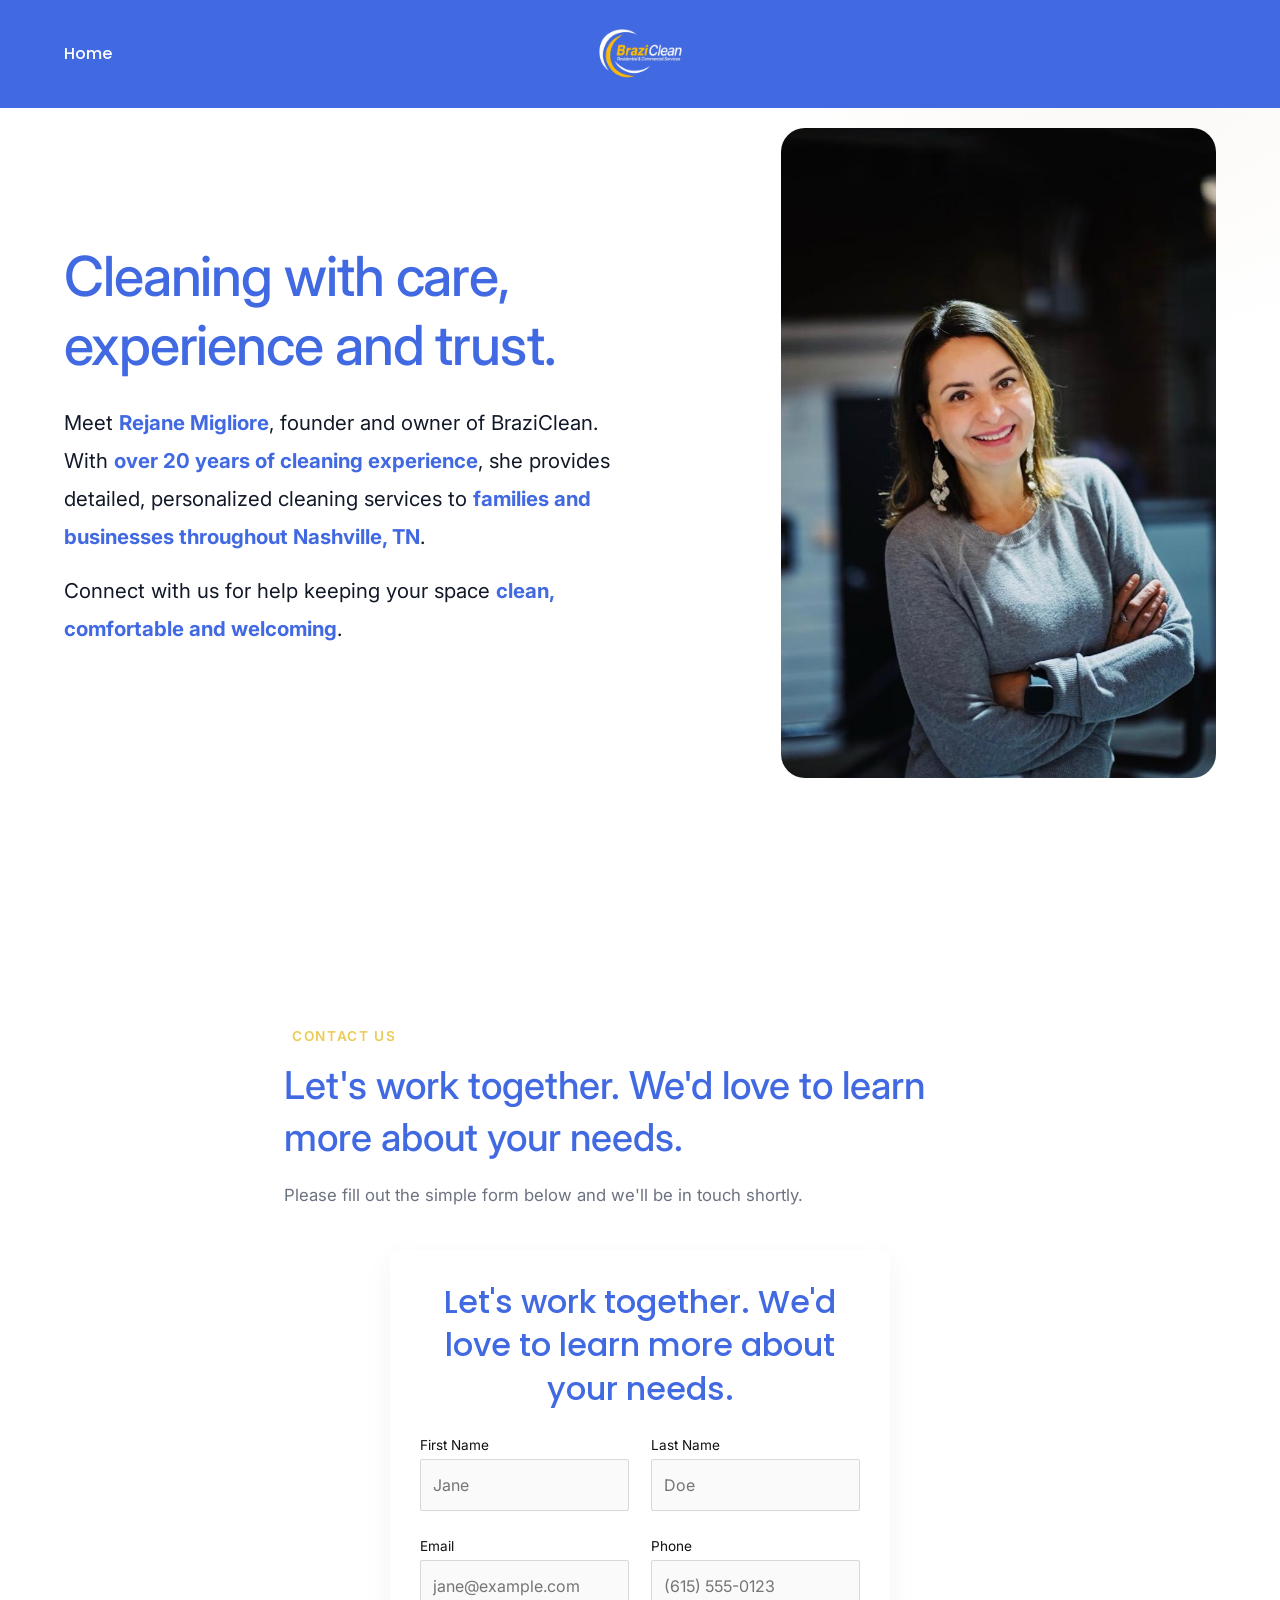
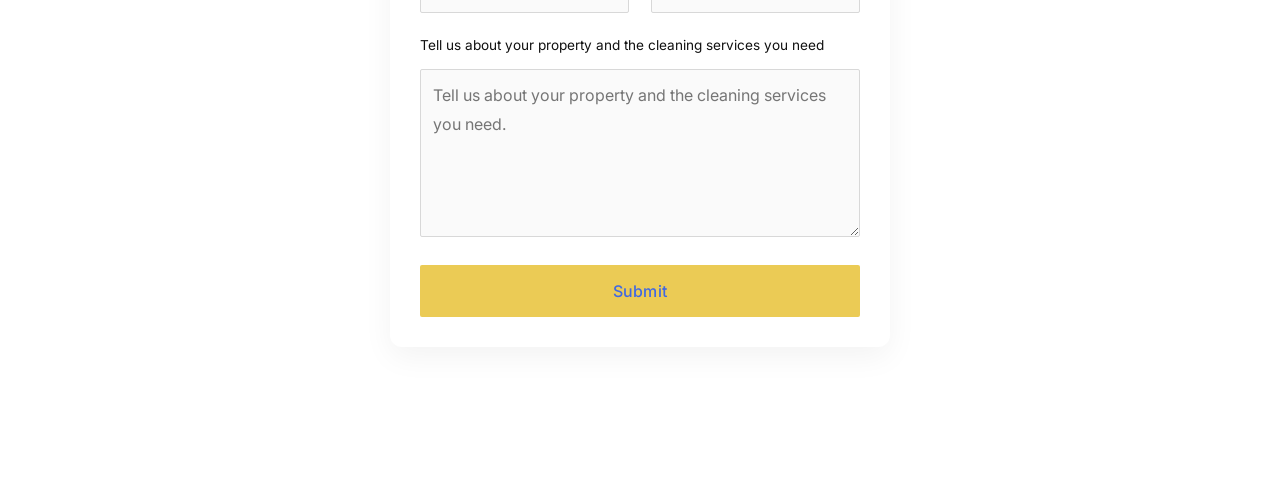
<file: index.html>
<!DOCTYPE html>
<html lang="en">
<head>
<!-- Google Tag Manager -->
<script>(function(w,d,s,l,i){w[l]=w[l]||[];w[l].push({'gtm.start':
new Date().getTime(),event:'gtm.js'});var f=d.getElementsByTagName(s)[0],
j=d.createElement(s),dl=l!='dataLayer'?'&l='+l:'';j.async=true;j.src=
'https://www.googletagmanager.com/gtm.js?id='+i+dl;f.parentNode.insertBefore(j,f);
})(window,document,'script','dataLayer','GTM-58ZRV9DX');</script>
<!-- End Google Tag Manager -->
<!-- Meta Pixel Code -->
<script>
!function(f,b,e,v,n,t,s)
{if(f.fbq)return;n=f.fbq=function(){n.callMethod?
n.callMethod.apply(n,arguments):n.queue.push(arguments)};
if(!f._fbq)f._fbq=n;n.push=n;n.loaded=!0;n.version='2.0';
n.queue=[];t=b.createElement(e);t.async=!0;
t.src=v;s=b.getElementsByTagName(e)[0];
s.parentNode.insertBefore(t,s)}(window, document,'script',
'https://connect.facebook.net/en_US/fbevents.js');
fbq('init', '1537355437941593');
fbq('track', 'PageView');
</script>
<noscript><img height="1" width="1" style="display:none"
src="https://www.facebook.com/tr?id=1537355437941593&ev=PageView&noscript=1"
/></noscript>
<!-- End Meta Pixel Code -->
<meta charset="UTF-8">
<meta name="viewport" content="width=device-width, initial-scale=1.0">
<title>BraziClean — Professional Residential & Commercial Cleaning in Nashville, TN</title>
<meta name="description" content="BraziClean offers professional residential and commercial cleaning services in Nashville, TN. Get a free quote today!">
<link rel="icon" href="favicon.ico" sizes="any">
<link rel="preconnect" href="https://fonts.googleapis.com">
<link rel="preconnect" href="https://fonts.gstatic.com" crossorigin>
<link rel="preconnect" href="https://cdnjs.cloudflare.com" crossorigin>
<link href="https://fonts.googleapis.com/css2?family=Inter:wght@400;500;600&family=Poppins:wght@400;500;600;700;800&display=swap" rel="stylesheet">
<link rel="stylesheet" href="styles.css?v=hero-6040">
<link rel="preload" href="https://cdnjs.cloudflare.com/ajax/libs/font-awesome/6.5.1/css/all.min.css" as="style" onload="this.onload=null;this.rel='stylesheet'">
<noscript><link rel="stylesheet" href="https://cdnjs.cloudflare.com/ajax/libs/font-awesome/6.5.1/css/all.min.css"></noscript>
</head>
<body>
<!-- Google Tag Manager (noscript) -->
<noscript><iframe src="https://www.googletagmanager.com/ns.html?id=GTM-58ZRV9DX"
height="0" width="0" style="display:none;visibility:hidden"></iframe></noscript>
<!-- End Google Tag Manager (noscript) -->

<!-- HEADER -->
<header class="header" id="top">
<div class="container">
  <a href="#top" class="header-logo"><img src="images/logo-braziclean-240.webp" alt="BraziClean Cleaning Services, LLC" width="240" height="240" loading="eager" decoding="async"></a>
  <a href="#top" class="header-home">Home</a>
</div>
</header>

<!-- HERO -->
<section class="hero" id="hero">
<div class="container">
  <div class="hero-content">
    <h1>Cleaning with care, <span>experience and trust.</span></h1>
    <p class="hero-text">Meet <strong>Rejane Migliore</strong>, founder and owner of BraziClean. With <strong>over 20 years of cleaning experience</strong>, she provides detailed, personalized cleaning services to <strong>families and businesses throughout Nashville, TN</strong>.</p>
    <p class="hero-text">Connect with us for help keeping your space <strong>clean, comfortable and welcoming</strong>.</p>
  </div>
  <div class="hero-image">
    <img src="images/rejane-hero.jpg" alt="Rejane Migliore, founder and owner of BraziClean" width="716" height="1064" loading="eager" fetchpriority="high" decoding="async">
  </div>
</div>
</section>

<!-- CONTACT -->
<section class="contact" id="contact">
<div class="container">
  <div class="contact-info fade-up">
    <div class="section-label"><i class="fas fa-sparkles"></i> Contact Us</div>
    <h2>Let's work together. We'd love to learn more about your needs.</h2>
    <p>Please fill out the simple form below and we'll be in touch shortly.</p>
    <div class="contact-details">
      <div class="contact-item"><div class="contact-icon"><i class="fas fa-phone"></i></div><div><div class="contact-item-label">Phone</div><a href="tel:+16156694084" class="contact-item-value">615.669.4084</a></div></div>
      <div class="contact-item"><div class="contact-icon"><i class="fas fa-location-dot"></i></div><div><div class="contact-item-label">Service Area</div><div class="contact-item-value">Nashville, TN</div></div></div>
      <div class="contact-item"><div class="contact-icon"><i class="fas fa-clock"></i></div><div><div class="contact-item-label">Hours</div><div class="contact-item-value">Mon–Sat: 7:00 AM – 6:00 PM</div></div></div>
    </div>
  </div>
</div>
</section>

<script src="script.js?v=mobile-centered" defer></script>


</body>
</html>
</file>
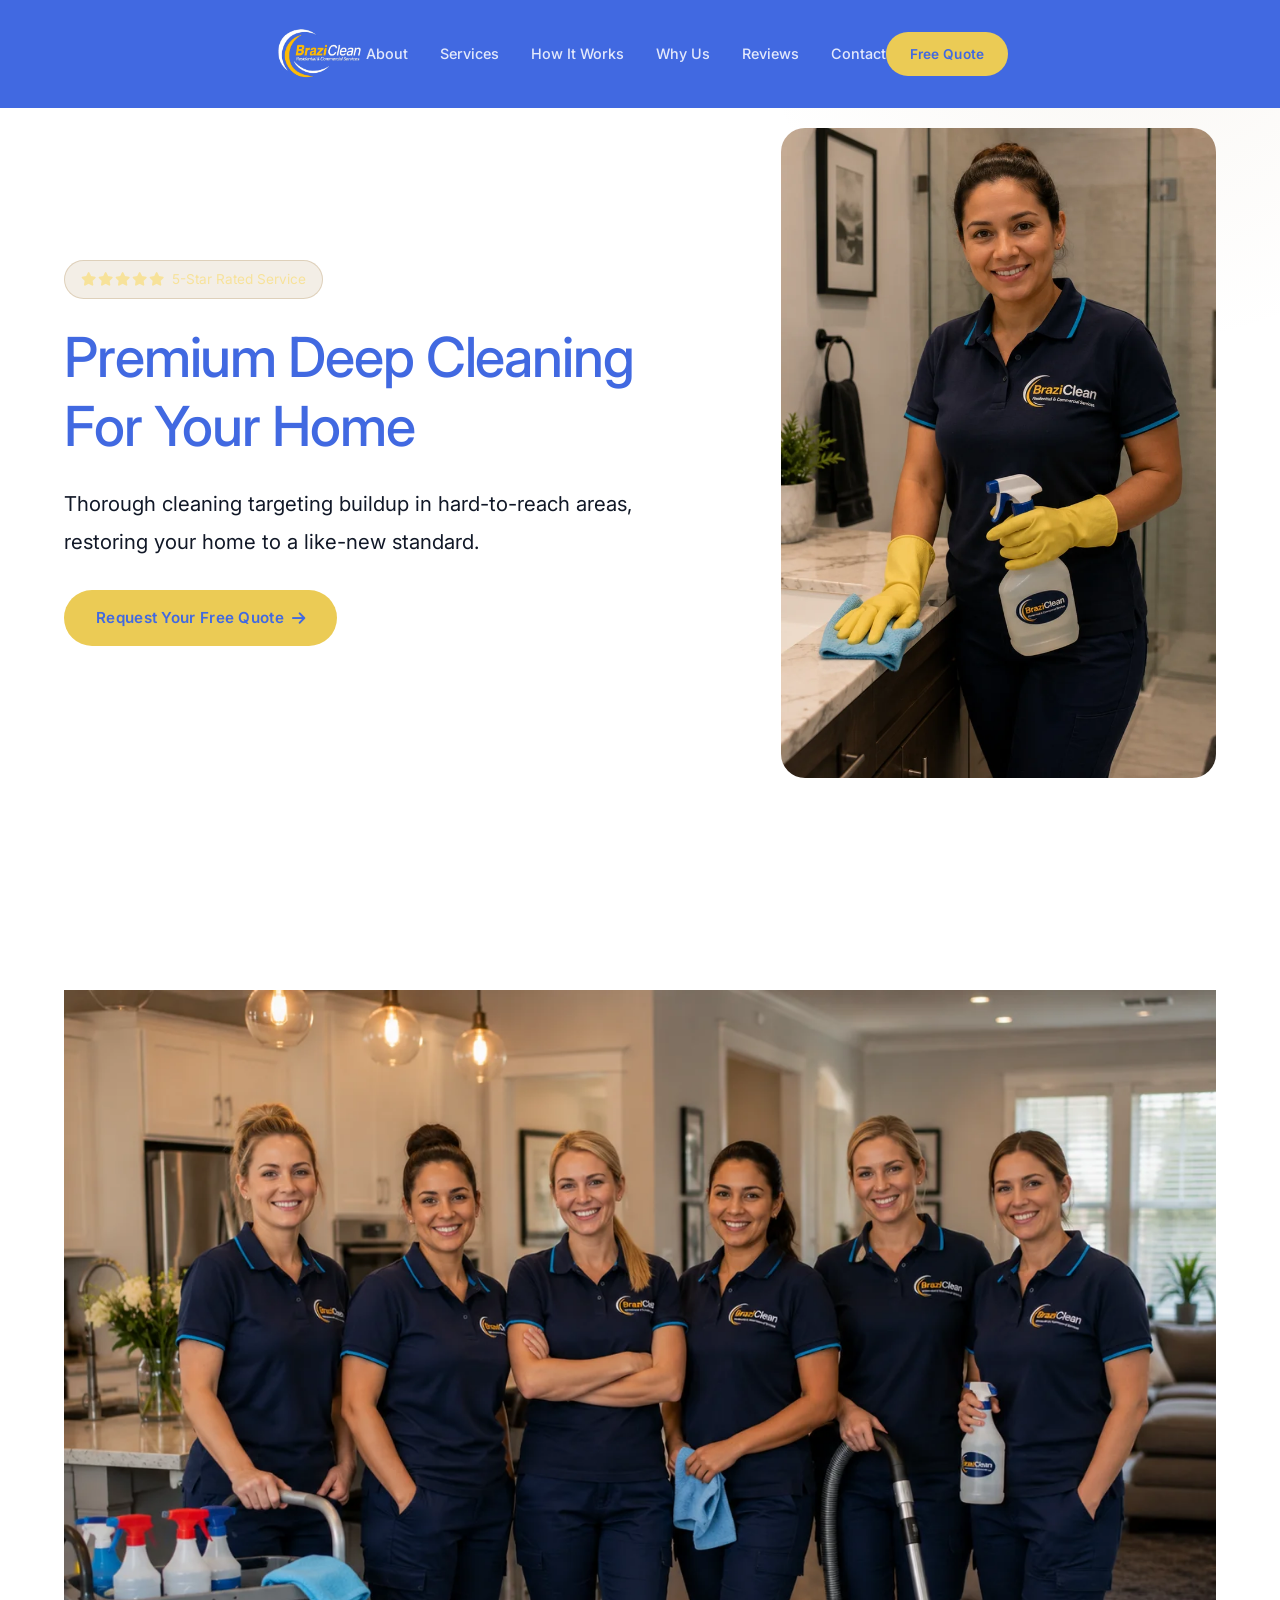
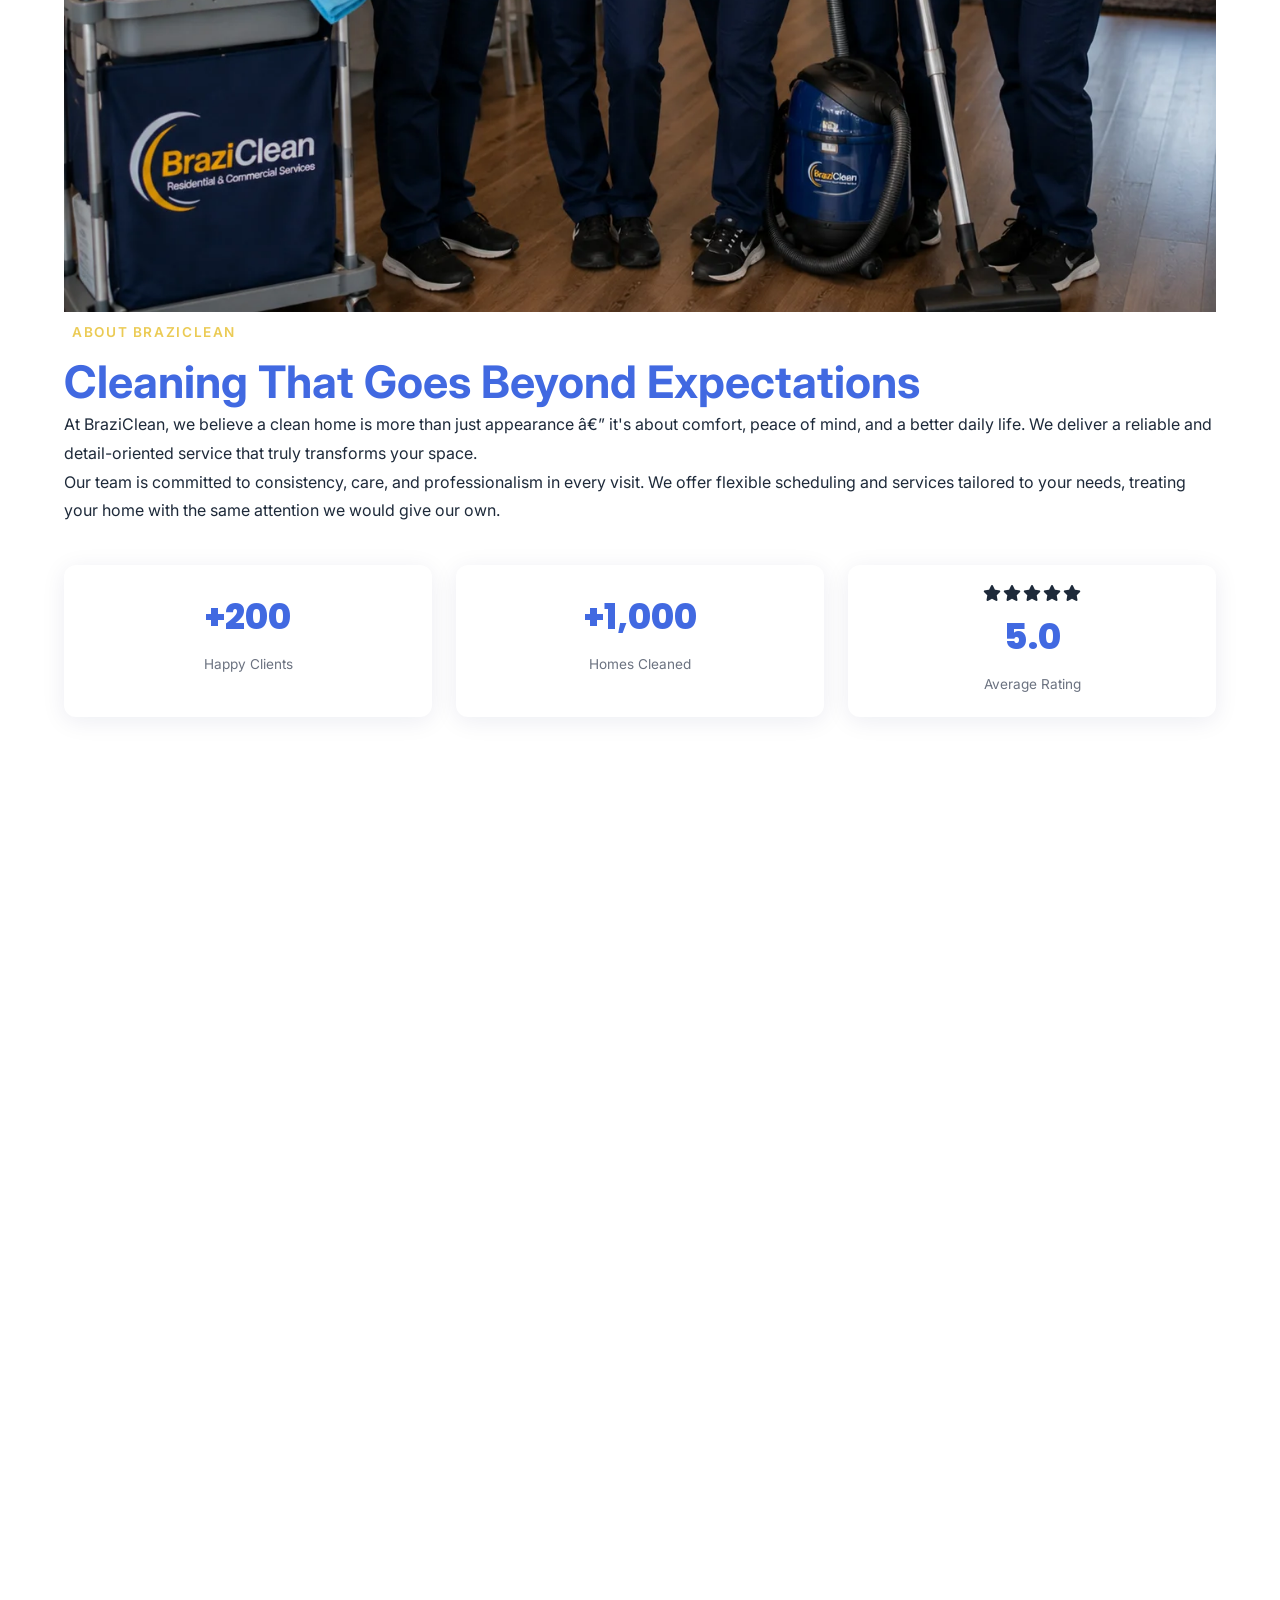
<file: deep-cleaning.html>
<!DOCTYPE html>
<html lang="en">
<head>
<!-- Google Tag Manager -->
<script>(function(w,d,s,l,i){w[l]=w[l]||[];w[l].push({'gtm.start':
new Date().getTime(),event:'gtm.js'});var f=d.getElementsByTagName(s)[0],
j=d.createElement(s),dl=l!='dataLayer'?'&l='+l:'';j.async=true;j.src=
'https://www.googletagmanager.com/gtm.js?id='+i+dl;f.parentNode.insertBefore(j,f);
})(window,document,'script','dataLayer','GTM-58ZRV9DX');</script>
<!-- End Google Tag Manager -->
<!-- Meta Pixel Code -->
<script>
!function(f,b,e,v,n,t,s)
{if(f.fbq)return;n=f.fbq=function(){n.callMethod?
n.callMethod.apply(n,arguments):n.queue.push(arguments)};
if(!f._fbq)f._fbq=n;n.push=n;n.loaded=!0;n.version='2.0';
n.queue=[];t=b.createElement(e);t.async=!0;
t.src=v;s=b.getElementsByTagName(e)[0];
s.parentNode.insertBefore(t,s)}(window, document,'script',
'https://connect.facebook.net/en_US/fbevents.js');
fbq('init', '1537355437941593');
fbq('track', 'PageView');
</script>
<noscript><img height="1" width="1" style="display:none"
src="https://www.facebook.com/tr?id=1537355437941593&ev=PageView&noscript=1"
/></noscript>
<!-- End Meta Pixel Code -->
<meta charset="UTF-8">
<meta name="viewport" content="width=device-width, initial-scale=1.0">
<title>Premium Deep Cleaning Services — BraziClean</title>
<meta name="description" content="BraziClean offers professional residential and commercial cleaning services in Nashville, TN. Get a free quote today!">
<link rel="preconnect" href="https://fonts.googleapis.com">
<link rel="preconnect" href="https://fonts.gstatic.com" crossorigin>
<link href="https://fonts.googleapis.com/css2?family=Inter:wght@400;500;600&family=Poppins:wght@400;500;600;700;800&display=swap" rel="stylesheet">
<link rel="stylesheet" href="styles.css">
<link rel="stylesheet" href="https://cdnjs.cloudflare.com/ajax/libs/font-awesome/6.5.1/css/all.min.css">
</head>
<body>
<!-- Google Tag Manager (noscript) -->
<noscript><iframe src="https://www.googletagmanager.com/ns.html?id=GTM-58ZRV9DX"
height="0" width="0" style="display:none;visibility:hidden"></iframe></noscript>
<!-- End Google Tag Manager (noscript) -->

<!-- HEADER -->
<header class="header" id="top">
<div class="container">
  <a href="#top" class="header-logo"><img src="logo-brazi-bg.webp" alt="BraziClean Logo" loading="eager" decoding="async"></a>
  <nav class="nav-links">
    <a href="#about">About</a><a href="#services">Services</a><a href="#process">How It Works</a>
    <a href="#why-us">Why Us</a><a href="#testimonials">Reviews</a><a href="#contact">Contact</a>
  </nav>
  <div class="header-actions">
    <a href="index.html#contact" class="btn btn-primary header-cta">Free Quote</a>
  </div>
  <button class="hamburger" aria-label="Menu"><span></span><span></span><span></span></button>
</div>
</header>

<!-- MOBILE NAV -->
<div class="mobile-overlay"></div>
<nav class="mobile-nav">
<button class="mobile-nav-close">&times;</button>
<a href="#about">About</a><a href="#services">Services</a><a href="#process">How It Works</a>
<a href="#why-us">Why Us</a><a href="#testimonials">Reviews</a><a href="#contact">Contact</a>
</nav>

<!-- HERO -->
<section class="hero" id="hero">
<div class="container">
  <div class="hero-content">
    <div class="hero-badge"><div class="hero-stars"><i class="fas fa-star"></i><i class="fas fa-star"></i><i class="fas fa-star"></i><i class="fas fa-star"></i><i class="fas fa-star"></i></div> 5-Star Rated Service</div>
    <h1>Premium Deep Cleaning <span>For Your Home</span></h1>
    <p class="hero-text">Thorough cleaning targeting buildup in hard-to-reach areas, restoring your home to a like-new standard.</p>
    <div class="hero-buttons">
      <a href="index.html#contact" class="btn btn-primary">Request Your Free Quote <i class="fas fa-arrow-right"></i></a>
    </div>
  </div>
  <div class="hero-image">
    <img src="images/hero-cleaning.webp" alt="Professional BraziClean cleaner" loading="eager" decoding="async">
    <div class="hero-float-card">
      <div class="float-icon"><i class="fas fa-smile"></i></div>
      <div><div class="float-number">200+</div><div class="float-label">Happy Clients</div></div>
    </div>
  </div>
</div>
</section>

<!-- ABOUT -->
<section class="about" id="about">
<div class="container">
  <div class="about-image fade-up">
    <div class="accent-border"></div>
    <img src="images/about-team.webp" alt="BraziClean Team" loading="lazy" decoding="async">
  </div>
  <div class="about-text fade-up">
    <div class="section-label"><i class="fas fa-sparkles"></i> About BraziClean</div>
    <h2>Cleaning That Goes Beyond Expectations</h2>
    <p>At BraziClean, we believe a clean home is more than just appearance — it's about comfort, peace of mind, and a better daily life. We deliver a reliable and detail-oriented service that truly transforms your space.</p>
    <p>Our team is committed to consistency, care, and professionalism in every visit. We offer flexible scheduling and services tailored to your needs, treating your home with the same attention we would give our own.</p>
    <div class="counters">
      <div class="counter-item"><div class="counter-number"><span class="prefix">+</span><span data-target="200">0</span></div><div class="counter-label">Happy Clients</div></div>
      <div class="counter-item"><div class="counter-number"><span class="prefix">+</span><span data-target="1000">0</span></div><div class="counter-label">Homes Cleaned</div></div>
      <div class="counter-item"><div class="counter-stars"><i class="fas fa-star"></i><i class="fas fa-star"></i><i class="fas fa-star"></i><i class="fas fa-star"></i><i class="fas fa-star"></i></div><div class="counter-number">5.0</div><div class="counter-label">Average Rating</div></div>
    </div>
  </div>
</div>
</section>

<!-- SERVICES -->
<section class="services" id="services">
<div class="container">
  <div class="services-header fade-up">
    <div class="section-label"><i class="fas fa-sparkles"></i> Our Services</div>
    <h2>Cleaning Solutions Tailored to Your Needs</h2>
    <p class="section-subtitle center">From routine cleanings to deep, detailed services — flexible solutions designed to fit your home, schedule, and lifestyle.</p>
  </div>
  <div class="services-grid">
    <div class="service-card fade-up"><div class="service-card-img"><img src="images/service-deep-cleaning.webp" alt="Deep Cleaning" loading="lazy" decoding="async"></div><div class="service-card-body"><h3>Deep Cleaning Service</h3><p>Thorough cleaning targeting buildup in hard-to-reach areas, restoring your home to a like-new standard.</p><a href="index.html#contact" class="service-link">Get a quote <i class="fas fa-arrow-right"></i></a></div></div>
    <div class="service-card fade-up"><div class="service-card-img"><img src="images/service-regular-cleaning.webp" alt="Regular Cleaning" loading="lazy" decoding="async"></div><div class="service-card-body"><h3>Regular Cleaning</h3><p>A complete cleaning designed to maintain your home's cleanliness, keeping your space fresh and organized.</p><a href="index.html#contact" class="service-link">Get a quote <i class="fas fa-arrow-right"></i></a></div></div>
    <div class="service-card fade-up"><div class="service-card-img"><img src="images/service-recurring.webp" alt="Recurring Cleaning" loading="lazy" decoding="async"></div><div class="service-card-body"><h3>Recurring Cleaning</h3><p>Keep your home consistently clean with scheduled visits tailored to your lifestyle and needs.</p><a href="index.html#contact" class="service-link">Get a quote <i class="fas fa-arrow-right"></i></a></div></div>
    <div class="service-card fade-up"><div class="service-card-img"><img src="images/service-move-inout.webp" alt="Move In/Out Cleaning" loading="lazy" decoding="async"></div><div class="service-card-body"><h3>Move In/Out Cleaning</h3><p>Detailed cleaning to prepare your space for a smooth move in or a spotless move out.</p><a href="index.html#contact" class="service-link">Get a quote <i class="fas fa-arrow-right"></i></a></div></div>
    <div class="service-card fade-up"><div class="service-card-img"><img src="images/service-commercial.webp" alt="Commercial Cleaning" loading="lazy" decoding="async"></div><div class="service-card-body"><h3>Commercial Cleaning</h3><p>Create a clean, organized, and welcoming environment for your team and customers.</p><a href="index.html#contact" class="service-link">Get a quote <i class="fas fa-arrow-right"></i></a></div></div>
    <div class="service-card fade-up"><div class="service-card-img"><img src="images/service-airbnb.webp" alt="Airbnb Cleaning" loading="lazy" decoding="async"></div><div class="service-card-body"><h3>Airbnb & Short-Term Rental</h3><p>Fast, reliable cleaning to keep your rental spotless and ready for the next booking.</p><a href="index.html#contact" class="service-link">Get a quote <i class="fas fa-arrow-right"></i></a></div></div>
  </div>
  <div class="services-cta fade-up" style="text-align: center; margin-top: 50px;">
    <a href="index.html#contact" class="btn btn-primary" style="font-size: 1.1rem; padding: 16px 40px; box-shadow: 0 8px 24px rgba(232,168,23,0.35);">Get a Free Quote</a>
  </div>
</div>
</section>

<!-- PROCESS -->
<section class="process" id="process">
<div class="container">
  <div class="process-header fade-up">
    <div class="section-label"><i class="fas fa-sparkles"></i> How It Works</div>
    <h2>Simple Steps to a Spotless Home</h2>
    <p class="section-subtitle center">We make cleaning easy, efficient, and stress-free.</p>
  </div>
  <div class="process-grid">
    <div class="process-step fade-up"><span class="step-number">1</span><div class="step-icon"><i class="fas fa-file-pen"></i></div><h3>Request a Quote</h3><p>Get a fast, personalized estimate based on your needs.</p></div>
    <div class="process-step fade-up"><span class="step-number">2</span><div class="step-icon"><i class="fas fa-calendar-check"></i></div><h3>Quick Schedule</h3><p>Choose the best day and time — we adapt to your routine.</p></div>
    <div class="process-step fade-up"><span class="step-number">3</span><div class="step-icon"><i class="fas fa-broom"></i></div><h3>The Cleaning</h3><p>Our professional team delivers a detailed, high-quality clean.</p></div>
    <div class="process-step fade-up"><span class="step-number">4</span><div class="step-icon"><i class="fas fa-credit-card"></i></div><h3>Easy Payment</h3><p>Simple, secure, and hassle-free payment options.</p></div>
  </div>
</div>
</section>

<!-- WHY CHOOSE US -->
<section class="why-us" id="why-us">
<div class="container">
  <div class="why-us-header fade-up">
    <div class="section-label"><i class="fas fa-sparkles"></i> Why Choose Us</div>
    <h2>The BraziClean Difference</h2>
    <p class="section-subtitle center">We're committed to delivering exceptional service every time.</p>
  </div>
  <div class="why-us-grid">
    <div class="why-card fade-up"><div class="why-card-icon"><i class="fas fa-shield-halved"></i></div><h3>Bonded & Insured</h3><p>Full peace of mind knowing your home is protected.</p></div>
    <div class="why-card fade-up"><div class="why-card-icon"><i class="fas fa-leaf"></i></div><h3>Eco-Friendly Products</h3><p>Safe for your family, pets, and the environment.</p></div>
    <div class="why-card fade-up"><div class="why-card-icon"><i class="fas fa-medal"></i></div><h3>Satisfaction Guaranteed</h3><p>Not happy? We'll come back and make it right.</p></div>
    <div class="why-card fade-up"><div class="why-card-icon"><i class="fas fa-user-check"></i></div><h3>Trained Professionals</h3><p>Vetted, experienced, and dedicated cleaning experts.</p></div>
    <div class="why-card fade-up"><div class="why-card-icon"><i class="fas fa-clock"></i></div><h3>Flexible Scheduling</h3><p>We work around your schedule, not the other way around.</p></div>
    <div class="why-card fade-up"><div class="why-card-icon"><i class="fas fa-tags"></i></div><h3>Transparent Pricing</h3><p>No hidden fees — honest, upfront quotes every time.</p></div>
  </div>
</div>
</section>

<!-- TESTIMONIALS -->
<section class="testimonials" id="testimonials">
<div class="container">
  <div class="testimonials-header fade-up">
    <div class="section-label"><i class="fas fa-sparkles"></i> Testimonials</div>
    <h2>Trusted by Hundreds of Happy Clients</h2>
    <p class="section-subtitle center">See what our customers are saying about our service.</p>
  </div>
  <div class="testimonials-slider">
    <div class="testimonial-card"><div class="testimonial-stars"><i class="fas fa-star"></i><i class="fas fa-star"></i><i class="fas fa-star"></i><i class="fas fa-star"></i><i class="fas fa-star"></i></div><p class="testimonial-text">"They were truly the best! Setting up a deep clean was so easy and they came the very next day. They went above and beyond to ensure every inch of my home was spotless. 100% recommend!"</p><div class="testimonial-author"><div class="testimonial-avatar">AS</div><div><div class="testimonial-name">Ashlea S.</div><div class="testimonial-location">Nashville, TN</div></div></div></div>
    <div class="testimonial-card"><div class="testimonial-stars"><i class="fas fa-star"></i><i class="fas fa-star"></i><i class="fas fa-star"></i><i class="fas fa-star"></i><i class="fas fa-star"></i></div><p class="testimonial-text">"Exceptional job, great attention to detail, and very thorough. My home has never looked so good! Excellent customer service as well. Definitely a regular customer going forward."</p><div class="testimonial-author"><div class="testimonial-avatar">DL</div><div><div class="testimonial-name">Debbie L.</div><div class="testimonial-location">Nashville, TN</div></div></div></div>
    <div class="testimonial-card"><div class="testimonial-stars"><i class="fas fa-star"></i><i class="fas fa-star"></i><i class="fas fa-star"></i><i class="fas fa-star"></i><i class="fas fa-star"></i></div><p class="testimonial-text">"They did a move-in cleaning for our townhouse and we couldn't be more pleased with the results. This company does a thorough and impeccable job. Highly recommend!"</p><div class="testimonial-author"><div class="testimonial-avatar">RG</div><div><div class="testimonial-name">Roger G.</div><div class="testimonial-location">Nashville, TN</div></div></div></div>
    <div class="testimonial-card"><div class="testimonial-stars"><i class="fas fa-star"></i><i class="fas fa-star"></i><i class="fas fa-star"></i><i class="fas fa-star"></i><i class="fas fa-star"></i></div><p class="testimonial-text">"I hired them for a deep clean and cannot overstate how exceptional they were. No other company has done such a thorough job. The team worked hard and was so kind. Worth every penny!"</p><div class="testimonial-author"><div class="testimonial-avatar">LS</div><div><div class="testimonial-name">Liz S.</div><div class="testimonial-location">Nashville, TN</div></div></div></div>
    <div class="testimonial-card"><div class="testimonial-stars"><i class="fas fa-star"></i><i class="fas fa-star"></i><i class="fas fa-star"></i><i class="fas fa-star"></i><i class="fas fa-star"></i></div><p class="testimonial-text">"Exceeded my expectations! Best investment for my home and family! 10 out of 10! The cleaners are prompt, efficient, courteous, and about the business from start to finish."</p><div class="testimonial-author"><div class="testimonial-avatar">JG</div><div><div class="testimonial-name">Jeanne G.</div><div class="testimonial-location">Nashville, TN</div></div></div></div>
  </div>
</div>
</section>

<!-- AREAS -->
<section class="areas" id="areas">
<div class="container">
  <div class="areas-header fade-up">
    <div class="section-label"><i class="fas fa-sparkles"></i> Service Areas</div>
    <h2>Proudly Serving Nashville, TN</h2>
  </div>
  <div class="areas-grid fade-up">
    <span class="area-tag"><i class="fas fa-location-dot"></i> Nashville, TN</span>
  </div>
</div>
</section>

<!-- CTA BANNER -->
<section class="cta-banner">
<div class="container fade-up">
  <h2>Ready for a Cleaner, Stress-Free Home?</h2>
  <p>Get a fast quote or give us a call — and see how easy it is to transform your space.</p>
  <div class="cta-buttons">
    <a href="index.html#contact" class="btn btn-primary">Get My Free Quote <i class="fas fa-arrow-right"></i></a>
  </div>
</div>
</section>

<!-- CONTACT -->
<section class="contact" id="contact">
<div class="container">
  <div class="contact-info fade-up">
    <div class="section-label"><i class="fas fa-sparkles"></i> Contact Us</div>
    <h2>Get Your Free Quote Today</h2>
    <p>Fill out the form and we'll get back to you within 24 hours with a personalized estimate.</p>
    <div class="contact-details">
      <div class="contact-item"><div class="contact-icon"><i class="fas fa-phone"></i></div><div><div class="contact-item-label">Phone</div><a href="tel:+16156694084" class="contact-item-value">615.669.4084</a></div></div>
      <div class="contact-item"><div class="contact-icon"><i class="fas fa-location-dot"></i></div><div><div class="contact-item-label">Service Area</div><div class="contact-item-value">Nashville, TN</div></div></div>
      <div class="contact-item"><div class="contact-icon"><i class="fas fa-clock"></i></div><div><div class="contact-item-label">Hours</div><div class="contact-item-value">Mon–Sat: 7:00 AM – 6:00 PM</div></div></div>
    </div>
  </div>
</div>
</section>

<!-- FOOTER -->
<footer class="footer">
<div class="container">
  <div class="footer-grid">
    <div class="footer-brand"><img src="logo-brazi-bg.webp" alt="BraziClean" loading="lazy" decoding="async"><p>Professional residential and commercial cleaning services in Nashville, TN. Your home deserves the best.</p></div>
    <div><h4>Services</h4><ul><li><a href="#services">Deep Cleaning</a></li><li><a href="#services">Regular Cleaning</a></li><li><a href="#services">Recurring Cleaning</a></li><li><a href="#services">Move In/Out</a></li><li><a href="#services">Commercial</a></li><li><a href="#services">Airbnb Rental</a></li></ul></div>
    <div><h4>Company</h4><ul><li><a href="#about">About Us</a></li><li><a href="#process">How It Works</a></li><li><a href="#why-us">Why Choose Us</a></li><li><a href="#testimonials">Reviews</a></li><li><a href="#areas">Service Areas</a></li></ul></div>
    <div><h4>Contact</h4><ul><li><a href="tel:+16156694084"><i class="fas fa-phone"></i> 615.669.4084</a></li><li><i class="fas fa-location-dot"></i> Nashville, TN</li></ul></div>
  </div>
  <div class="footer-bottom">
    <span>&copy; 2025 BraziClean. All rights reserved.</span>
    <span>Residential & Commercial Cleaning Services</span>
    <span class="developer-credit" style="display: block; margin-top: 10px; font-size: 0.85em; opacity: 0.8;">
      Developed by Eduardo Kainan - <a href="mailto:kainan.digital@gmail.com" style="color: inherit; text-decoration: underline;">kainan.digital@gmail.com</a> | <a href="https://wa.me/5562985328488" target="_blank" style="color: inherit; text-decoration: underline;">WhatsApp</a>
    </span>
  </div>
</div>
</footer>

<script src="script.js"></script>


</body>
</html>
</file>
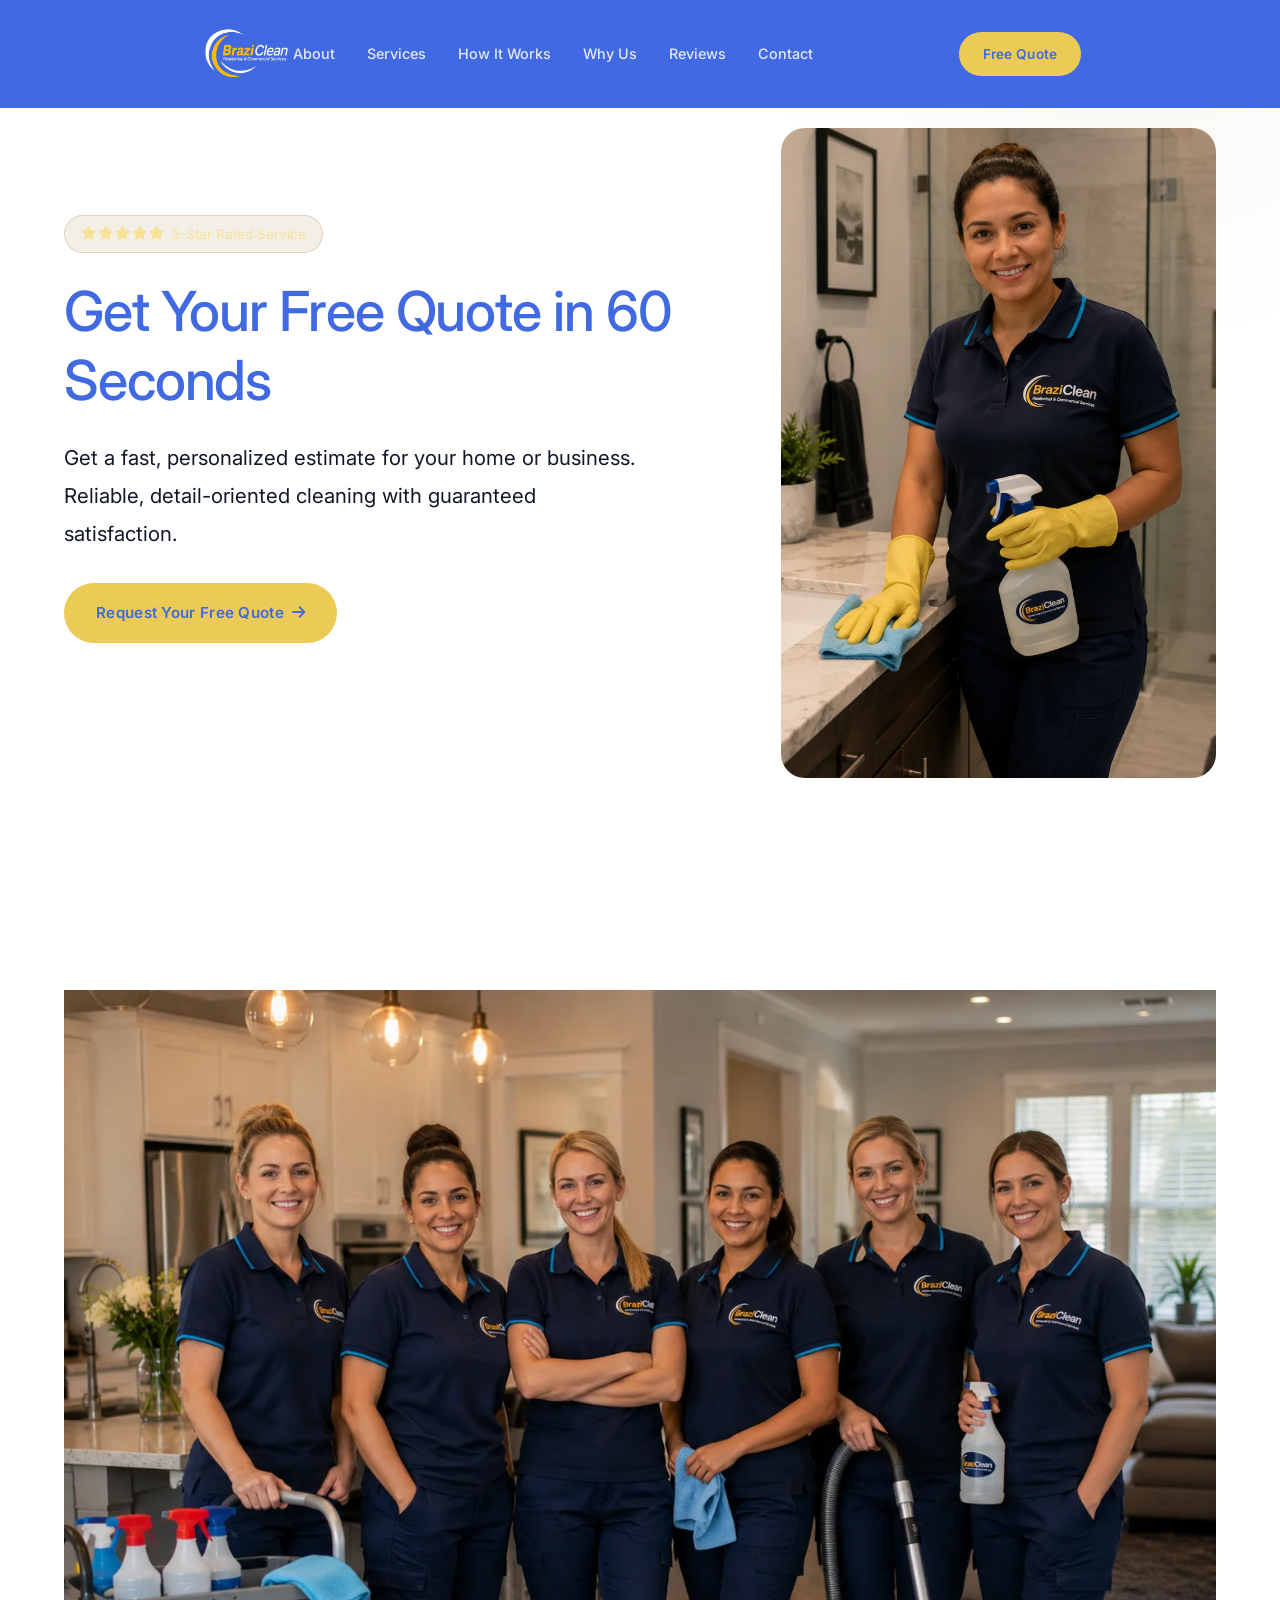
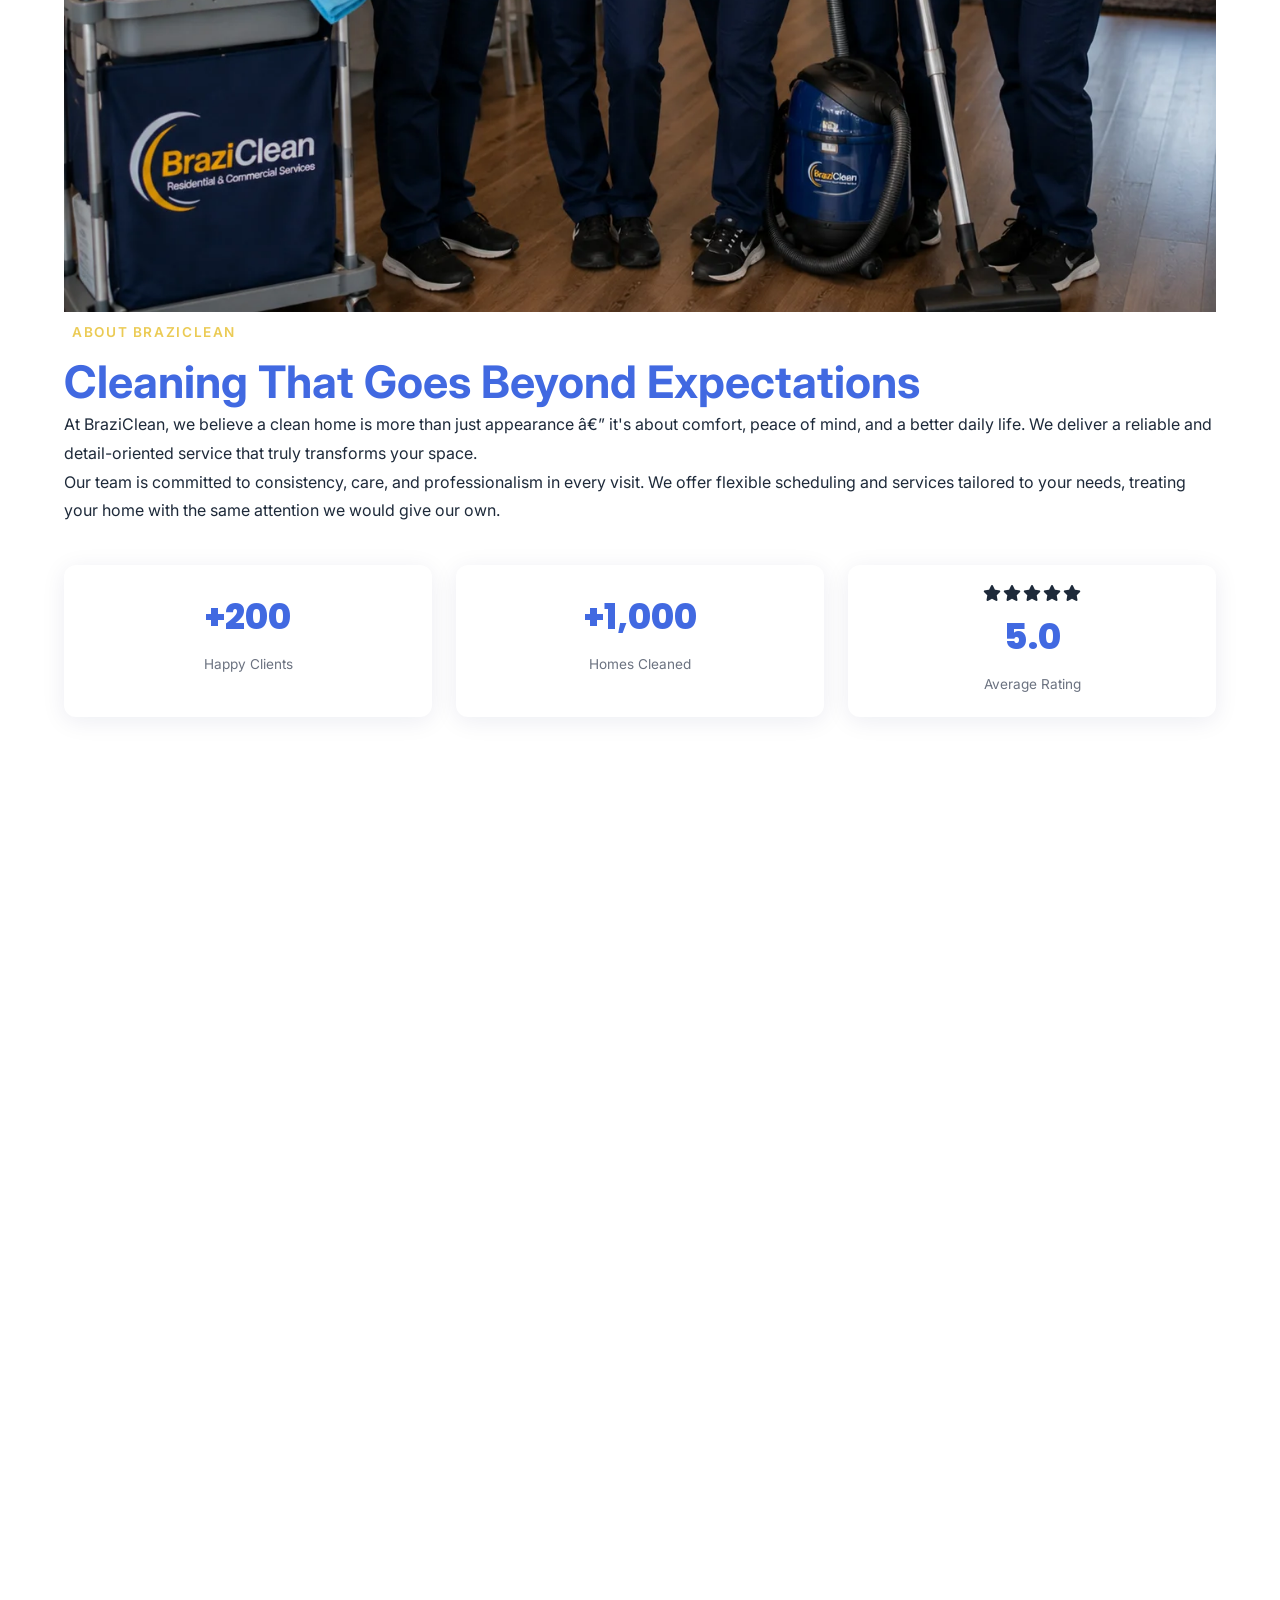
<file: free-quote.html>
<!DOCTYPE html>
<html lang="en">
<head>
<!-- Google Tag Manager -->
<script>(function(w,d,s,l,i){w[l]=w[l]||[];w[l].push({'gtm.start':
new Date().getTime(),event:'gtm.js'});var f=d.getElementsByTagName(s)[0],
j=d.createElement(s),dl=l!='dataLayer'?'&l='+l:'';j.async=true;j.src=
'https://www.googletagmanager.com/gtm.js?id='+i+dl;f.parentNode.insertBefore(j,f);
})(window,document,'script','dataLayer','GTM-58ZRV9DX');</script>
<!-- End Google Tag Manager -->
<!-- Meta Pixel Code -->
<script>
!function(f,b,e,v,n,t,s)
{if(f.fbq)return;n=f.fbq=function(){n.callMethod?
n.callMethod.apply(n,arguments):n.queue.push(arguments)};
if(!f._fbq)f._fbq=n;n.push=n;n.loaded=!0;n.version='2.0';
n.queue=[];t=b.createElement(e);t.async=!0;
t.src=v;s=b.getElementsByTagName(e)[0];
s.parentNode.insertBefore(t,s)}(window, document,'script',
'https://connect.facebook.net/en_US/fbevents.js');
fbq('init', '1537355437941593');
fbq('track', 'PageView');
</script>
<noscript><img height="1" width="1" style="display:none"
src="https://www.facebook.com/tr?id=1537355437941593&ev=PageView&noscript=1"
/></noscript>
<!-- End Meta Pixel Code -->
<meta charset="UTF-8">
<meta name="viewport" content="width=device-width, initial-scale=1.0">
<title>Get a Free Quote in 60s — BraziClean</title>
<meta name="description" content="BraziClean offers professional residential and commercial cleaning services in Nashville, TN. Get a free quote today!">
<link rel="preconnect" href="https://fonts.googleapis.com">
<link rel="preconnect" href="https://fonts.gstatic.com" crossorigin>
<link href="https://fonts.googleapis.com/css2?family=Inter:wght@400;500;600&family=Poppins:wght@400;500;600;700;800&display=swap" rel="stylesheet">
<link rel="stylesheet" href="styles.css">
<link rel="stylesheet" href="https://cdnjs.cloudflare.com/ajax/libs/font-awesome/6.5.1/css/all.min.css">
</head>
<body>
<!-- Google Tag Manager (noscript) -->
<noscript><iframe src="https://www.googletagmanager.com/ns.html?id=GTM-58ZRV9DX"
height="0" width="0" style="display:none;visibility:hidden"></iframe></noscript>
<!-- End Google Tag Manager (noscript) -->

<!-- HEADER -->
<header class="header" id="top">
<div class="container">
  <a href="#top" class="header-logo"><img src="logo-brazi-bg.webp" alt="BraziClean Logo" loading="eager" decoding="async"></a>
  <nav class="nav-links">
    <a href="#about">About</a><a href="#services">Services</a><a href="#process">How It Works</a>
    <a href="#why-us">Why Us</a><a href="#testimonials">Reviews</a><a href="#contact">Contact</a>
  </nav>
  <div class="header-actions">
    <a href="tel:+16156694084" class="header-phone"><i class="fas fa-phone"></i> (615) 669-4084</a>
    <a href="index.html#contact" class="btn btn-primary header-cta">Free Quote</a>
  </div>
  <button class="hamburger" aria-label="Menu"><span></span><span></span><span></span></button>
</div>
</header>

<!-- MOBILE NAV -->
<div class="mobile-overlay"></div>
<nav class="mobile-nav">
<button class="mobile-nav-close">&times;</button>
<a href="#about">About</a><a href="#services">Services</a><a href="#process">How It Works</a>
<a href="#why-us">Why Us</a><a href="#testimonials">Reviews</a><a href="#contact">Contact</a>
</nav>

<!-- HERO -->
<section class="hero" id="hero">
<div class="container">
  <div class="hero-content">
    <div class="hero-badge"><div class="hero-stars"><i class="fas fa-star"></i><i class="fas fa-star"></i><i class="fas fa-star"></i><i class="fas fa-star"></i><i class="fas fa-star"></i></div> 5-Star Rated Service</div>
    <h1>Get Your Free Quote <span>in 60 Seconds</span></h1>
    <p class="hero-text">Get a fast, personalized estimate for your home or business. Reliable, detail-oriented cleaning with guaranteed satisfaction.</p>
    <div class="hero-buttons">
      <a href="index.html#contact" class="btn btn-primary">Request Your Free Quote <i class="fas fa-arrow-right"></i></a>
      <a href="tel:+16156694084" class="btn btn-outline-white"><i class="fas fa-phone"></i> (615) 669-4084</a>
    </div>
    <div class="hero-trust">
      <span><i class="fas fa-check-circle"></i> Free Estimate</span>
      <span><i class="fas fa-check-circle"></i> No Obligation</span>
      <span><i class="fas fa-check-circle"></i> No Hidden Fees</span>
    </div>
  </div>
  <div class="hero-image">
    <img src="images/hero-cleaning.webp" alt="Professional BraziClean cleaner" loading="eager" decoding="async">
    <div class="hero-float-card">
      <div class="float-icon"><i class="fas fa-smile"></i></div>
      <div><div class="float-number">200+</div><div class="float-label">Happy Clients</div></div>
    </div>
  </div>
</div>
</section>

<!-- ABOUT -->
<section class="about" id="about">
<div class="container">
  <div class="about-image fade-up">
    <div class="accent-border"></div>
    <img src="images/about-team.webp" alt="BraziClean Team" loading="lazy" decoding="async">
  </div>
  <div class="about-text fade-up">
    <div class="section-label"><i class="fas fa-sparkles"></i> About BraziClean</div>
    <h2>Cleaning That Goes Beyond Expectations</h2>
    <p>At BraziClean, we believe a clean home is more than just appearance — it's about comfort, peace of mind, and a better daily life. We deliver a reliable and detail-oriented service that truly transforms your space.</p>
    <p>Our team is committed to consistency, care, and professionalism in every visit. We offer flexible scheduling and services tailored to your needs, treating your home with the same attention we would give our own.</p>
    <div class="counters">
      <div class="counter-item"><div class="counter-number"><span class="prefix">+</span><span data-target="200">0</span></div><div class="counter-label">Happy Clients</div></div>
      <div class="counter-item"><div class="counter-number"><span class="prefix">+</span><span data-target="1000">0</span></div><div class="counter-label">Homes Cleaned</div></div>
      <div class="counter-item"><div class="counter-stars"><i class="fas fa-star"></i><i class="fas fa-star"></i><i class="fas fa-star"></i><i class="fas fa-star"></i><i class="fas fa-star"></i></div><div class="counter-number">5.0</div><div class="counter-label">Average Rating</div></div>
    </div>
  </div>
</div>
</section>

<!-- SERVICES -->
<section class="services" id="services">
<div class="container">
  <div class="services-header fade-up">
    <div class="section-label"><i class="fas fa-sparkles"></i> Our Services</div>
    <h2>Cleaning Solutions Tailored to Your Needs</h2>
    <p class="section-subtitle center">From routine cleanings to deep, detailed services — flexible solutions designed to fit your home, schedule, and lifestyle.</p>
  </div>
  <div class="services-grid">
    <div class="service-card fade-up"><div class="service-card-img"><img src="images/service-deep-cleaning.webp" alt="Deep Cleaning" loading="lazy" decoding="async"></div><div class="service-card-body"><h3>Deep Cleaning Service</h3><p>Thorough cleaning targeting buildup in hard-to-reach areas, restoring your home to a like-new standard.</p><a href="index.html#contact" class="service-link">Get a quote <i class="fas fa-arrow-right"></i></a></div></div>
    <div class="service-card fade-up"><div class="service-card-img"><img src="images/service-regular-cleaning.webp" alt="Regular Cleaning" loading="lazy" decoding="async"></div><div class="service-card-body"><h3>Regular Cleaning</h3><p>A complete cleaning designed to maintain your home's cleanliness, keeping your space fresh and organized.</p><a href="index.html#contact" class="service-link">Get a quote <i class="fas fa-arrow-right"></i></a></div></div>
    <div class="service-card fade-up"><div class="service-card-img"><img src="images/service-recurring.webp" alt="Recurring Cleaning" loading="lazy" decoding="async"></div><div class="service-card-body"><h3>Recurring Cleaning</h3><p>Keep your home consistently clean with scheduled visits tailored to your lifestyle and needs.</p><a href="index.html#contact" class="service-link">Get a quote <i class="fas fa-arrow-right"></i></a></div></div>
    <div class="service-card fade-up"><div class="service-card-img"><img src="images/service-move-inout.webp" alt="Move In/Out Cleaning" loading="lazy" decoding="async"></div><div class="service-card-body"><h3>Move In/Out Cleaning</h3><p>Detailed cleaning to prepare your space for a smooth move in or a spotless move out.</p><a href="index.html#contact" class="service-link">Get a quote <i class="fas fa-arrow-right"></i></a></div></div>
    <div class="service-card fade-up"><div class="service-card-img"><img src="images/service-commercial.webp" alt="Commercial Cleaning" loading="lazy" decoding="async"></div><div class="service-card-body"><h3>Commercial Cleaning</h3><p>Create a clean, organized, and welcoming environment for your team and customers.</p><a href="index.html#contact" class="service-link">Get a quote <i class="fas fa-arrow-right"></i></a></div></div>
    <div class="service-card fade-up"><div class="service-card-img"><img src="images/service-airbnb.webp" alt="Airbnb Cleaning" loading="lazy" decoding="async"></div><div class="service-card-body"><h3>Airbnb & Short-Term Rental</h3><p>Fast, reliable cleaning to keep your rental spotless and ready for the next booking.</p><a href="index.html#contact" class="service-link">Get a quote <i class="fas fa-arrow-right"></i></a></div></div>
  </div>
  <div class="services-cta fade-up" style="text-align: center; margin-top: 50px;">
    <a href="index.html#contact" class="btn btn-primary" style="font-size: 1.1rem; padding: 16px 40px; box-shadow: 0 8px 24px rgba(232,168,23,0.35);">Get a Free Quote</a>
    <a href="tel:+16156694084" class="btn btn-secondary" style="font-size: 1.1rem; padding: 16px 40px;"><i class="fas fa-phone"></i> (615) 669-4084</a>
  </div>
</div>
</section>

<!-- PROCESS -->
<section class="process" id="process">
<div class="container">
  <div class="process-header fade-up">
    <div class="section-label"><i class="fas fa-sparkles"></i> How It Works</div>
    <h2>Simple Steps to a Spotless Home</h2>
    <p class="section-subtitle center">No contracts, no pressure. Just a straightforward process built on trust.</p>
  </div>
  <div class="process-grid">
    <div class="process-step fade-up"><span class="step-number">1</span><div class="step-icon"><i class="fas fa-file-pen"></i></div><h3>Request a Free Quote</h3><p>Tell us about your space — no obligation, no commitment. Just a conversation to understand your needs.</p></div>
    <div class="process-step fade-up"><span class="step-number">2</span><div class="step-icon"><i class="fas fa-home"></i></div><h3>Free In-Home Visit</h3><p>We come to your home, assess the space, and give you a detailed, transparent estimate — with zero pressure to decide on the spot.</p></div>
    <div class="process-step fade-up"><span class="step-number">3</span><div class="step-icon"><i class="fas fa-calendar-check"></i></div><h3>Pick Your Schedule</h3><p>Choose the day and time that works best for you. We adapt to your routine, not the other way around.</p></div>
    <div class="process-step fade-up"><span class="step-number">4</span><div class="step-icon"><i class="fas fa-broom"></i></div><h3>The Cleaning</h3><p>Our professional team delivers a detailed, high-quality clean with full attention to every corner.</p></div>
    <div class="process-step fade-up"><span class="step-number">5</span><div class="step-icon"><i class="fas fa-credit-card"></i></div><h3>Easy Payment</h3><p>Simple, secure, and hassle-free payment. Only after you're happy with the service.</p></div>
  </div>
</div>
</section>

<!-- WHY CHOOSE US -->
<section class="why-us" id="why-us">
<div class="container">
  <div class="why-us-header fade-up">
    <div class="section-label"><i class="fas fa-sparkles"></i> Why Choose Us</div>
    <h2>The BraziClean Difference</h2>
    <p class="section-subtitle center">We're committed to delivering exceptional service every time.</p>
  </div>
  <div class="why-us-grid">
    <div class="why-card fade-up"><div class="why-card-icon"><i class="fas fa-shield-halved"></i></div><h3>Bonded & Insured</h3><p>Full peace of mind knowing your home is protected.</p></div>
    <div class="why-card fade-up"><div class="why-card-icon"><i class="fas fa-leaf"></i></div><h3>Eco-Friendly Products</h3><p>Safe for your family, pets, and the environment.</p></div>
    <div class="why-card fade-up"><div class="why-card-icon"><i class="fas fa-medal"></i></div><h3>Satisfaction Guaranteed</h3><p>Not happy? We'll come back and make it right.</p></div>
    <div class="why-card fade-up"><div class="why-card-icon"><i class="fas fa-user-check"></i></div><h3>Trained Professionals</h3><p>Vetted, experienced, and dedicated cleaning experts.</p></div>
    <div class="why-card fade-up"><div class="why-card-icon"><i class="fas fa-clock"></i></div><h3>Flexible Scheduling</h3><p>We work around your schedule, not the other way around.</p></div>
    <div class="why-card fade-up"><div class="why-card-icon"><i class="fas fa-tags"></i></div><h3>Transparent Pricing</h3><p>No hidden fees — honest, upfront quotes every time.</p></div>
  </div>
</div>
</section>

<!-- TESTIMONIALS -->
<section class="testimonials" id="testimonials">
<div class="container">
  <div class="testimonials-header fade-up">
    <div class="section-label"><i class="fas fa-sparkles"></i> Testimonials</div>
    <h2>Trusted by Hundreds of Happy Clients</h2>
    <p class="section-subtitle center">See what our customers are saying about our service.</p>
  </div>
  <div class="testimonials-slider">
    <div class="testimonial-card"><div class="testimonial-stars"><i class="fas fa-star"></i><i class="fas fa-star"></i><i class="fas fa-star"></i><i class="fas fa-star"></i><i class="fas fa-star"></i></div><p class="testimonial-text">"They were truly the best! Setting up a deep clean was so easy and they came the very next day. They went above and beyond to ensure every inch of my home was spotless. 100% recommend!"</p><div class="testimonial-author"><div class="testimonial-avatar">AS</div><div><div class="testimonial-name">Ashlea S.</div><div class="testimonial-location">Nashville, TN</div></div></div></div>
    <div class="testimonial-card"><div class="testimonial-stars"><i class="fas fa-star"></i><i class="fas fa-star"></i><i class="fas fa-star"></i><i class="fas fa-star"></i><i class="fas fa-star"></i></div><p class="testimonial-text">"Exceptional job, great attention to detail, and very thorough. My home has never looked so good! Excellent customer service as well. Definitely a regular customer going forward."</p><div class="testimonial-author"><div class="testimonial-avatar">DL</div><div><div class="testimonial-name">Debbie L.</div><div class="testimonial-location">Nashville, TN</div></div></div></div>
    <div class="testimonial-card"><div class="testimonial-stars"><i class="fas fa-star"></i><i class="fas fa-star"></i><i class="fas fa-star"></i><i class="fas fa-star"></i><i class="fas fa-star"></i></div><p class="testimonial-text">"They did a move-in cleaning for our townhouse and we couldn't be more pleased with the results. This company does a thorough and impeccable job. Highly recommend!"</p><div class="testimonial-author"><div class="testimonial-avatar">RG</div><div><div class="testimonial-name">Roger G.</div><div class="testimonial-location">Nashville, TN</div></div></div></div>
    <div class="testimonial-card"><div class="testimonial-stars"><i class="fas fa-star"></i><i class="fas fa-star"></i><i class="fas fa-star"></i><i class="fas fa-star"></i><i class="fas fa-star"></i></div><p class="testimonial-text">"I hired them for a deep clean and cannot overstate how exceptional they were. No other company has done such a thorough job. The team worked hard and was so kind. Worth every penny!"</p><div class="testimonial-author"><div class="testimonial-avatar">LS</div><div><div class="testimonial-name">Liz S.</div><div class="testimonial-location">Nashville, TN</div></div></div></div>
    <div class="testimonial-card"><div class="testimonial-stars"><i class="fas fa-star"></i><i class="fas fa-star"></i><i class="fas fa-star"></i><i class="fas fa-star"></i><i class="fas fa-star"></i></div><p class="testimonial-text">"Exceeded my expectations! Best investment for my home and family! 10 out of 10! The cleaners are prompt, efficient, courteous, and about the business from start to finish."</p><div class="testimonial-author"><div class="testimonial-avatar">JG</div><div><div class="testimonial-name">Jeanne G.</div><div class="testimonial-location">Nashville, TN</div></div></div></div>
  </div>
</div>
</section>

<!-- AREAS -->
<section class="areas" id="areas">
<div class="container">
  <div class="areas-header fade-up">
    <div class="section-label"><i class="fas fa-sparkles"></i> Service Areas</div>
    <h2>Proudly Serving Nashville, TN</h2>
  </div>
  <div class="areas-grid fade-up">
    <span class="area-tag"><i class="fas fa-location-dot"></i> Nashville, TN</span>
  </div>
</div>
</section>

<!-- CTA BANNER -->
<section class="cta-banner">
<div class="container fade-up">
  <h2>Ready for a Cleaner, Stress-Free Home?</h2>
  <p>Get a fast quote or give us a call — and see how easy it is to transform your space.</p>
  <p class="cta-trust"><i class="fas fa-shield-halved"></i> Free estimate · no obligation · satisfaction guaranteed</p>
  <div class="cta-buttons">
    <a href="index.html#contact" class="btn btn-primary">Get My Free Quote <i class="fas fa-arrow-right"></i></a>
    <a href="tel:+16156694084" class="btn btn-outline-white"><i class="fas fa-phone"></i> (615) 669-4084</a>
  </div>
</div>
</section>

<!-- CONTACT -->
<section class="contact" id="contact">
<div class="container">
  <div class="contact-info fade-up">
    <div class="section-label"><i class="fas fa-sparkles"></i> Contact Us</div>
    <h2>Get Your Free Quote Today</h2>
    <p>Fill out the form and we'll get back to you within 24 hours with a personalized estimate.</p>
    <div class="contact-details">
      <div class="contact-item"><div class="contact-icon"><i class="fas fa-phone"></i></div><div><div class="contact-item-label">Phone</div><a href="tel:+16156694084" class="contact-item-value">615.669.4084</a></div></div>
      <div class="contact-item"><div class="contact-icon"><i class="fas fa-location-dot"></i></div><div><div class="contact-item-label">Service Area</div><div class="contact-item-value">Nashville, TN</div></div></div>
      <div class="contact-item"><div class="contact-icon"><i class="fas fa-clock"></i></div><div><div class="contact-item-label">Hours</div><div class="contact-item-value">Mon–Sat: 7:00 AM – 6:00 PM</div></div></div>
    </div>
  </div>
</div>
</section>

<!-- FOOTER -->
<footer class="footer">
<div class="container">
  <div class="footer-grid">
    <div class="footer-brand"><img src="logo-brazi-bg.webp" alt="BraziClean" loading="lazy" decoding="async"><p>Professional residential and commercial cleaning services in Nashville, TN. Your home deserves the best.</p></div>
    <div><h4>Services</h4><ul><li><a href="#services">Deep Cleaning</a></li><li><a href="#services">Regular Cleaning</a></li><li><a href="#services">Recurring Cleaning</a></li><li><a href="#services">Move In/Out</a></li><li><a href="#services">Commercial</a></li><li><a href="#services">Airbnb Rental</a></li></ul></div>
    <div><h4>Company</h4><ul><li><a href="#about">About Us</a></li><li><a href="#process">How It Works</a></li><li><a href="#why-us">Why Choose Us</a></li><li><a href="#testimonials">Reviews</a></li><li><a href="#areas">Service Areas</a></li></ul></div>
    <div><h4>Contact</h4><ul><li><a href="tel:+16156694084"><i class="fas fa-phone"></i> 615.669.4084</a></li><li><i class="fas fa-location-dot"></i> Nashville, TN</li></ul></div>
  </div>
  <div class="footer-bottom">
    <span>&copy; 2025 BraziClean. All rights reserved.</span>
    <span>Residential & Commercial Cleaning Services</span>
    <span class="developer-credit" style="display: block; margin-top: 10px; font-size: 0.85em; opacity: 0.8;">
      Developed by Eduardo Kainan - <a href="mailto:kainan.digital@gmail.com" style="color: inherit; text-decoration: underline;">kainan.digital@gmail.com</a> | <a href="https://wa.me/5562985328488" target="_blank" style="color: inherit; text-decoration: underline;">WhatsApp</a>
    </span>
  </div>
</div>
</footer>

<script src="script.js"></script>


</body>
</html>
</file>
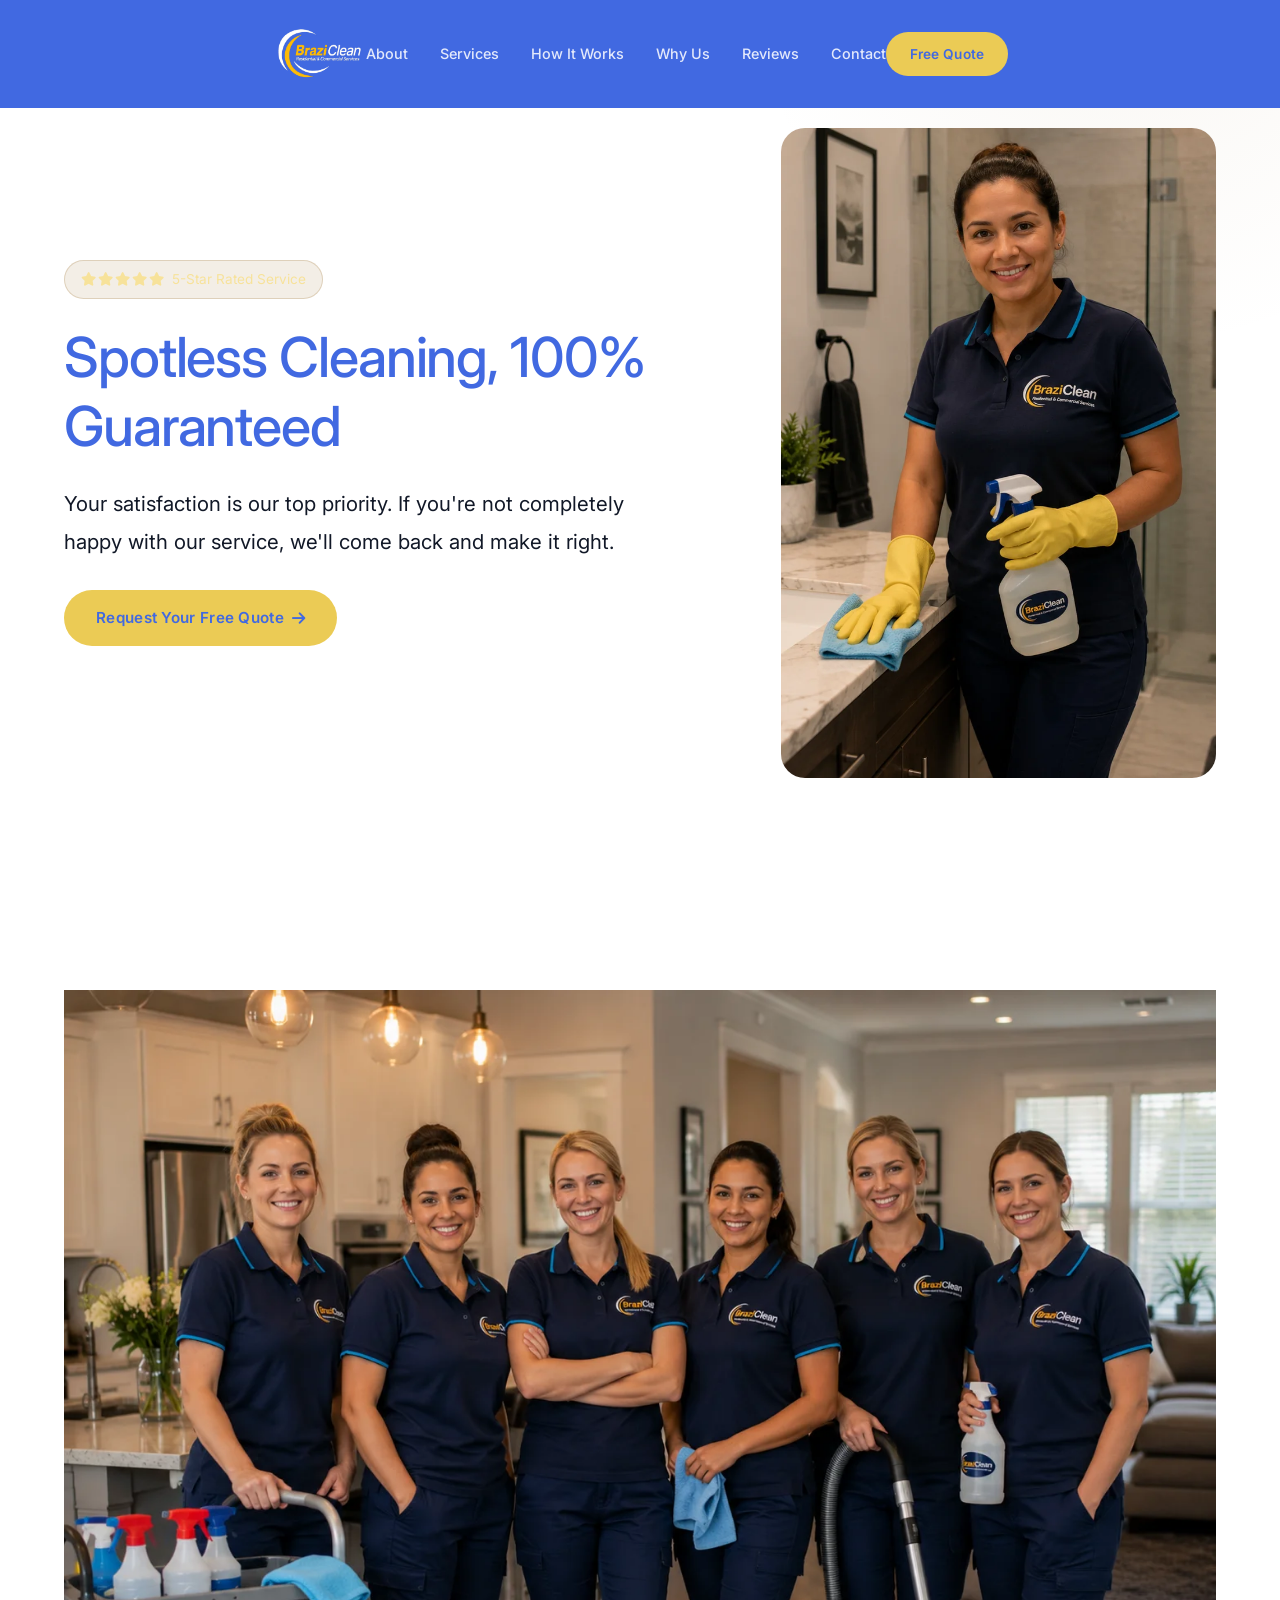
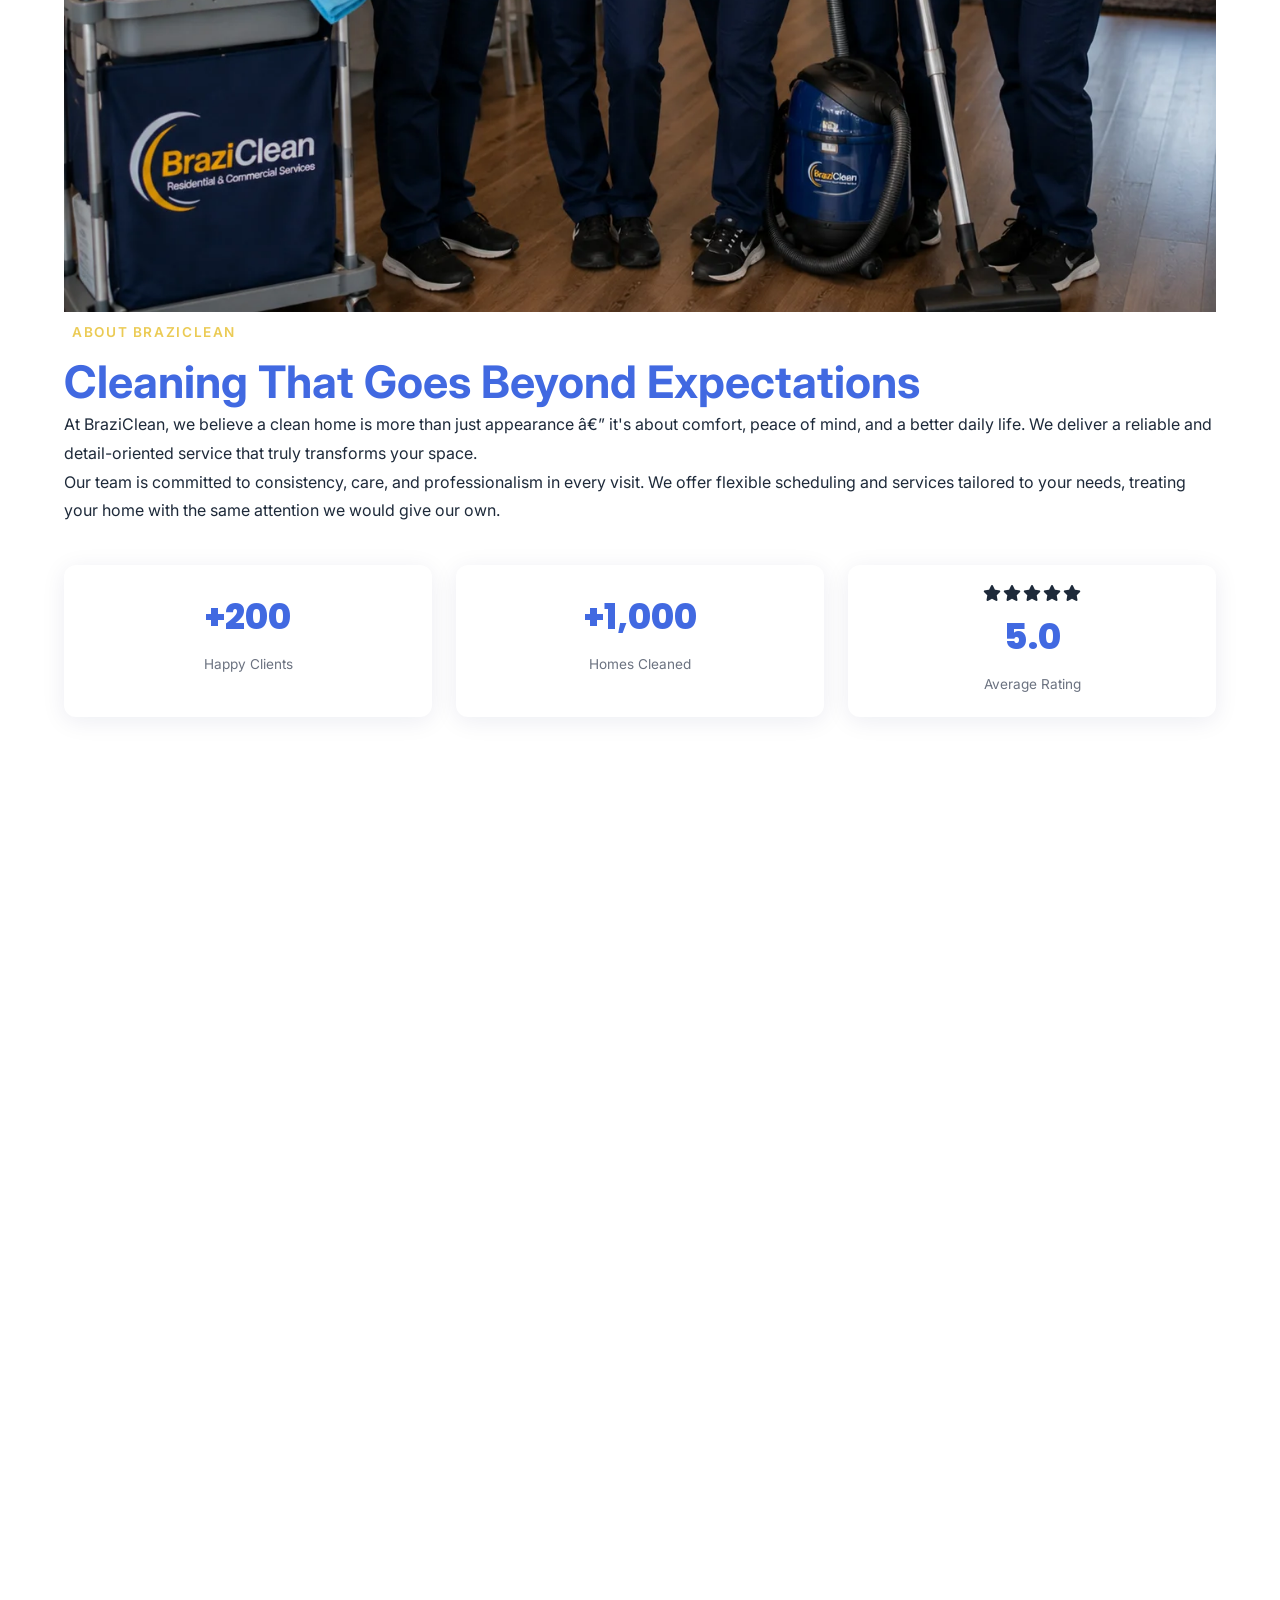
<file: guarantee.html>
<!DOCTYPE html>
<html lang="en">
<head>
<!-- Google Tag Manager -->
<script>(function(w,d,s,l,i){w[l]=w[l]||[];w[l].push({'gtm.start':
new Date().getTime(),event:'gtm.js'});var f=d.getElementsByTagName(s)[0],
j=d.createElement(s),dl=l!='dataLayer'?'&l='+l:'';j.async=true;j.src=
'https://www.googletagmanager.com/gtm.js?id='+i+dl;f.parentNode.insertBefore(j,f);
})(window,document,'script','dataLayer','GTM-58ZRV9DX');</script>
<!-- End Google Tag Manager -->
<!-- Meta Pixel Code -->
<script>
!function(f,b,e,v,n,t,s)
{if(f.fbq)return;n=f.fbq=function(){n.callMethod?
n.callMethod.apply(n,arguments):n.queue.push(arguments)};
if(!f._fbq)f._fbq=n;n.push=n;n.loaded=!0;n.version='2.0';
n.queue=[];t=b.createElement(e);t.async=!0;
t.src=v;s=b.getElementsByTagName(e)[0];
s.parentNode.insertBefore(t,s)}(window, document,'script',
'https://connect.facebook.net/en_US/fbevents.js');
fbq('init', '1537355437941593');
fbq('track', 'PageView');
</script>
<noscript><img height="1" width="1" style="display:none"
src="https://www.facebook.com/tr?id=1537355437941593&ev=PageView&noscript=1"
/></noscript>
<!-- End Meta Pixel Code -->
<meta charset="UTF-8">
<meta name="viewport" content="width=device-width, initial-scale=1.0">
<title>100% Satisfaction Guarantee — BraziClean</title>
<meta name="description" content="BraziClean offers professional residential and commercial cleaning services in Nashville, TN. Get a free quote today!">
<link rel="preconnect" href="https://fonts.googleapis.com">
<link rel="preconnect" href="https://fonts.gstatic.com" crossorigin>
<link href="https://fonts.googleapis.com/css2?family=Inter:wght@400;500;600&family=Poppins:wght@400;500;600;700;800&display=swap" rel="stylesheet">
<link rel="stylesheet" href="styles.css">
<link rel="stylesheet" href="https://cdnjs.cloudflare.com/ajax/libs/font-awesome/6.5.1/css/all.min.css">
</head>
<body>
<!-- Google Tag Manager (noscript) -->
<noscript><iframe src="https://www.googletagmanager.com/ns.html?id=GTM-58ZRV9DX"
height="0" width="0" style="display:none;visibility:hidden"></iframe></noscript>
<!-- End Google Tag Manager (noscript) -->

<!-- HEADER -->
<header class="header" id="top">
<div class="container">
  <a href="#top" class="header-logo"><img src="logo-brazi-bg.webp" alt="BraziClean Logo" loading="eager" decoding="async"></a>
  <nav class="nav-links">
    <a href="#about">About</a><a href="#services">Services</a><a href="#process">How It Works</a>
    <a href="#why-us">Why Us</a><a href="#testimonials">Reviews</a><a href="#contact">Contact</a>
  </nav>
  <div class="header-actions">
    <a href="index.html#contact" class="btn btn-primary header-cta">Free Quote</a>
  </div>
  <button class="hamburger" aria-label="Menu"><span></span><span></span><span></span></button>
</div>
</header>

<!-- MOBILE NAV -->
<div class="mobile-overlay"></div>
<nav class="mobile-nav">
<button class="mobile-nav-close">&times;</button>
<a href="#about">About</a><a href="#services">Services</a><a href="#process">How It Works</a>
<a href="#why-us">Why Us</a><a href="#testimonials">Reviews</a><a href="#contact">Contact</a>
</nav>

<!-- HERO -->
<section class="hero" id="hero">
<div class="container">
  <div class="hero-content">
    <div class="hero-badge"><div class="hero-stars"><i class="fas fa-star"></i><i class="fas fa-star"></i><i class="fas fa-star"></i><i class="fas fa-star"></i><i class="fas fa-star"></i></div> 5-Star Rated Service</div>
    <h1>Spotless Cleaning, <span>100% Guaranteed</span></h1>
    <p class="hero-text">Your satisfaction is our top priority. If you're not completely happy with our service, we'll come back and make it right.</p>
    <div class="hero-buttons">
      <a href="index.html#contact" class="btn btn-primary">Request Your Free Quote <i class="fas fa-arrow-right"></i></a>
    </div>
  </div>
  <div class="hero-image">
    <img src="images/hero-cleaning.webp" alt="Professional BraziClean cleaner" loading="eager" decoding="async">
    <div class="hero-float-card">
      <div class="float-icon"><i class="fas fa-smile"></i></div>
      <div><div class="float-number">200+</div><div class="float-label">Happy Clients</div></div>
    </div>
  </div>
</div>
</section>

<!-- ABOUT -->
<section class="about" id="about">
<div class="container">
  <div class="about-image fade-up">
    <div class="accent-border"></div>
    <img src="images/about-team.webp" alt="BraziClean Team" loading="lazy" decoding="async">
  </div>
  <div class="about-text fade-up">
    <div class="section-label"><i class="fas fa-sparkles"></i> About BraziClean</div>
    <h2>Cleaning That Goes Beyond Expectations</h2>
    <p>At BraziClean, we believe a clean home is more than just appearance — it's about comfort, peace of mind, and a better daily life. We deliver a reliable and detail-oriented service that truly transforms your space.</p>
    <p>Our team is committed to consistency, care, and professionalism in every visit. We offer flexible scheduling and services tailored to your needs, treating your home with the same attention we would give our own.</p>
    <div class="counters">
      <div class="counter-item"><div class="counter-number"><span class="prefix">+</span><span data-target="200">0</span></div><div class="counter-label">Happy Clients</div></div>
      <div class="counter-item"><div class="counter-number"><span class="prefix">+</span><span data-target="1000">0</span></div><div class="counter-label">Homes Cleaned</div></div>
      <div class="counter-item"><div class="counter-stars"><i class="fas fa-star"></i><i class="fas fa-star"></i><i class="fas fa-star"></i><i class="fas fa-star"></i><i class="fas fa-star"></i></div><div class="counter-number">5.0</div><div class="counter-label">Average Rating</div></div>
    </div>
  </div>
</div>
</section>

<!-- SERVICES -->
<section class="services" id="services">
<div class="container">
  <div class="services-header fade-up">
    <div class="section-label"><i class="fas fa-sparkles"></i> Our Services</div>
    <h2>Cleaning Solutions Tailored to Your Needs</h2>
    <p class="section-subtitle center">From routine cleanings to deep, detailed services — flexible solutions designed to fit your home, schedule, and lifestyle.</p>
  </div>
  <div class="services-grid">
    <div class="service-card fade-up"><div class="service-card-img"><img src="images/service-deep-cleaning.webp" alt="Deep Cleaning" loading="lazy" decoding="async"></div><div class="service-card-body"><h3>Deep Cleaning Service</h3><p>Thorough cleaning targeting buildup in hard-to-reach areas, restoring your home to a like-new standard.</p><a href="index.html#contact" class="service-link">Get a quote <i class="fas fa-arrow-right"></i></a></div></div>
    <div class="service-card fade-up"><div class="service-card-img"><img src="images/service-regular-cleaning.webp" alt="Regular Cleaning" loading="lazy" decoding="async"></div><div class="service-card-body"><h3>Regular Cleaning</h3><p>A complete cleaning designed to maintain your home's cleanliness, keeping your space fresh and organized.</p><a href="index.html#contact" class="service-link">Get a quote <i class="fas fa-arrow-right"></i></a></div></div>
    <div class="service-card fade-up"><div class="service-card-img"><img src="images/service-recurring.webp" alt="Recurring Cleaning" loading="lazy" decoding="async"></div><div class="service-card-body"><h3>Recurring Cleaning</h3><p>Keep your home consistently clean with scheduled visits tailored to your lifestyle and needs.</p><a href="index.html#contact" class="service-link">Get a quote <i class="fas fa-arrow-right"></i></a></div></div>
    <div class="service-card fade-up"><div class="service-card-img"><img src="images/service-move-inout.webp" alt="Move In/Out Cleaning" loading="lazy" decoding="async"></div><div class="service-card-body"><h3>Move In/Out Cleaning</h3><p>Detailed cleaning to prepare your space for a smooth move in or a spotless move out.</p><a href="index.html#contact" class="service-link">Get a quote <i class="fas fa-arrow-right"></i></a></div></div>
    <div class="service-card fade-up"><div class="service-card-img"><img src="images/service-commercial.webp" alt="Commercial Cleaning" loading="lazy" decoding="async"></div><div class="service-card-body"><h3>Commercial Cleaning</h3><p>Create a clean, organized, and welcoming environment for your team and customers.</p><a href="index.html#contact" class="service-link">Get a quote <i class="fas fa-arrow-right"></i></a></div></div>
    <div class="service-card fade-up"><div class="service-card-img"><img src="images/service-airbnb.webp" alt="Airbnb Cleaning" loading="lazy" decoding="async"></div><div class="service-card-body"><h3>Airbnb & Short-Term Rental</h3><p>Fast, reliable cleaning to keep your rental spotless and ready for the next booking.</p><a href="index.html#contact" class="service-link">Get a quote <i class="fas fa-arrow-right"></i></a></div></div>
  </div>
  <div class="services-cta fade-up" style="text-align: center; margin-top: 50px;">
    <a href="index.html#contact" class="btn btn-primary" style="font-size: 1.1rem; padding: 16px 40px; box-shadow: 0 8px 24px rgba(232,168,23,0.35);">Get a Free Quote</a>
  </div>
</div>
</section>

<!-- PROCESS -->
<section class="process" id="process">
<div class="container">
  <div class="process-header fade-up">
    <div class="section-label"><i class="fas fa-sparkles"></i> How It Works</div>
    <h2>Simple Steps to a Spotless Home</h2>
    <p class="section-subtitle center">We make cleaning easy, efficient, and stress-free.</p>
  </div>
  <div class="process-grid">
    <div class="process-step fade-up"><span class="step-number">1</span><div class="step-icon"><i class="fas fa-file-pen"></i></div><h3>Request a Quote</h3><p>Get a fast, personalized estimate based on your needs.</p></div>
    <div class="process-step fade-up"><span class="step-number">2</span><div class="step-icon"><i class="fas fa-calendar-check"></i></div><h3>Quick Schedule</h3><p>Choose the best day and time — we adapt to your routine.</p></div>
    <div class="process-step fade-up"><span class="step-number">3</span><div class="step-icon"><i class="fas fa-broom"></i></div><h3>The Cleaning</h3><p>Our professional team delivers a detailed, high-quality clean.</p></div>
    <div class="process-step fade-up"><span class="step-number">4</span><div class="step-icon"><i class="fas fa-credit-card"></i></div><h3>Easy Payment</h3><p>Simple, secure, and hassle-free payment options.</p></div>
  </div>
</div>
</section>

<!-- WHY CHOOSE US -->
<section class="why-us" id="why-us">
<div class="container">
  <div class="why-us-header fade-up">
    <div class="section-label"><i class="fas fa-sparkles"></i> Why Choose Us</div>
    <h2>The BraziClean Difference</h2>
    <p class="section-subtitle center">We're committed to delivering exceptional service every time.</p>
  </div>
  <div class="why-us-grid">
    <div class="why-card fade-up"><div class="why-card-icon"><i class="fas fa-shield-halved"></i></div><h3>Bonded & Insured</h3><p>Full peace of mind knowing your home is protected.</p></div>
    <div class="why-card fade-up"><div class="why-card-icon"><i class="fas fa-leaf"></i></div><h3>Eco-Friendly Products</h3><p>Safe for your family, pets, and the environment.</p></div>
    <div class="why-card fade-up"><div class="why-card-icon"><i class="fas fa-medal"></i></div><h3>Satisfaction Guaranteed</h3><p>Not happy? We'll come back and make it right.</p></div>
    <div class="why-card fade-up"><div class="why-card-icon"><i class="fas fa-user-check"></i></div><h3>Trained Professionals</h3><p>Vetted, experienced, and dedicated cleaning experts.</p></div>
    <div class="why-card fade-up"><div class="why-card-icon"><i class="fas fa-clock"></i></div><h3>Flexible Scheduling</h3><p>We work around your schedule, not the other way around.</p></div>
    <div class="why-card fade-up"><div class="why-card-icon"><i class="fas fa-tags"></i></div><h3>Transparent Pricing</h3><p>No hidden fees — honest, upfront quotes every time.</p></div>
  </div>
</div>
</section>

<!-- TESTIMONIALS -->
<section class="testimonials" id="testimonials">
<div class="container">
  <div class="testimonials-header fade-up">
    <div class="section-label"><i class="fas fa-sparkles"></i> Testimonials</div>
    <h2>Trusted by Hundreds of Happy Clients</h2>
    <p class="section-subtitle center">See what our customers are saying about our service.</p>
  </div>
  <div class="testimonials-slider">
    <div class="testimonial-card"><div class="testimonial-stars"><i class="fas fa-star"></i><i class="fas fa-star"></i><i class="fas fa-star"></i><i class="fas fa-star"></i><i class="fas fa-star"></i></div><p class="testimonial-text">"They were truly the best! Setting up a deep clean was so easy and they came the very next day. They went above and beyond to ensure every inch of my home was spotless. 100% recommend!"</p><div class="testimonial-author"><div class="testimonial-avatar">AS</div><div><div class="testimonial-name">Ashlea S.</div><div class="testimonial-location">Nashville, TN</div></div></div></div>
    <div class="testimonial-card"><div class="testimonial-stars"><i class="fas fa-star"></i><i class="fas fa-star"></i><i class="fas fa-star"></i><i class="fas fa-star"></i><i class="fas fa-star"></i></div><p class="testimonial-text">"Exceptional job, great attention to detail, and very thorough. My home has never looked so good! Excellent customer service as well. Definitely a regular customer going forward."</p><div class="testimonial-author"><div class="testimonial-avatar">DL</div><div><div class="testimonial-name">Debbie L.</div><div class="testimonial-location">Nashville, TN</div></div></div></div>
    <div class="testimonial-card"><div class="testimonial-stars"><i class="fas fa-star"></i><i class="fas fa-star"></i><i class="fas fa-star"></i><i class="fas fa-star"></i><i class="fas fa-star"></i></div><p class="testimonial-text">"They did a move-in cleaning for our townhouse and we couldn't be more pleased with the results. This company does a thorough and impeccable job. Highly recommend!"</p><div class="testimonial-author"><div class="testimonial-avatar">RG</div><div><div class="testimonial-name">Roger G.</div><div class="testimonial-location">Nashville, TN</div></div></div></div>
    <div class="testimonial-card"><div class="testimonial-stars"><i class="fas fa-star"></i><i class="fas fa-star"></i><i class="fas fa-star"></i><i class="fas fa-star"></i><i class="fas fa-star"></i></div><p class="testimonial-text">"I hired them for a deep clean and cannot overstate how exceptional they were. No other company has done such a thorough job. The team worked hard and was so kind. Worth every penny!"</p><div class="testimonial-author"><div class="testimonial-avatar">LS</div><div><div class="testimonial-name">Liz S.</div><div class="testimonial-location">Nashville, TN</div></div></div></div>
    <div class="testimonial-card"><div class="testimonial-stars"><i class="fas fa-star"></i><i class="fas fa-star"></i><i class="fas fa-star"></i><i class="fas fa-star"></i><i class="fas fa-star"></i></div><p class="testimonial-text">"Exceeded my expectations! Best investment for my home and family! 10 out of 10! The cleaners are prompt, efficient, courteous, and about the business from start to finish."</p><div class="testimonial-author"><div class="testimonial-avatar">JG</div><div><div class="testimonial-name">Jeanne G.</div><div class="testimonial-location">Nashville, TN</div></div></div></div>
  </div>
</div>
</section>

<!-- AREAS -->
<section class="areas" id="areas">
<div class="container">
  <div class="areas-header fade-up">
    <div class="section-label"><i class="fas fa-sparkles"></i> Service Areas</div>
    <h2>Proudly Serving Nashville, TN</h2>
  </div>
  <div class="areas-grid fade-up">
    <span class="area-tag"><i class="fas fa-location-dot"></i> Nashville, TN</span>
  </div>
</div>
</section>

<!-- CTA BANNER -->
<section class="cta-banner">
<div class="container fade-up">
  <h2>Ready for a Cleaner, Stress-Free Home?</h2>
  <p>Get a fast quote or give us a call — and see how easy it is to transform your space.</p>
  <div class="cta-buttons">
    <a href="index.html#contact" class="btn btn-primary">Get My Free Quote <i class="fas fa-arrow-right"></i></a>
  </div>
</div>
</section>

<!-- CONTACT -->
<section class="contact" id="contact">
<div class="container">
  <div class="contact-info fade-up">
    <div class="section-label"><i class="fas fa-sparkles"></i> Contact Us</div>
    <h2>Get Your Free Quote Today</h2>
    <p>Fill out the form and we'll get back to you within 24 hours with a personalized estimate.</p>
    <div class="contact-details">
      <div class="contact-item"><div class="contact-icon"><i class="fas fa-phone"></i></div><div><div class="contact-item-label">Phone</div><a href="tel:+16156694084" class="contact-item-value">615.669.4084</a></div></div>
      <div class="contact-item"><div class="contact-icon"><i class="fas fa-location-dot"></i></div><div><div class="contact-item-label">Service Area</div><div class="contact-item-value">Nashville, TN</div></div></div>
      <div class="contact-item"><div class="contact-icon"><i class="fas fa-clock"></i></div><div><div class="contact-item-label">Hours</div><div class="contact-item-value">Mon–Sat: 7:00 AM – 6:00 PM</div></div></div>
    </div>
  </div>
</div>
</section>

<!-- FOOTER -->
<footer class="footer">
<div class="container">
  <div class="footer-grid">
    <div class="footer-brand"><img src="logo-brazi-bg.webp" alt="BraziClean" loading="lazy" decoding="async"><p>Professional residential and commercial cleaning services in Nashville, TN. Your home deserves the best.</p></div>
    <div><h4>Services</h4><ul><li><a href="#services">Deep Cleaning</a></li><li><a href="#services">Regular Cleaning</a></li><li><a href="#services">Recurring Cleaning</a></li><li><a href="#services">Move In/Out</a></li><li><a href="#services">Commercial</a></li><li><a href="#services">Airbnb Rental</a></li></ul></div>
    <div><h4>Company</h4><ul><li><a href="#about">About Us</a></li><li><a href="#process">How It Works</a></li><li><a href="#why-us">Why Choose Us</a></li><li><a href="#testimonials">Reviews</a></li><li><a href="#areas">Service Areas</a></li></ul></div>
    <div><h4>Contact</h4><ul><li><a href="tel:+16156694084"><i class="fas fa-phone"></i> 615.669.4084</a></li><li><i class="fas fa-location-dot"></i> Nashville, TN</li></ul></div>
  </div>
  <div class="footer-bottom">
    <span>&copy; 2025 BraziClean. All rights reserved.</span>
    <span>Residential & Commercial Cleaning Services</span>
    <span class="developer-credit" style="display: block; margin-top: 10px; font-size: 0.85em; opacity: 0.8;">
      Developed by Eduardo Kainan - <a href="mailto:kainan.digital@gmail.com" style="color: inherit; text-decoration: underline;">kainan.digital@gmail.com</a> | <a href="https://wa.me/5562985328488" target="_blank" style="color: inherit; text-decoration: underline;">WhatsApp</a>
    </span>
  </div>
</div>
</footer>

<script src="script.js"></script>


</body>
</html>
</file>
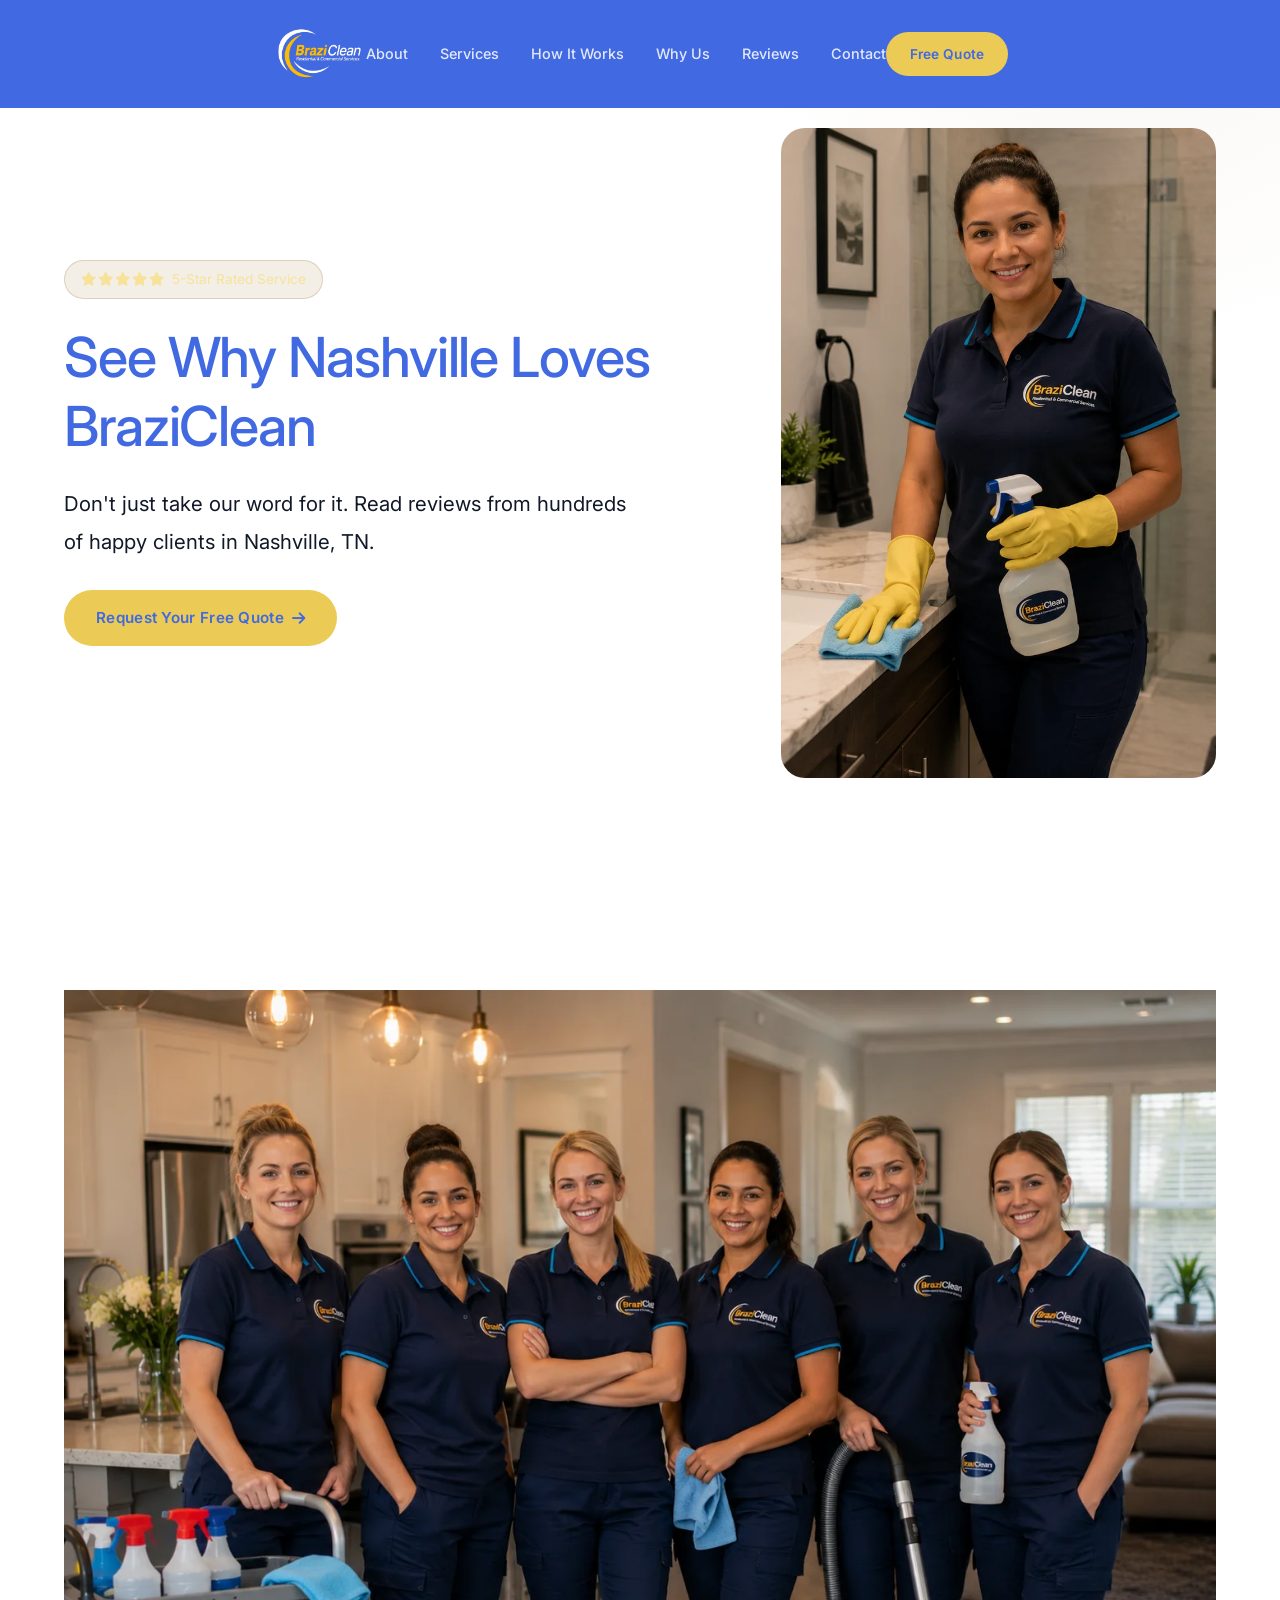
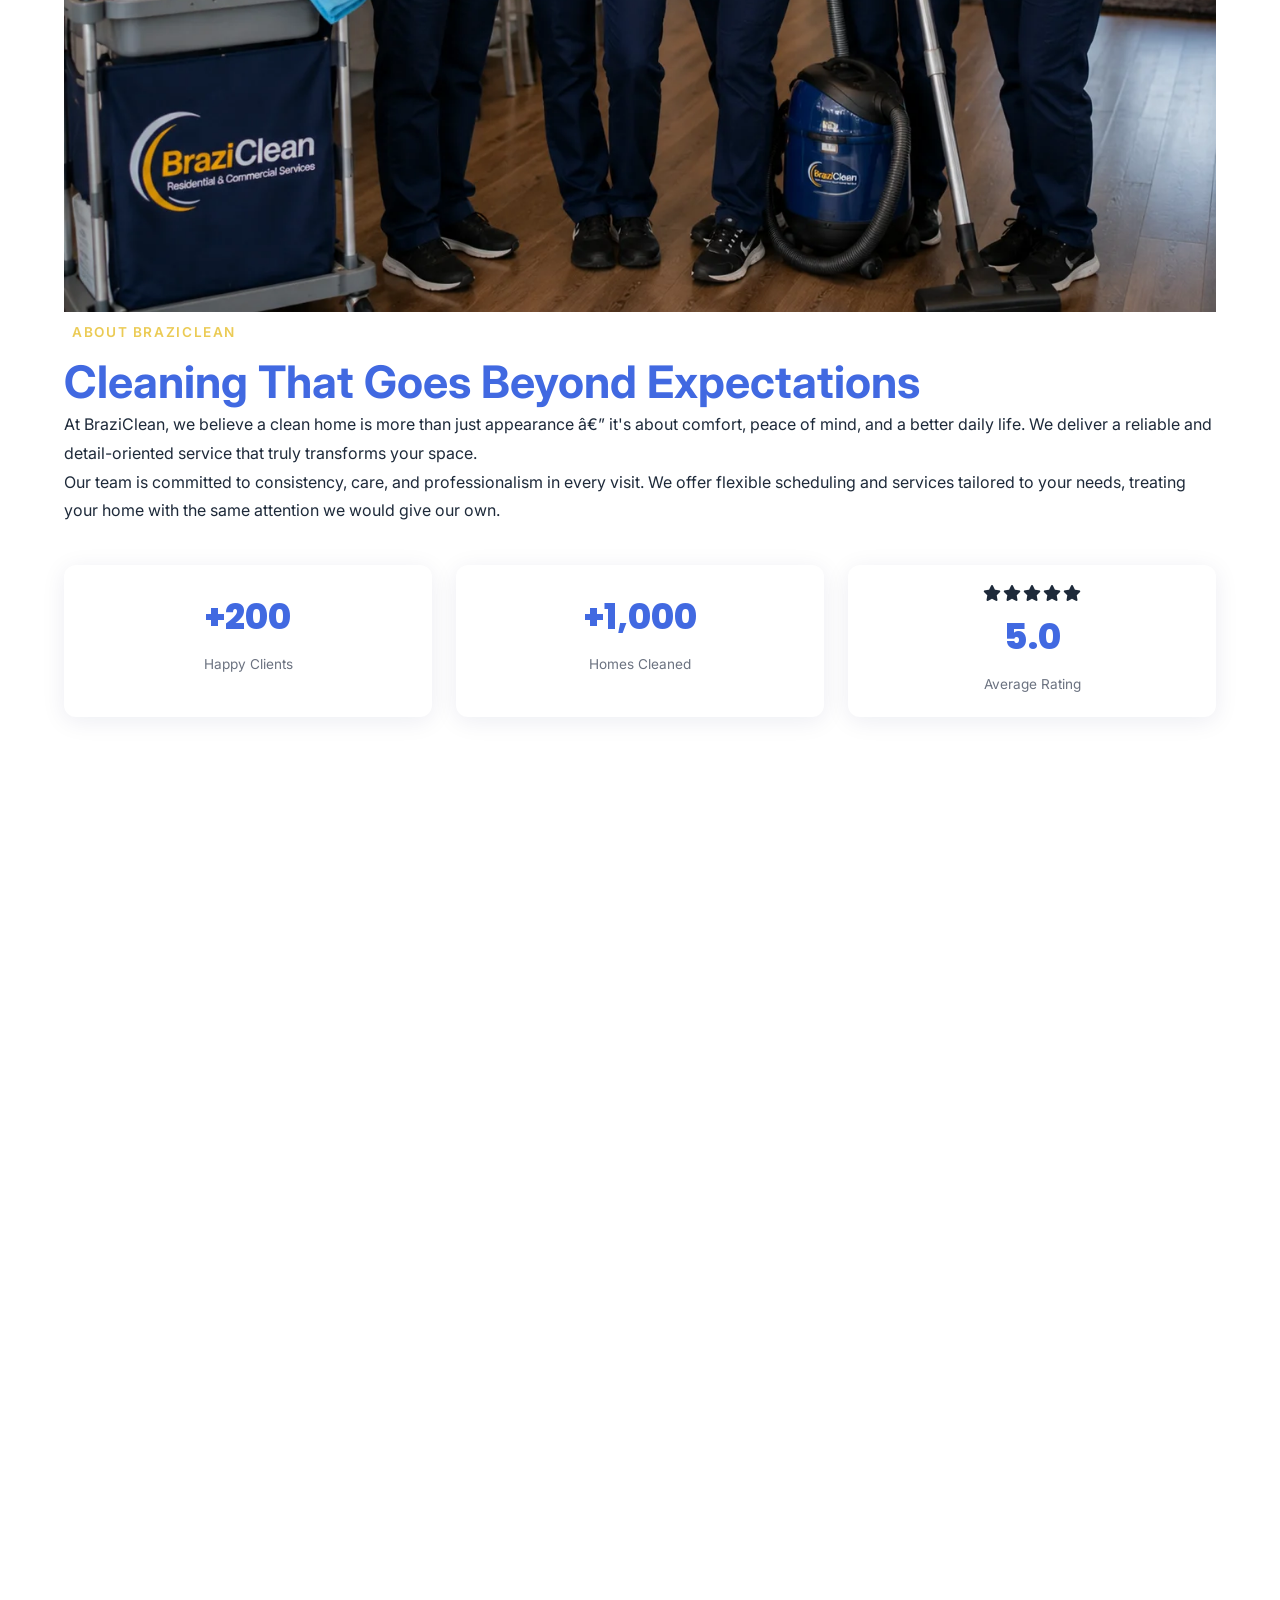
<file: reviews.html>
<!DOCTYPE html>
<html lang="en">
<head>
<!-- Google Tag Manager -->
<script>(function(w,d,s,l,i){w[l]=w[l]||[];w[l].push({'gtm.start':
new Date().getTime(),event:'gtm.js'});var f=d.getElementsByTagName(s)[0],
j=d.createElement(s),dl=l!='dataLayer'?'&l='+l:'';j.async=true;j.src=
'https://www.googletagmanager.com/gtm.js?id='+i+dl;f.parentNode.insertBefore(j,f);
})(window,document,'script','dataLayer','GTM-58ZRV9DX');</script>
<!-- End Google Tag Manager -->
<!-- Meta Pixel Code -->
<script>
!function(f,b,e,v,n,t,s)
{if(f.fbq)return;n=f.fbq=function(){n.callMethod?
n.callMethod.apply(n,arguments):n.queue.push(arguments)};
if(!f._fbq)f._fbq=n;n.push=n;n.loaded=!0;n.version='2.0';
n.queue=[];t=b.createElement(e);t.async=!0;
t.src=v;s=b.getElementsByTagName(e)[0];
s.parentNode.insertBefore(t,s)}(window, document,'script',
'https://connect.facebook.net/en_US/fbevents.js');
fbq('init', '1537355437941593');
fbq('track', 'PageView');
</script>
<noscript><img height="1" width="1" style="display:none"
src="https://www.facebook.com/tr?id=1537355437941593&ev=PageView&noscript=1"
/></noscript>
<!-- End Meta Pixel Code -->
<meta charset="UTF-8">
<meta name="viewport" content="width=device-width, initial-scale=1.0">
<title>Read Our 5-Star Reviews — BraziClean</title>
<meta name="description" content="BraziClean offers professional residential and commercial cleaning services in Nashville, TN. Get a free quote today!">
<link rel="preconnect" href="https://fonts.googleapis.com">
<link rel="preconnect" href="https://fonts.gstatic.com" crossorigin>
<link href="https://fonts.googleapis.com/css2?family=Inter:wght@400;500;600&family=Poppins:wght@400;500;600;700;800&display=swap" rel="stylesheet">
<link rel="stylesheet" href="styles.css">
<link rel="stylesheet" href="https://cdnjs.cloudflare.com/ajax/libs/font-awesome/6.5.1/css/all.min.css">
</head>
<body>
<!-- Google Tag Manager (noscript) -->
<noscript><iframe src="https://www.googletagmanager.com/ns.html?id=GTM-58ZRV9DX"
height="0" width="0" style="display:none;visibility:hidden"></iframe></noscript>
<!-- End Google Tag Manager (noscript) -->

<!-- HEADER -->
<header class="header" id="top">
<div class="container">
  <a href="#top" class="header-logo"><img src="logo-brazi-bg.webp" alt="BraziClean Logo" loading="eager" decoding="async"></a>
  <nav class="nav-links">
    <a href="#about">About</a><a href="#services">Services</a><a href="#process">How It Works</a>
    <a href="#why-us">Why Us</a><a href="#testimonials">Reviews</a><a href="#contact">Contact</a>
  </nav>
  <div class="header-actions">
    <a href="index.html#contact" class="btn btn-primary header-cta">Free Quote</a>
  </div>
  <button class="hamburger" aria-label="Menu"><span></span><span></span><span></span></button>
</div>
</header>

<!-- MOBILE NAV -->
<div class="mobile-overlay"></div>
<nav class="mobile-nav">
<button class="mobile-nav-close">&times;</button>
<a href="#about">About</a><a href="#services">Services</a><a href="#process">How It Works</a>
<a href="#why-us">Why Us</a><a href="#testimonials">Reviews</a><a href="#contact">Contact</a>
</nav>

<!-- HERO -->
<section class="hero" id="hero">
<div class="container">
  <div class="hero-content">
    <div class="hero-badge"><div class="hero-stars"><i class="fas fa-star"></i><i class="fas fa-star"></i><i class="fas fa-star"></i><i class="fas fa-star"></i><i class="fas fa-star"></i></div> 5-Star Rated Service</div>
    <h1>See Why Nashville Loves <span>BraziClean</span></h1>
    <p class="hero-text">Don't just take our word for it. Read reviews from hundreds of happy clients in Nashville, TN.</p>
    <div class="hero-buttons">
      <a href="index.html#contact" class="btn btn-primary">Request Your Free Quote <i class="fas fa-arrow-right"></i></a>
    </div>
  </div>
  <div class="hero-image">
    <img src="images/hero-cleaning.webp" alt="Professional BraziClean cleaner" loading="eager" decoding="async">
    <div class="hero-float-card">
      <div class="float-icon"><i class="fas fa-smile"></i></div>
      <div><div class="float-number">200+</div><div class="float-label">Happy Clients</div></div>
    </div>
  </div>
</div>
</section>

<!-- ABOUT -->
<section class="about" id="about">
<div class="container">
  <div class="about-image fade-up">
    <div class="accent-border"></div>
    <img src="images/about-team.webp" alt="BraziClean Team" loading="lazy" decoding="async">
  </div>
  <div class="about-text fade-up">
    <div class="section-label"><i class="fas fa-sparkles"></i> About BraziClean</div>
    <h2>Cleaning That Goes Beyond Expectations</h2>
    <p>At BraziClean, we believe a clean home is more than just appearance — it's about comfort, peace of mind, and a better daily life. We deliver a reliable and detail-oriented service that truly transforms your space.</p>
    <p>Our team is committed to consistency, care, and professionalism in every visit. We offer flexible scheduling and services tailored to your needs, treating your home with the same attention we would give our own.</p>
    <div class="counters">
      <div class="counter-item"><div class="counter-number"><span class="prefix">+</span><span data-target="200">0</span></div><div class="counter-label">Happy Clients</div></div>
      <div class="counter-item"><div class="counter-number"><span class="prefix">+</span><span data-target="1000">0</span></div><div class="counter-label">Homes Cleaned</div></div>
      <div class="counter-item"><div class="counter-stars"><i class="fas fa-star"></i><i class="fas fa-star"></i><i class="fas fa-star"></i><i class="fas fa-star"></i><i class="fas fa-star"></i></div><div class="counter-number">5.0</div><div class="counter-label">Average Rating</div></div>
    </div>
  </div>
</div>
</section>

<!-- SERVICES -->
<section class="services" id="services">
<div class="container">
  <div class="services-header fade-up">
    <div class="section-label"><i class="fas fa-sparkles"></i> Our Services</div>
    <h2>Cleaning Solutions Tailored to Your Needs</h2>
    <p class="section-subtitle center">From routine cleanings to deep, detailed services — flexible solutions designed to fit your home, schedule, and lifestyle.</p>
  </div>
  <div class="services-grid">
    <div class="service-card fade-up"><div class="service-card-img"><img src="images/service-deep-cleaning.webp" alt="Deep Cleaning" loading="lazy" decoding="async"></div><div class="service-card-body"><h3>Deep Cleaning Service</h3><p>Thorough cleaning targeting buildup in hard-to-reach areas, restoring your home to a like-new standard.</p><a href="index.html#contact" class="service-link">Get a quote <i class="fas fa-arrow-right"></i></a></div></div>
    <div class="service-card fade-up"><div class="service-card-img"><img src="images/service-regular-cleaning.webp" alt="Regular Cleaning" loading="lazy" decoding="async"></div><div class="service-card-body"><h3>Regular Cleaning</h3><p>A complete cleaning designed to maintain your home's cleanliness, keeping your space fresh and organized.</p><a href="index.html#contact" class="service-link">Get a quote <i class="fas fa-arrow-right"></i></a></div></div>
    <div class="service-card fade-up"><div class="service-card-img"><img src="images/service-recurring.webp" alt="Recurring Cleaning" loading="lazy" decoding="async"></div><div class="service-card-body"><h3>Recurring Cleaning</h3><p>Keep your home consistently clean with scheduled visits tailored to your lifestyle and needs.</p><a href="index.html#contact" class="service-link">Get a quote <i class="fas fa-arrow-right"></i></a></div></div>
    <div class="service-card fade-up"><div class="service-card-img"><img src="images/service-move-inout.webp" alt="Move In/Out Cleaning" loading="lazy" decoding="async"></div><div class="service-card-body"><h3>Move In/Out Cleaning</h3><p>Detailed cleaning to prepare your space for a smooth move in or a spotless move out.</p><a href="index.html#contact" class="service-link">Get a quote <i class="fas fa-arrow-right"></i></a></div></div>
    <div class="service-card fade-up"><div class="service-card-img"><img src="images/service-commercial.webp" alt="Commercial Cleaning" loading="lazy" decoding="async"></div><div class="service-card-body"><h3>Commercial Cleaning</h3><p>Create a clean, organized, and welcoming environment for your team and customers.</p><a href="index.html#contact" class="service-link">Get a quote <i class="fas fa-arrow-right"></i></a></div></div>
    <div class="service-card fade-up"><div class="service-card-img"><img src="images/service-airbnb.webp" alt="Airbnb Cleaning" loading="lazy" decoding="async"></div><div class="service-card-body"><h3>Airbnb & Short-Term Rental</h3><p>Fast, reliable cleaning to keep your rental spotless and ready for the next booking.</p><a href="index.html#contact" class="service-link">Get a quote <i class="fas fa-arrow-right"></i></a></div></div>
  </div>
  <div class="services-cta fade-up" style="text-align: center; margin-top: 50px;">
    <a href="index.html#contact" class="btn btn-primary" style="font-size: 1.1rem; padding: 16px 40px; box-shadow: 0 8px 24px rgba(232,168,23,0.35);">Get a Free Quote</a>
  </div>
</div>
</section>

<!-- PROCESS -->
<section class="process" id="process">
<div class="container">
  <div class="process-header fade-up">
    <div class="section-label"><i class="fas fa-sparkles"></i> How It Works</div>
    <h2>Simple Steps to a Spotless Home</h2>
    <p class="section-subtitle center">We make cleaning easy, efficient, and stress-free.</p>
  </div>
  <div class="process-grid">
    <div class="process-step fade-up"><span class="step-number">1</span><div class="step-icon"><i class="fas fa-file-pen"></i></div><h3>Request a Quote</h3><p>Get a fast, personalized estimate based on your needs.</p></div>
    <div class="process-step fade-up"><span class="step-number">2</span><div class="step-icon"><i class="fas fa-calendar-check"></i></div><h3>Quick Schedule</h3><p>Choose the best day and time — we adapt to your routine.</p></div>
    <div class="process-step fade-up"><span class="step-number">3</span><div class="step-icon"><i class="fas fa-broom"></i></div><h3>The Cleaning</h3><p>Our professional team delivers a detailed, high-quality clean.</p></div>
    <div class="process-step fade-up"><span class="step-number">4</span><div class="step-icon"><i class="fas fa-credit-card"></i></div><h3>Easy Payment</h3><p>Simple, secure, and hassle-free payment options.</p></div>
  </div>
</div>
</section>

<!-- WHY CHOOSE US -->
<section class="why-us" id="why-us">
<div class="container">
  <div class="why-us-header fade-up">
    <div class="section-label"><i class="fas fa-sparkles"></i> Why Choose Us</div>
    <h2>The BraziClean Difference</h2>
    <p class="section-subtitle center">We're committed to delivering exceptional service every time.</p>
  </div>
  <div class="why-us-grid">
    <div class="why-card fade-up"><div class="why-card-icon"><i class="fas fa-shield-halved"></i></div><h3>Bonded & Insured</h3><p>Full peace of mind knowing your home is protected.</p></div>
    <div class="why-card fade-up"><div class="why-card-icon"><i class="fas fa-leaf"></i></div><h3>Eco-Friendly Products</h3><p>Safe for your family, pets, and the environment.</p></div>
    <div class="why-card fade-up"><div class="why-card-icon"><i class="fas fa-medal"></i></div><h3>Satisfaction Guaranteed</h3><p>Not happy? We'll come back and make it right.</p></div>
    <div class="why-card fade-up"><div class="why-card-icon"><i class="fas fa-user-check"></i></div><h3>Trained Professionals</h3><p>Vetted, experienced, and dedicated cleaning experts.</p></div>
    <div class="why-card fade-up"><div class="why-card-icon"><i class="fas fa-clock"></i></div><h3>Flexible Scheduling</h3><p>We work around your schedule, not the other way around.</p></div>
    <div class="why-card fade-up"><div class="why-card-icon"><i class="fas fa-tags"></i></div><h3>Transparent Pricing</h3><p>No hidden fees — honest, upfront quotes every time.</p></div>
  </div>
</div>
</section>

<!-- TESTIMONIALS -->
<section class="testimonials" id="testimonials">
<div class="container">
  <div class="testimonials-header fade-up">
    <div class="section-label"><i class="fas fa-sparkles"></i> Testimonials</div>
    <h2>Trusted by Hundreds of Happy Clients</h2>
    <p class="section-subtitle center">See what our customers are saying about our service.</p>
  </div>
  <div class="testimonials-slider">
    <div class="testimonial-card"><div class="testimonial-stars"><i class="fas fa-star"></i><i class="fas fa-star"></i><i class="fas fa-star"></i><i class="fas fa-star"></i><i class="fas fa-star"></i></div><p class="testimonial-text">"They were truly the best! Setting up a deep clean was so easy and they came the very next day. They went above and beyond to ensure every inch of my home was spotless. 100% recommend!"</p><div class="testimonial-author"><div class="testimonial-avatar">AS</div><div><div class="testimonial-name">Ashlea S.</div><div class="testimonial-location">Nashville, TN</div></div></div></div>
    <div class="testimonial-card"><div class="testimonial-stars"><i class="fas fa-star"></i><i class="fas fa-star"></i><i class="fas fa-star"></i><i class="fas fa-star"></i><i class="fas fa-star"></i></div><p class="testimonial-text">"Exceptional job, great attention to detail, and very thorough. My home has never looked so good! Excellent customer service as well. Definitely a regular customer going forward."</p><div class="testimonial-author"><div class="testimonial-avatar">DL</div><div><div class="testimonial-name">Debbie L.</div><div class="testimonial-location">Nashville, TN</div></div></div></div>
    <div class="testimonial-card"><div class="testimonial-stars"><i class="fas fa-star"></i><i class="fas fa-star"></i><i class="fas fa-star"></i><i class="fas fa-star"></i><i class="fas fa-star"></i></div><p class="testimonial-text">"They did a move-in cleaning for our townhouse and we couldn't be more pleased with the results. This company does a thorough and impeccable job. Highly recommend!"</p><div class="testimonial-author"><div class="testimonial-avatar">RG</div><div><div class="testimonial-name">Roger G.</div><div class="testimonial-location">Nashville, TN</div></div></div></div>
    <div class="testimonial-card"><div class="testimonial-stars"><i class="fas fa-star"></i><i class="fas fa-star"></i><i class="fas fa-star"></i><i class="fas fa-star"></i><i class="fas fa-star"></i></div><p class="testimonial-text">"I hired them for a deep clean and cannot overstate how exceptional they were. No other company has done such a thorough job. The team worked hard and was so kind. Worth every penny!"</p><div class="testimonial-author"><div class="testimonial-avatar">LS</div><div><div class="testimonial-name">Liz S.</div><div class="testimonial-location">Nashville, TN</div></div></div></div>
    <div class="testimonial-card"><div class="testimonial-stars"><i class="fas fa-star"></i><i class="fas fa-star"></i><i class="fas fa-star"></i><i class="fas fa-star"></i><i class="fas fa-star"></i></div><p class="testimonial-text">"Exceeded my expectations! Best investment for my home and family! 10 out of 10! The cleaners are prompt, efficient, courteous, and about the business from start to finish."</p><div class="testimonial-author"><div class="testimonial-avatar">JG</div><div><div class="testimonial-name">Jeanne G.</div><div class="testimonial-location">Nashville, TN</div></div></div></div>
  </div>
</div>
</section>

<!-- AREAS -->
<section class="areas" id="areas">
<div class="container">
  <div class="areas-header fade-up">
    <div class="section-label"><i class="fas fa-sparkles"></i> Service Areas</div>
    <h2>Proudly Serving Nashville, TN</h2>
  </div>
  <div class="areas-grid fade-up">
    <span class="area-tag"><i class="fas fa-location-dot"></i> Nashville, TN</span>
  </div>
</div>
</section>

<!-- CTA BANNER -->
<section class="cta-banner">
<div class="container fade-up">
  <h2>Ready for a Cleaner, Stress-Free Home?</h2>
  <p>Get a fast quote or give us a call — and see how easy it is to transform your space.</p>
  <div class="cta-buttons">
    <a href="index.html#contact" class="btn btn-primary">Get My Free Quote <i class="fas fa-arrow-right"></i></a>
  </div>
</div>
</section>

<!-- CONTACT -->
<section class="contact" id="contact">
<div class="container">
  <div class="contact-info fade-up">
    <div class="section-label"><i class="fas fa-sparkles"></i> Contact Us</div>
    <h2>Get Your Free Quote Today</h2>
    <p>Fill out the form and we'll get back to you within 24 hours with a personalized estimate.</p>
    <div class="contact-details">
      <div class="contact-item"><div class="contact-icon"><i class="fas fa-phone"></i></div><div><div class="contact-item-label">Phone</div><a href="tel:+16156694084" class="contact-item-value">615.669.4084</a></div></div>
      <div class="contact-item"><div class="contact-icon"><i class="fas fa-location-dot"></i></div><div><div class="contact-item-label">Service Area</div><div class="contact-item-value">Nashville, TN</div></div></div>
      <div class="contact-item"><div class="contact-icon"><i class="fas fa-clock"></i></div><div><div class="contact-item-label">Hours</div><div class="contact-item-value">Mon–Sat: 7:00 AM – 6:00 PM</div></div></div>
    </div>
  </div>
</div>
</section>

<!-- FOOTER -->
<footer class="footer">
<div class="container">
  <div class="footer-grid">
    <div class="footer-brand"><img src="logo-brazi-bg.webp" alt="BraziClean" loading="lazy" decoding="async"><p>Professional residential and commercial cleaning services in Nashville, TN. Your home deserves the best.</p></div>
    <div><h4>Services</h4><ul><li><a href="#services">Deep Cleaning</a></li><li><a href="#services">Regular Cleaning</a></li><li><a href="#services">Recurring Cleaning</a></li><li><a href="#services">Move In/Out</a></li><li><a href="#services">Commercial</a></li><li><a href="#services">Airbnb Rental</a></li></ul></div>
    <div><h4>Company</h4><ul><li><a href="#about">About Us</a></li><li><a href="#process">How It Works</a></li><li><a href="#why-us">Why Choose Us</a></li><li><a href="#testimonials">Reviews</a></li><li><a href="#areas">Service Areas</a></li></ul></div>
    <div><h4>Contact</h4><ul><li><a href="tel:+16156694084"><i class="fas fa-phone"></i> 615.669.4084</a></li><li><i class="fas fa-location-dot"></i> Nashville, TN</li></ul></div>
  </div>
  <div class="footer-bottom">
    <span>&copy; 2025 BraziClean. All rights reserved.</span>
    <span>Residential & Commercial Cleaning Services</span>
  </div>
</div>
</footer>

<script src="script.js"></script>


</body>
</html>
</file>
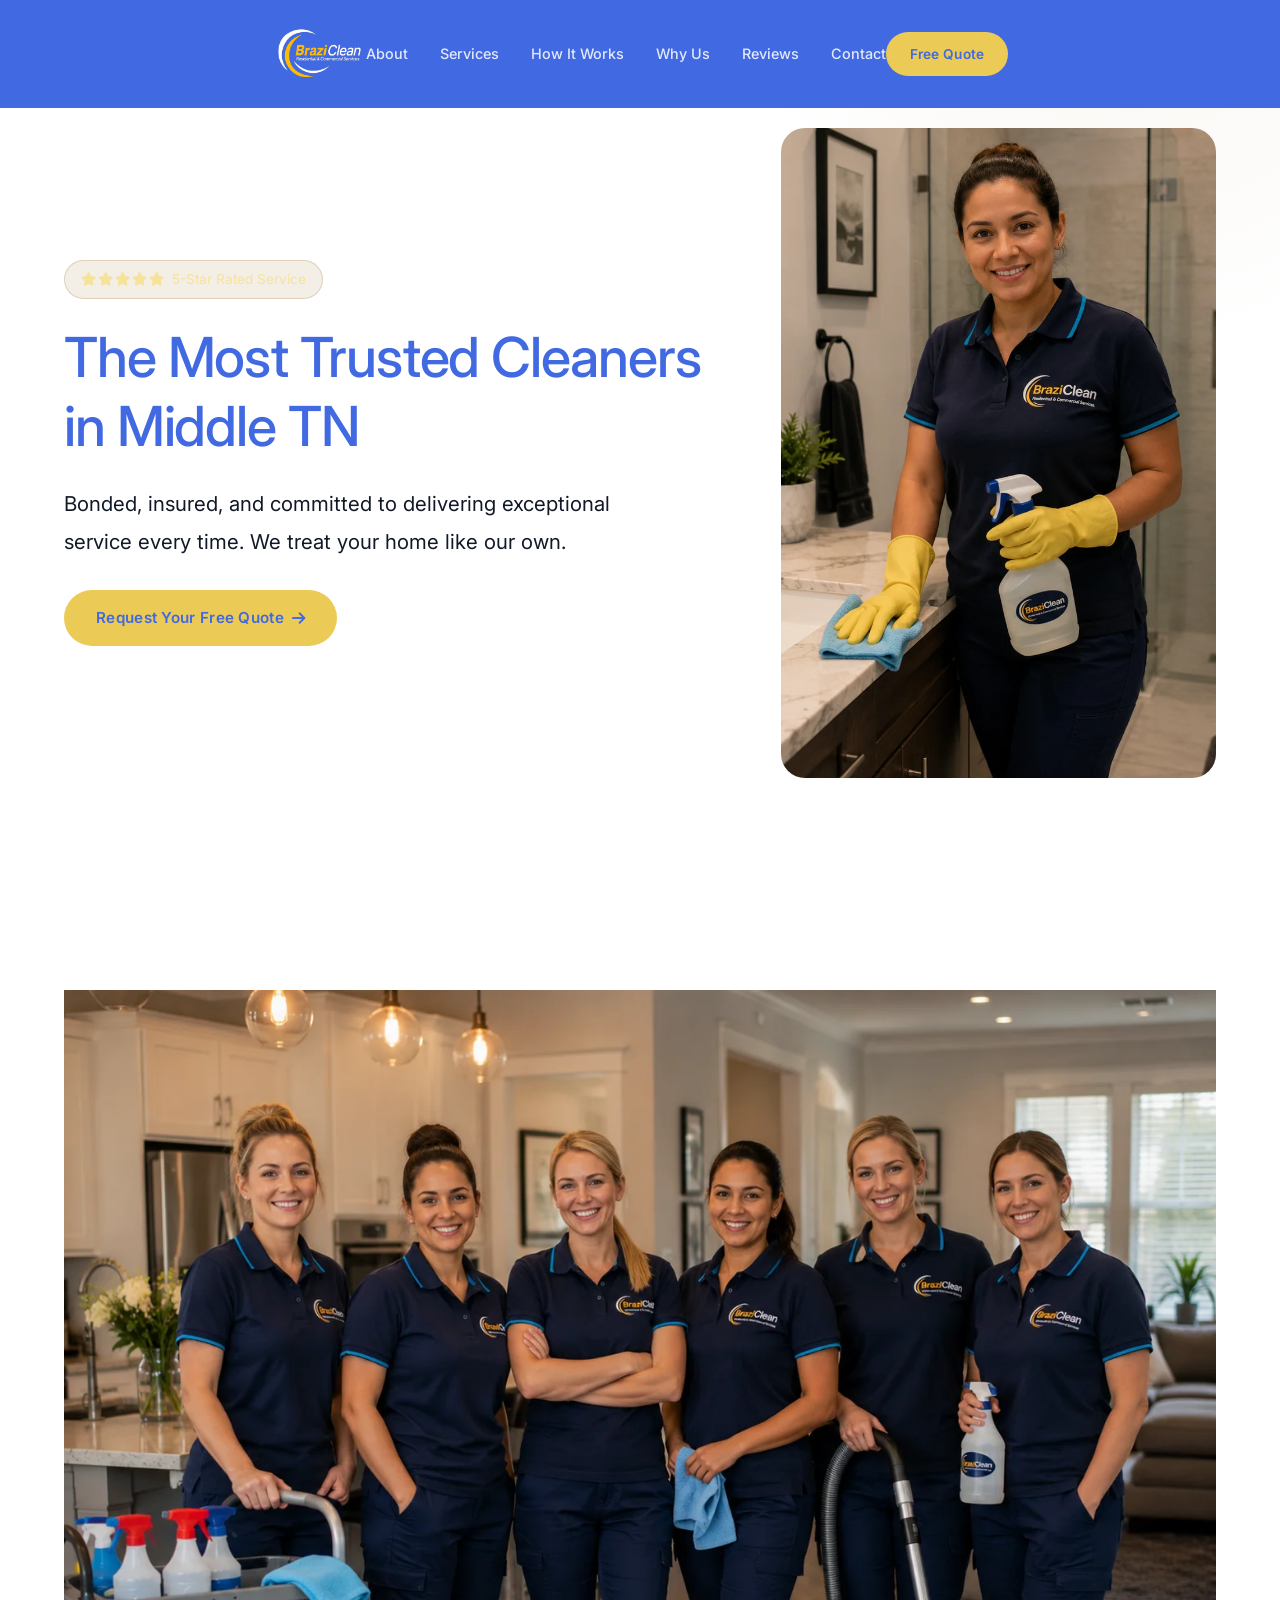
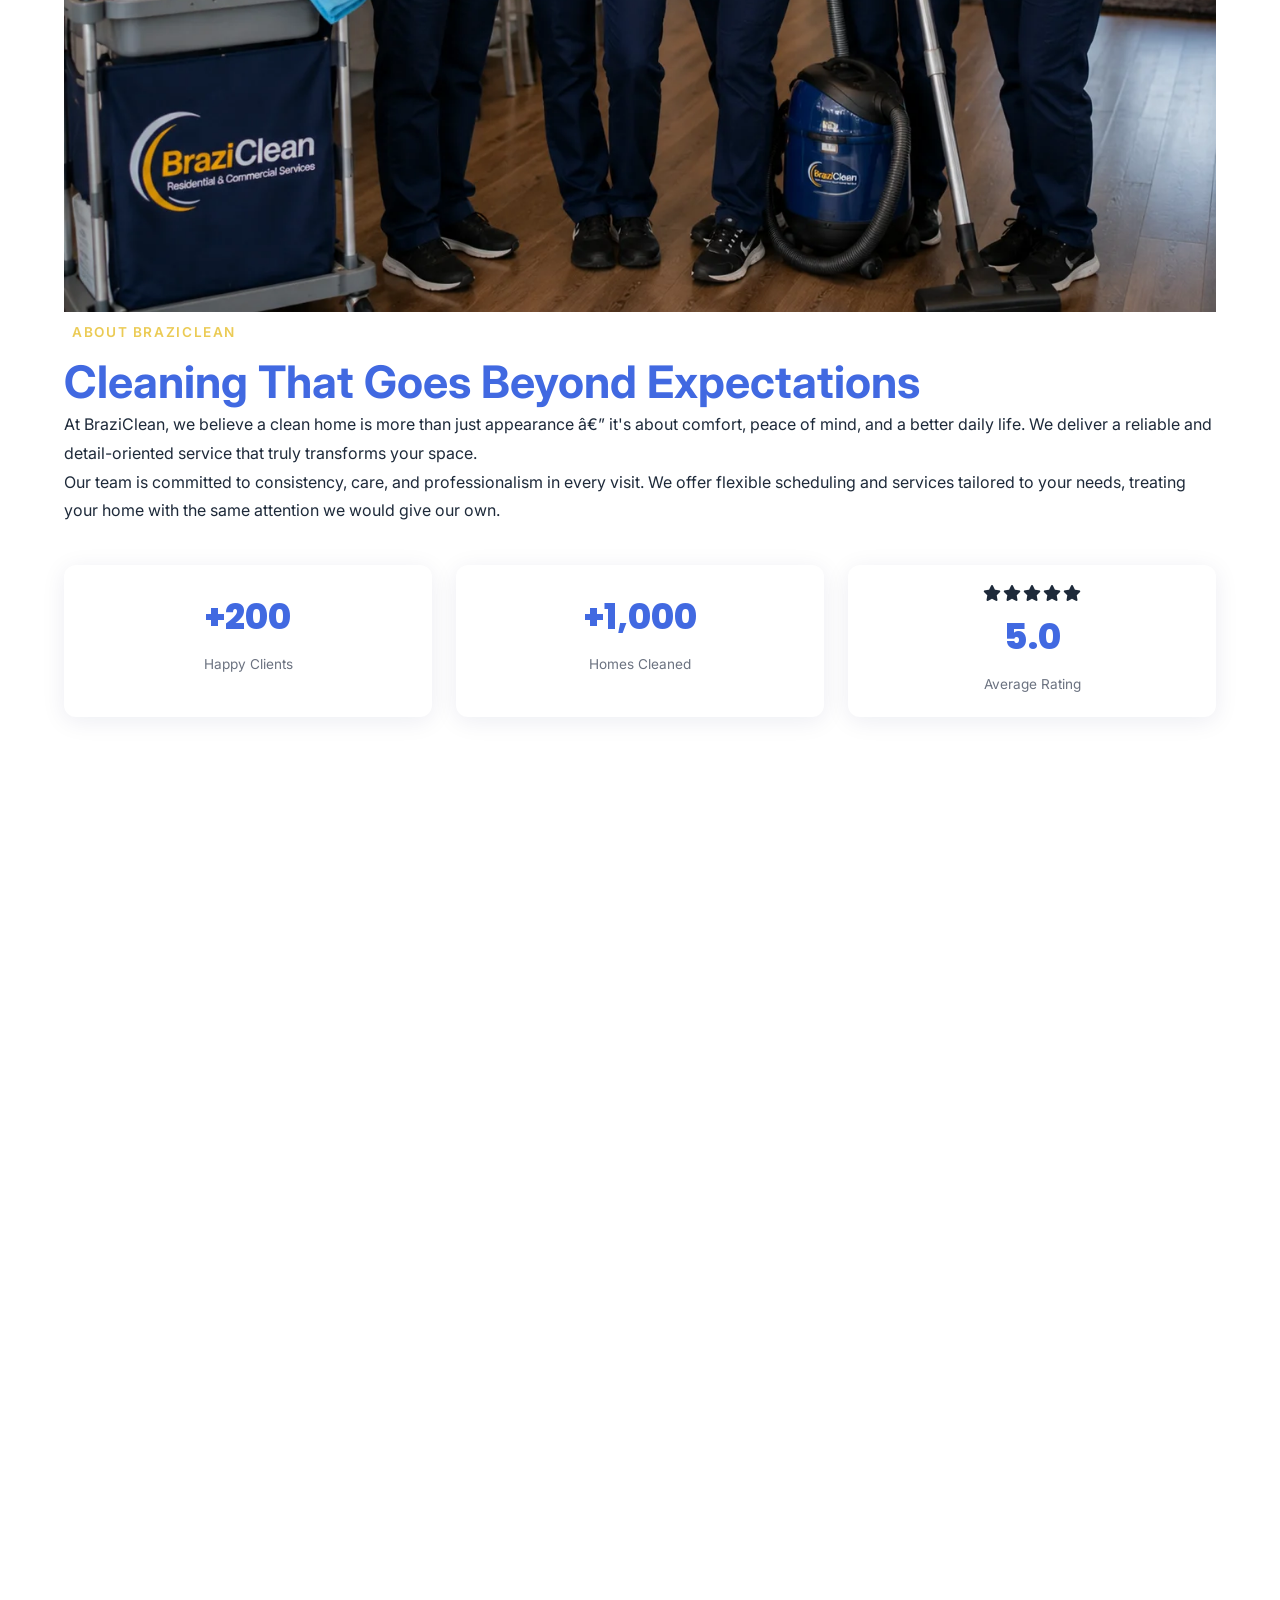
<file: why-choose-us.html>
<!DOCTYPE html>
<html lang="en">
<head>
<!-- Google Tag Manager -->
<script>(function(w,d,s,l,i){w[l]=w[l]||[];w[l].push({'gtm.start':
new Date().getTime(),event:'gtm.js'});var f=d.getElementsByTagName(s)[0],
j=d.createElement(s),dl=l!='dataLayer'?'&l='+l:'';j.async=true;j.src=
'https://www.googletagmanager.com/gtm.js?id='+i+dl;f.parentNode.insertBefore(j,f);
})(window,document,'script','dataLayer','GTM-58ZRV9DX');</script>
<!-- End Google Tag Manager -->
<!-- Meta Pixel Code -->
<script>
!function(f,b,e,v,n,t,s)
{if(f.fbq)return;n=f.fbq=function(){n.callMethod?
n.callMethod.apply(n,arguments):n.queue.push(arguments)};
if(!f._fbq)f._fbq=n;n.push=n;n.loaded=!0;n.version='2.0';
n.queue=[];t=b.createElement(e);t.async=!0;
t.src=v;s=b.getElementsByTagName(e)[0];
s.parentNode.insertBefore(t,s)}(window, document,'script',
'https://connect.facebook.net/en_US/fbevents.js');
fbq('init', '1537355437941593');
fbq('track', 'PageView');
</script>
<noscript><img height="1" width="1" style="display:none"
src="https://www.facebook.com/tr?id=1537355437941593&ev=PageView&noscript=1"
/></noscript>
<!-- End Meta Pixel Code -->
<meta charset="UTF-8">
<meta name="viewport" content="width=device-width, initial-scale=1.0">
<title>Why Choose BraziClean? — Nashville's Best</title>
<meta name="description" content="BraziClean offers professional residential and commercial cleaning services in Nashville, TN. Get a free quote today!">
<link rel="preconnect" href="https://fonts.googleapis.com">
<link rel="preconnect" href="https://fonts.gstatic.com" crossorigin>
<link href="https://fonts.googleapis.com/css2?family=Inter:wght@400;500;600&family=Poppins:wght@400;500;600;700;800&display=swap" rel="stylesheet">
<link rel="stylesheet" href="styles.css">
<link rel="stylesheet" href="https://cdnjs.cloudflare.com/ajax/libs/font-awesome/6.5.1/css/all.min.css">
</head>
<body>
<!-- Google Tag Manager (noscript) -->
<noscript><iframe src="https://www.googletagmanager.com/ns.html?id=GTM-58ZRV9DX"
height="0" width="0" style="display:none;visibility:hidden"></iframe></noscript>
<!-- End Google Tag Manager (noscript) -->

<!-- HEADER -->
<header class="header" id="top">
<div class="container">
  <a href="#top" class="header-logo"><img src="logo-brazi-bg.webp" alt="BraziClean Logo" loading="eager" decoding="async"></a>
  <nav class="nav-links">
    <a href="#about">About</a><a href="#services">Services</a><a href="#process">How It Works</a>
    <a href="#why-us">Why Us</a><a href="#testimonials">Reviews</a><a href="#contact">Contact</a>
  </nav>
  <div class="header-actions">
    <a href="index.html#contact" class="btn btn-primary header-cta">Free Quote</a>
  </div>
  <button class="hamburger" aria-label="Menu"><span></span><span></span><span></span></button>
</div>
</header>

<!-- MOBILE NAV -->
<div class="mobile-overlay"></div>
<nav class="mobile-nav">
<button class="mobile-nav-close">&times;</button>
<a href="#about">About</a><a href="#services">Services</a><a href="#process">How It Works</a>
<a href="#why-us">Why Us</a><a href="#testimonials">Reviews</a><a href="#contact">Contact</a>
</nav>

<!-- HERO -->
<section class="hero" id="hero">
<div class="container">
  <div class="hero-content">
    <div class="hero-badge"><div class="hero-stars"><i class="fas fa-star"></i><i class="fas fa-star"></i><i class="fas fa-star"></i><i class="fas fa-star"></i><i class="fas fa-star"></i></div> 5-Star Rated Service</div>
    <h1>The Most Trusted Cleaners <span>in Middle TN</span></h1>
    <p class="hero-text">Bonded, insured, and committed to delivering exceptional service every time. We treat your home like our own.</p>
    <div class="hero-buttons">
      <a href="index.html#contact" class="btn btn-primary">Request Your Free Quote <i class="fas fa-arrow-right"></i></a>
    </div>
  </div>
  <div class="hero-image">
    <img src="images/hero-cleaning.webp" alt="Professional BraziClean cleaner" loading="eager" decoding="async">
    <div class="hero-float-card">
      <div class="float-icon"><i class="fas fa-smile"></i></div>
      <div><div class="float-number">200+</div><div class="float-label">Happy Clients</div></div>
    </div>
  </div>
</div>
</section>

<!-- ABOUT -->
<section class="about" id="about">
<div class="container">
  <div class="about-image fade-up">
    <div class="accent-border"></div>
    <img src="images/about-team.webp" alt="BraziClean Team" loading="lazy" decoding="async">
  </div>
  <div class="about-text fade-up">
    <div class="section-label"><i class="fas fa-sparkles"></i> About BraziClean</div>
    <h2>Cleaning That Goes Beyond Expectations</h2>
    <p>At BraziClean, we believe a clean home is more than just appearance — it's about comfort, peace of mind, and a better daily life. We deliver a reliable and detail-oriented service that truly transforms your space.</p>
    <p>Our team is committed to consistency, care, and professionalism in every visit. We offer flexible scheduling and services tailored to your needs, treating your home with the same attention we would give our own.</p>
    <div class="counters">
      <div class="counter-item"><div class="counter-number"><span class="prefix">+</span><span data-target="200">0</span></div><div class="counter-label">Happy Clients</div></div>
      <div class="counter-item"><div class="counter-number"><span class="prefix">+</span><span data-target="1000">0</span></div><div class="counter-label">Homes Cleaned</div></div>
      <div class="counter-item"><div class="counter-stars"><i class="fas fa-star"></i><i class="fas fa-star"></i><i class="fas fa-star"></i><i class="fas fa-star"></i><i class="fas fa-star"></i></div><div class="counter-number">5.0</div><div class="counter-label">Average Rating</div></div>
    </div>
  </div>
</div>
</section>

<!-- SERVICES -->
<section class="services" id="services">
<div class="container">
  <div class="services-header fade-up">
    <div class="section-label"><i class="fas fa-sparkles"></i> Our Services</div>
    <h2>Cleaning Solutions Tailored to Your Needs</h2>
    <p class="section-subtitle center">From routine cleanings to deep, detailed services — flexible solutions designed to fit your home, schedule, and lifestyle.</p>
  </div>
  <div class="services-grid">
    <div class="service-card fade-up"><div class="service-card-img"><img src="images/service-deep-cleaning.webp" alt="Deep Cleaning" loading="lazy" decoding="async"></div><div class="service-card-body"><h3>Deep Cleaning Service</h3><p>Thorough cleaning targeting buildup in hard-to-reach areas, restoring your home to a like-new standard.</p><a href="index.html#contact" class="service-link">Get a quote <i class="fas fa-arrow-right"></i></a></div></div>
    <div class="service-card fade-up"><div class="service-card-img"><img src="images/service-regular-cleaning.webp" alt="Regular Cleaning" loading="lazy" decoding="async"></div><div class="service-card-body"><h3>Regular Cleaning</h3><p>A complete cleaning designed to maintain your home's cleanliness, keeping your space fresh and organized.</p><a href="index.html#contact" class="service-link">Get a quote <i class="fas fa-arrow-right"></i></a></div></div>
    <div class="service-card fade-up"><div class="service-card-img"><img src="images/service-recurring.webp" alt="Recurring Cleaning" loading="lazy" decoding="async"></div><div class="service-card-body"><h3>Recurring Cleaning</h3><p>Keep your home consistently clean with scheduled visits tailored to your lifestyle and needs.</p><a href="index.html#contact" class="service-link">Get a quote <i class="fas fa-arrow-right"></i></a></div></div>
    <div class="service-card fade-up"><div class="service-card-img"><img src="images/service-move-inout.webp" alt="Move In/Out Cleaning" loading="lazy" decoding="async"></div><div class="service-card-body"><h3>Move In/Out Cleaning</h3><p>Detailed cleaning to prepare your space for a smooth move in or a spotless move out.</p><a href="index.html#contact" class="service-link">Get a quote <i class="fas fa-arrow-right"></i></a></div></div>
    <div class="service-card fade-up"><div class="service-card-img"><img src="images/service-commercial.webp" alt="Commercial Cleaning" loading="lazy" decoding="async"></div><div class="service-card-body"><h3>Commercial Cleaning</h3><p>Create a clean, organized, and welcoming environment for your team and customers.</p><a href="index.html#contact" class="service-link">Get a quote <i class="fas fa-arrow-right"></i></a></div></div>
    <div class="service-card fade-up"><div class="service-card-img"><img src="images/service-airbnb.webp" alt="Airbnb Cleaning" loading="lazy" decoding="async"></div><div class="service-card-body"><h3>Airbnb & Short-Term Rental</h3><p>Fast, reliable cleaning to keep your rental spotless and ready for the next booking.</p><a href="index.html#contact" class="service-link">Get a quote <i class="fas fa-arrow-right"></i></a></div></div>
  </div>
  <div class="services-cta fade-up" style="text-align: center; margin-top: 50px;">
    <a href="index.html#contact" class="btn btn-primary" style="font-size: 1.1rem; padding: 16px 40px; box-shadow: 0 8px 24px rgba(232,168,23,0.35);">Get a Free Quote</a>
  </div>
</div>
</section>

<!-- PROCESS -->
<section class="process" id="process">
<div class="container">
  <div class="process-header fade-up">
    <div class="section-label"><i class="fas fa-sparkles"></i> How It Works</div>
    <h2>Simple Steps to a Spotless Home</h2>
    <p class="section-subtitle center">We make cleaning easy, efficient, and stress-free.</p>
  </div>
  <div class="process-grid">
    <div class="process-step fade-up"><span class="step-number">1</span><div class="step-icon"><i class="fas fa-file-pen"></i></div><h3>Request a Quote</h3><p>Get a fast, personalized estimate based on your needs.</p></div>
    <div class="process-step fade-up"><span class="step-number">2</span><div class="step-icon"><i class="fas fa-calendar-check"></i></div><h3>Quick Schedule</h3><p>Choose the best day and time — we adapt to your routine.</p></div>
    <div class="process-step fade-up"><span class="step-number">3</span><div class="step-icon"><i class="fas fa-broom"></i></div><h3>The Cleaning</h3><p>Our professional team delivers a detailed, high-quality clean.</p></div>
    <div class="process-step fade-up"><span class="step-number">4</span><div class="step-icon"><i class="fas fa-credit-card"></i></div><h3>Easy Payment</h3><p>Simple, secure, and hassle-free payment options.</p></div>
  </div>
</div>
</section>

<!-- WHY CHOOSE US -->
<section class="why-us" id="why-us">
<div class="container">
  <div class="why-us-header fade-up">
    <div class="section-label"><i class="fas fa-sparkles"></i> Why Choose Us</div>
    <h2>The BraziClean Difference</h2>
    <p class="section-subtitle center">We're committed to delivering exceptional service every time.</p>
  </div>
  <div class="why-us-grid">
    <div class="why-card fade-up"><div class="why-card-icon"><i class="fas fa-shield-halved"></i></div><h3>Bonded & Insured</h3><p>Full peace of mind knowing your home is protected.</p></div>
    <div class="why-card fade-up"><div class="why-card-icon"><i class="fas fa-leaf"></i></div><h3>Eco-Friendly Products</h3><p>Safe for your family, pets, and the environment.</p></div>
    <div class="why-card fade-up"><div class="why-card-icon"><i class="fas fa-medal"></i></div><h3>Satisfaction Guaranteed</h3><p>Not happy? We'll come back and make it right.</p></div>
    <div class="why-card fade-up"><div class="why-card-icon"><i class="fas fa-user-check"></i></div><h3>Trained Professionals</h3><p>Vetted, experienced, and dedicated cleaning experts.</p></div>
    <div class="why-card fade-up"><div class="why-card-icon"><i class="fas fa-clock"></i></div><h3>Flexible Scheduling</h3><p>We work around your schedule, not the other way around.</p></div>
    <div class="why-card fade-up"><div class="why-card-icon"><i class="fas fa-tags"></i></div><h3>Transparent Pricing</h3><p>No hidden fees — honest, upfront quotes every time.</p></div>
  </div>
</div>
</section>

<!-- TESTIMONIALS -->
<section class="testimonials" id="testimonials">
<div class="container">
  <div class="testimonials-header fade-up">
    <div class="section-label"><i class="fas fa-sparkles"></i> Testimonials</div>
    <h2>Trusted by Hundreds of Happy Clients</h2>
    <p class="section-subtitle center">See what our customers are saying about our service.</p>
  </div>
  <div class="testimonials-slider">
    <div class="testimonial-card"><div class="testimonial-stars"><i class="fas fa-star"></i><i class="fas fa-star"></i><i class="fas fa-star"></i><i class="fas fa-star"></i><i class="fas fa-star"></i></div><p class="testimonial-text">"They were truly the best! Setting up a deep clean was so easy and they came the very next day. They went above and beyond to ensure every inch of my home was spotless. 100% recommend!"</p><div class="testimonial-author"><div class="testimonial-avatar">AS</div><div><div class="testimonial-name">Ashlea S.</div><div class="testimonial-location">Nashville, TN</div></div></div></div>
    <div class="testimonial-card"><div class="testimonial-stars"><i class="fas fa-star"></i><i class="fas fa-star"></i><i class="fas fa-star"></i><i class="fas fa-star"></i><i class="fas fa-star"></i></div><p class="testimonial-text">"Exceptional job, great attention to detail, and very thorough. My home has never looked so good! Excellent customer service as well. Definitely a regular customer going forward."</p><div class="testimonial-author"><div class="testimonial-avatar">DL</div><div><div class="testimonial-name">Debbie L.</div><div class="testimonial-location">Nashville, TN</div></div></div></div>
    <div class="testimonial-card"><div class="testimonial-stars"><i class="fas fa-star"></i><i class="fas fa-star"></i><i class="fas fa-star"></i><i class="fas fa-star"></i><i class="fas fa-star"></i></div><p class="testimonial-text">"They did a move-in cleaning for our townhouse and we couldn't be more pleased with the results. This company does a thorough and impeccable job. Highly recommend!"</p><div class="testimonial-author"><div class="testimonial-avatar">RG</div><div><div class="testimonial-name">Roger G.</div><div class="testimonial-location">Nashville, TN</div></div></div></div>
    <div class="testimonial-card"><div class="testimonial-stars"><i class="fas fa-star"></i><i class="fas fa-star"></i><i class="fas fa-star"></i><i class="fas fa-star"></i><i class="fas fa-star"></i></div><p class="testimonial-text">"I hired them for a deep clean and cannot overstate how exceptional they were. No other company has done such a thorough job. The team worked hard and was so kind. Worth every penny!"</p><div class="testimonial-author"><div class="testimonial-avatar">LS</div><div><div class="testimonial-name">Liz S.</div><div class="testimonial-location">Nashville, TN</div></div></div></div>
    <div class="testimonial-card"><div class="testimonial-stars"><i class="fas fa-star"></i><i class="fas fa-star"></i><i class="fas fa-star"></i><i class="fas fa-star"></i><i class="fas fa-star"></i></div><p class="testimonial-text">"Exceeded my expectations! Best investment for my home and family! 10 out of 10! The cleaners are prompt, efficient, courteous, and about the business from start to finish."</p><div class="testimonial-author"><div class="testimonial-avatar">JG</div><div><div class="testimonial-name">Jeanne G.</div><div class="testimonial-location">Nashville, TN</div></div></div></div>
  </div>
</div>
</section>

<!-- AREAS -->
<section class="areas" id="areas">
<div class="container">
  <div class="areas-header fade-up">
    <div class="section-label"><i class="fas fa-sparkles"></i> Service Areas</div>
    <h2>Proudly Serving Nashville, TN</h2>
  </div>
  <div class="areas-grid fade-up">
    <span class="area-tag"><i class="fas fa-location-dot"></i> Nashville, TN</span>
  </div>
</div>
</section>

<!-- CTA BANNER -->
<section class="cta-banner">
<div class="container fade-up">
  <h2>Ready for a Cleaner, Stress-Free Home?</h2>
  <p>Get a fast quote or give us a call — and see how easy it is to transform your space.</p>
  <div class="cta-buttons">
    <a href="index.html#contact" class="btn btn-primary">Get My Free Quote <i class="fas fa-arrow-right"></i></a>
  </div>
</div>
</section>

<!-- CONTACT -->
<section class="contact" id="contact">
<div class="container">
  <div class="contact-info fade-up">
    <div class="section-label"><i class="fas fa-sparkles"></i> Contact Us</div>
    <h2>Get Your Free Quote Today</h2>
    <p>Fill out the form and we'll get back to you within 24 hours with a personalized estimate.</p>
    <div class="contact-details">
      <div class="contact-item"><div class="contact-icon"><i class="fas fa-phone"></i></div><div><div class="contact-item-label">Phone</div><a href="tel:+16156694084" class="contact-item-value">615.669.4084</a></div></div>
      <div class="contact-item"><div class="contact-icon"><i class="fas fa-location-dot"></i></div><div><div class="contact-item-label">Service Area</div><div class="contact-item-value">Nashville, TN</div></div></div>
      <div class="contact-item"><div class="contact-icon"><i class="fas fa-clock"></i></div><div><div class="contact-item-label">Hours</div><div class="contact-item-value">Mon–Sat: 7:00 AM – 6:00 PM</div></div></div>
    </div>
  </div>
</div>
</section>

<!-- FOOTER -->
<footer class="footer">
<div class="container">
  <div class="footer-grid">
    <div class="footer-brand"><img src="logo-brazi-bg.webp" alt="BraziClean" loading="lazy" decoding="async"><p>Professional residential and commercial cleaning services in Nashville, TN. Your home deserves the best.</p></div>
    <div><h4>Services</h4><ul><li><a href="#services">Deep Cleaning</a></li><li><a href="#services">Regular Cleaning</a></li><li><a href="#services">Recurring Cleaning</a></li><li><a href="#services">Move In/Out</a></li><li><a href="#services">Commercial</a></li><li><a href="#services">Airbnb Rental</a></li></ul></div>
    <div><h4>Company</h4><ul><li><a href="#about">About Us</a></li><li><a href="#process">How It Works</a></li><li><a href="#why-us">Why Choose Us</a></li><li><a href="#testimonials">Reviews</a></li><li><a href="#areas">Service Areas</a></li></ul></div>
    <div><h4>Contact</h4><ul><li><a href="tel:+16156694084"><i class="fas fa-phone"></i> 615.669.4084</a></li><li><i class="fas fa-location-dot"></i> Nashville, TN</li></ul></div>
  </div>
  <div class="footer-bottom">
    <span>&copy; 2025 BraziClean. All rights reserved.</span>
    <span>Residential & Commercial Cleaning Services</span>
  </div>
</div>
</footer>

<script src="script.js"></script>


</body>
</html>
</file>
<file: styles.css>
/* ===== BraziClean — Design System ===== */

:root {
  --navy: #4169E1;
  --navy-light: #5B7FE8;
  --navy-dark: #2E4FA8;
  --gold: #EBCB55;
  --gold-light: #F7E29A;
  --gold-dark: #C5A52E;
  --white: #FFFFFF;
  --off-white: #F7F8FC;
  --gray-50: #F0F2F8;
  --gray-100: #E1E4ED;
  --gray-200: #C3C9D9;
  --gray-400: #8A92A6;
  --gray-600: #555E73;
  --gray-800: #2A3045;
  --text: #1E2A3A;
  --text-light: #6B7280;
  --radius: 12px;
  --radius-lg: 20px;
  --shadow: 0 4px 24px rgba(10,31,92,0.08);
  --shadow-lg: 0 12px 48px rgba(10,31,92,0.12);
  --transition: 0.3s cubic-bezier(0.4,0,0.2,1);
}

*, *::before, *::after { box-sizing: border-box; margin: 0; padding: 0; }

html { scroll-behavior: smooth; font-size: 16px; }

body {
  font-family: 'Inter', sans-serif;
  color: var(--text);
  line-height: 1.7;
  background: var(--white);
  overflow-x: hidden;
}

h1, h2, h3, h4, h5 { font-family: 'Poppins', sans-serif; line-height: 1.2; color: var(--navy); }
h1 { font-size: clamp(2.2rem, 5vw, 3.5rem); font-weight: 800; }
h2 { font-size: clamp(1.8rem, 4vw, 2.8rem); font-weight: 700; }
h3 { font-size: clamp(1.1rem, 2vw, 1.4rem); font-weight: 600; }

a { text-decoration: none; color: inherit; transition: var(--transition); }
img { max-width: 100%; display: block; }
ul { list-style: none; }
button { cursor: pointer; border: none; font-family: inherit; }

.container { max-width: 1200px; margin: 0 auto; padding: 0 24px; }

/* Buttons */
.btn {
  display: inline-flex; align-items: center; gap: 8px;
  padding: 14px 32px; border-radius: 50px; font-weight: 600;
  font-size: 0.95rem; transition: var(--transition); letter-spacing: 0.02em;
}
.btn-primary { background: var(--gold); color: var(--navy); }
.btn-primary:hover { background: var(--gold-light); transform: translateY(-2px); box-shadow: 0 8px 24px rgba(176,141,87,0.35); }
.btn-secondary { background: var(--white); color: var(--navy); border: 2px solid var(--navy); }
.btn-secondary:hover { background: var(--navy); color: var(--white); transform: translateY(-2px); }
.btn-outline-white { background: transparent; color: var(--white); border: 2px solid rgba(255,255,255,0.4); }
.btn-outline-white:hover { background: var(--white); color: var(--navy); }

.section-label {
  display: inline-flex; align-items: center; gap: 8px;
  font-size: 0.85rem; font-weight: 600; text-transform: uppercase;
  letter-spacing: 0.12em; color: var(--gold); margin-bottom: 12px;
}
.section-label svg { width: 16px; height: 16px; fill: var(--gold); }

.section-subtitle {
  font-size: 1.05rem; color: var(--text-light); max-width: 600px; margin-top: 12px;
}
.section-subtitle.center { margin-left: auto; margin-right: auto; text-align: center; }

section { padding: 100px 0; position: relative; }
.services, .process, .why-us, .testimonials, .faq, .areas, .cta-banner, .contact, .footer {
  content-visibility: auto;
  contain-intrinsic-size: 1px 800px;
}

.section-cta {
  display: flex;
  justify-content: center;
  margin-top: 42px;
}

.section-cta .btn {
  padding: 16px 40px;
  font-size: 1rem;
  box-shadow: 0 8px 24px rgba(176,141,87,0.28);
}

/* ===== HEADER ===== */
.header {
  position: fixed; top: 0; left: 0; width: 100%; z-index: 1000;
  background: rgba(10,31,92,0.95); backdrop-filter: blur(12px);
  border-bottom: 1px solid rgba(255,255,255,0.08); transition: var(--transition);
}
.header.scrolled { background: rgba(10,31,92,0.98); box-shadow: 0 4px 20px rgba(0,0,0,0.15); }
.header .container { display: flex; align-items: center; justify-content: space-between; height: 120px; }
.header-logo img { height: 110px; width: auto; }
.nav-links { display: flex; gap: 32px; align-items: center; }
.nav-links a { color: rgba(255,255,255,0.85); font-size: 0.9rem; font-weight: 500; position: relative; }
.nav-links a:hover, .nav-links a.active { color: var(--gold); }
.nav-links a::after {
  content: ''; position: absolute; bottom: -4px; left: 0; width: 0; height: 2px;
  background: var(--gold); transition: var(--transition);
}
.nav-links a:hover::after { width: 100%; }
.header-actions { display: flex; align-items: center; gap: 16px; }
.header-phone { color: var(--white); font-weight: 600; font-size: 0.9rem; display: flex; align-items: center; gap: 6px; }
.header-phone svg { width: 16px; height: 16px; fill: var(--gold); }
.header-phone:hover { color: var(--gold); }
.header-cta { padding: 10px 24px; font-size: 0.85rem; }
.hamburger { display: none; flex-direction: column; gap: 5px; background: none; padding: 8px; }
.hamburger span { width: 24px; height: 2px; background: var(--white); transition: var(--transition); border-radius: 2px; }

/* ===== HERO ===== */
.hero {
  padding: 140px 0 100px; background: linear-gradient(135deg, var(--navy-dark) 0%, var(--navy) 50%, var(--navy-light) 100%);
  position: relative; overflow: hidden; min-height: 90vh; display: flex; align-items: center;
}
.hero::before {
  content: ''; position: absolute; top: -50%; right: -20%; width: 800px; height: 800px;
  background: radial-gradient(circle, rgba(176,141,87,0.08) 0%, transparent 70%);
  border-radius: 50%;
}
.hero::after {
  content: ''; position: absolute; bottom: 0; left: 0; width: 100%; height: 120px;
  background: linear-gradient(to top, var(--white), transparent);
}
.hero .container { display: grid; grid-template-columns: 1fr 1fr; gap: 60px; align-items: center; position: relative; z-index: 2; }
.hero-content { color: var(--white); }
.hero-badge {
  display: inline-flex; align-items: center; gap: 8px; background: rgba(176,141,87,0.15);
  border: 1px solid rgba(176,141,87,0.3); border-radius: 50px; padding: 6px 16px;
  margin-bottom: 24px; font-size: 0.85rem; color: var(--gold-light);
}
.hero-stars { display: flex; gap: 2px; }
.hero-stars svg { width: 14px; height: 14px; fill: var(--gold); }
.hero h1 { color: var(--white); margin-bottom: 20px; }
.hero h1 span { color: var(--gold); }
.hero-text { font-size: 1.1rem; color: rgba(255,255,255,0.75); margin-bottom: 36px; max-width: 520px; line-height: 1.8; }
.hero-buttons { display: flex; gap: 16px; flex-wrap: wrap; }
.hero-trust {
  display: flex; gap: 24px; flex-wrap: wrap; margin-top: 24px;
  font-size: 0.85rem; color: rgba(255,255,255,0.7);
}
.hero-trust span { display: flex; align-items: center; gap: 6px; }
.hero-trust svg { width: 14px; height: 14px; fill: #4ADE80; }
.hero-phone-btn { display: flex; align-items: center; gap: 10px; color: var(--white); font-weight: 600; }
.hero-phone-btn .icon-circle {
  width: 48px; height: 48px; border-radius: 50%; background: rgba(255,255,255,0.1);
  display: flex; align-items: center; justify-content: center; transition: var(--transition);
}
.hero-phone-btn:hover .icon-circle { background: var(--gold); }
.hero-phone-btn svg { width: 18px; height: 18px; fill: var(--white); }
.hero-image { position: relative; }
.hero-image img { border-radius: var(--radius-lg); box-shadow: var(--shadow-lg); width: 100%; height: 520px; object-fit: cover; }
.hero-float-card {
  position: absolute; bottom: -20px; left: -30px; background: var(--white);
  border-radius: var(--radius); padding: 20px 24px; box-shadow: var(--shadow-lg);
  display: flex; align-items: center; gap: 14px; animation: float 3s ease-in-out infinite;
}
.hero-float-card .float-icon {
  width: 48px; height: 48px; border-radius: 50%; background: linear-gradient(135deg, var(--gold), var(--gold-light));
  display: flex; align-items: center; justify-content: center;
}
.hero-float-card .float-icon svg { width: 22px; height: 22px; fill: var(--white); }
.hero-float-card .float-number { font-family: 'Poppins', sans-serif; font-size: 1.6rem; font-weight: 800; color: var(--navy); line-height: 1; }
.hero-float-card .float-label { font-size: 0.8rem; color: var(--text-light); }
@keyframes float { 0%,100% { transform: translateY(0); } 50% { transform: translateY(-8px); } }

/* ===== RESULTS ===== */
.results { background: var(--off-white); }
.results-header { max-width: 760px; margin: 0 auto 48px; text-align: center; }
.results-grid { display: grid; grid-template-columns: repeat(2, minmax(0, 1fr)); gap: 28px; }
.result-card {
  overflow: hidden; background: var(--white); border: 1px solid var(--gray-100);
  border-radius: var(--radius-lg); box-shadow: var(--shadow); transition: var(--transition);
}
.result-card:hover { transform: translateY(-4px); box-shadow: var(--shadow-lg); }
.result-image { position: relative; overflow: hidden; aspect-ratio: 3 / 2; background: var(--gray-100); }
.result-image::after {
  content: ''; position: absolute; top: 0; bottom: 0; left: 50%; width: 2px;
  background: rgba(255,255,255,0.9); transform: translateX(-1px);
}
.result-image img { width: 100%; height: 100%; object-fit: cover; }
.result-label {
  position: absolute; top: 16px; z-index: 1; padding: 6px 12px; border-radius: 50px;
  color: var(--white); font-size: 0.75rem; font-weight: 700; text-transform: uppercase;
  letter-spacing: 0.08em; box-shadow: 0 4px 12px rgba(0,0,0,0.18);
}
.result-label-before { left: 16px; background: rgba(30,42,58,0.82); }
.result-label-after { right: 16px; background: rgba(10,31,92,0.9); color: var(--gold-light); }
.result-card figcaption { padding: 18px 20px; color: var(--navy); font-family: 'Poppins', sans-serif; font-weight: 600; }
.results-proof { max-width: 860px; margin: 42px auto 0; text-align: center; }
.results-proof > p { color: var(--text-light); }
.counters { display: grid; grid-template-columns: repeat(3, 1fr); gap: 24px; margin-top: 40px; }
.counter-item { text-align: center; padding: 20px; background: var(--white); border-radius: var(--radius); box-shadow: var(--shadow); }
.counter-number { font-family: 'Poppins', sans-serif; font-size: 2.2rem; font-weight: 800; color: var(--navy); }
.counter-number .suffix { color: var(--gold); }
.counter-label { font-size: 0.85rem; color: var(--text-light); margin-top: 4px; }
.counter-stars { display: flex; justify-content: center; gap: 2px; margin-bottom: 4px; }
.counter-stars svg { width: 16px; height: 16px; fill: var(--gold); }

/* ===== BRAND STORY ===== */
.brand-story { background: var(--off-white); }
.story-content { display: grid; grid-template-columns: 1fr 1.4fr; gap: 48px; align-items: start; }
.story-image { position: sticky; top: 100px; }
.story-image img { width: 100%; height: auto; border-radius: var(--radius-lg); box-shadow: var(--shadow-lg); }
.story-text .section-label { margin-bottom: 20px; }
.story-text h2 { font-weight: 700; margin-bottom: 20px; }
.story-intro { font-size: 1.1rem; color: var(--navy); font-weight: 600; line-height: 1.6; margin-bottom: 16px; }
.story-text p { color: var(--text-light); line-height: 1.7; margin-bottom: 14px; }
.story-commitments { background: var(--white); border: 1px solid var(--gray-100); border-radius: var(--radius-lg); padding: 28px 32px; margin: 28px 0; box-shadow: var(--shadow); }
.story-commitments h3 { font-family: 'Poppins', sans-serif; font-weight: 600; color: var(--navy); margin-bottom: 14px; font-size: 1rem; }
.story-commitments ul { list-style: none; padding: 0; margin: 0; }
.story-commitments li { padding: 8px 0 8px 28px; position: relative; color: var(--text-light); line-height: 1.5; }
.story-commitments li::before { content: '✓'; position: absolute; left: 0; color: var(--gold); font-weight: 700; }
.story-closing { font-weight: 500; color: var(--navy) !important; font-size: 1.05rem; }
.story-tagline { font-family: 'Poppins', sans-serif; font-size: 1.15rem; font-weight: 600; color: var(--navy) !important; margin-top: 8px; }
.story-signoff { margin-top: 20px; padding: 16px 20px; background: var(--navy); border-radius: var(--radius); color: var(--white); line-height: 1.6; font-size: 0.9rem; }
.story-signoff a { color: var(--gold-light); text-decoration: none; font-weight: 600; }
.story-signoff a:hover { text-decoration: underline; }

@media (max-width: 768px) {
  .story-content { grid-template-columns: 1fr; gap: 32px; }
  .story-image { position: static; max-width: 320px; margin: 0 auto; }
  .story-commitments { padding: 20px 24px; }
}

/* ===== SERVICES ===== */
.services { background: var(--white); }
.services-header { text-align: center; margin-bottom: 60px; }
.services-grid { display: grid; grid-template-columns: repeat(3, 1fr); gap: 28px; }
.service-card {
  background: var(--white); border-radius: var(--radius-lg); overflow: hidden;
  box-shadow: var(--shadow); transition: var(--transition); border: 1px solid var(--gray-100);
}
.service-card:hover { transform: translateY(-8px); box-shadow: var(--shadow-lg); border-color: var(--gold); }
.service-card-img { height: 200px; overflow: hidden; }
.service-card-img img { width: 100%; height: 100%; object-fit: cover; transition: var(--transition); }
.service-card:hover .service-card-img img { transform: scale(1.05); }
.service-card-body { padding: 24px; }
.service-card h3 { margin-bottom: 10px; font-size: 1.15rem; }
.service-card p { font-size: 0.9rem; color: var(--text-light); line-height: 1.6; margin-bottom: 16px; }
.service-link {
  display: inline-flex; align-items: center; gap: 6px;
  color: var(--gold-dark); font-weight: 600; font-size: 0.9rem;
}
.service-link svg { width: 16px; height: 16px; fill: var(--gold-dark); transition: var(--transition); }
.service-link:hover { color: var(--navy); }
.service-link:hover svg { fill: var(--navy); transform: translateX(4px); }

/* ===== PROCESS ===== */
.process { background: var(--off-white); }
.process-header { text-align: center; margin-bottom: 60px; }
.process-grid { display: grid; grid-template-columns: repeat(4, 1fr); gap: 24px; position: relative; }
.process-grid::before {
  content: ''; position: absolute; top: 40px; left: 15%; width: 70%; height: 2px;
  background: linear-gradient(90deg, var(--gold), var(--navy), var(--gold));
  opacity: 0.3; z-index: 0;
}
.process-step {
  text-align: center; position: relative; z-index: 1;
  padding: 30px 20px; background: var(--white); border-radius: var(--radius-lg);
  box-shadow: var(--shadow); transition: var(--transition);
}
.process-step:hover { transform: translateY(-4px); box-shadow: var(--shadow-lg); }
.step-icon {
  width: 72px; height: 72px; border-radius: 50%; margin: 0 auto 20px;
  background: linear-gradient(135deg, var(--navy), var(--navy-light));
  display: flex; align-items: center; justify-content: center;
}
.step-icon i {
  color: var(--gold-light);
  font-size: 1.75rem;
  line-height: 1;
}
.step-number {
  position: absolute; top: 12px; right: 16px; width: 28px; height: 28px;
  border-radius: 50%; background: var(--gold); color: var(--navy);
  font-family: 'Poppins', sans-serif; font-weight: 700; font-size: 0.8rem;
  display: flex; align-items: center; justify-content: center;
}
.process-step h3 { margin-bottom: 8px; }
.process-step p { font-size: 0.88rem; color: var(--text-light); }

/* ===== WHY CHOOSE US ===== */
.why-us { background: var(--white); }
.why-us-header { text-align: center; margin-bottom: 60px; }
.why-us-grid { display: grid; grid-template-columns: repeat(3, 1fr); gap: 24px; }
.why-card {
  padding: 32px; border-radius: var(--radius-lg); background: var(--off-white);
  border: 1px solid var(--gray-100); transition: var(--transition); text-align: center;
}
.why-card:hover { border-color: var(--gold); transform: translateY(-4px); box-shadow: var(--shadow); }
.why-card-icon {
  width: 60px; height: 60px; border-radius: var(--radius); margin: 0 auto 16px;
  background: linear-gradient(135deg, var(--navy), var(--navy-light));
  display: flex; align-items: center; justify-content: center;
}
.why-card-icon i {
  color: var(--gold-light);
  font-size: 1.6rem;
  line-height: 1;
}
.why-card h3 { margin-bottom: 8px; font-size: 1.05rem; }
.why-card p { font-size: 0.88rem; color: var(--text-light); }

/* ===== TESTIMONIALS ===== */
.testimonials { background: var(--off-white); }
.testimonials-header { text-align: center; margin-bottom: 60px; }
.testimonials-slider { display: flex; gap: 24px; overflow-x: auto; scroll-snap-type: x mandatory; -webkit-overflow-scrolling: touch; padding-bottom: 16px; scrollbar-width: none; }
.testimonials-slider::-webkit-scrollbar { display: none; }
.testimonial-card {
  flex: 0 0 380px; scroll-snap-align: start; background: var(--white);
  border-radius: var(--radius-lg); padding: 32px; box-shadow: var(--shadow);
  border: 1px solid var(--gray-100); transition: var(--transition);
}
.testimonial-card:hover { border-color: var(--gold); }
.testimonial-stars { display: flex; gap: 2px; margin-bottom: 16px; }
.testimonial-stars svg { width: 18px; height: 18px; fill: var(--gold); }
.testimonial-text { font-size: 0.95rem; color: var(--text-light); line-height: 1.7; margin-bottom: 20px; font-style: italic; }
.testimonial-author { display: flex; align-items: center; gap: 12px; }
.testimonial-avatar {
  width: 44px; height: 44px; border-radius: 50%;
  background: linear-gradient(135deg, var(--navy), var(--gold)); color: var(--white);
  display: flex; align-items: center; justify-content: center;
  font-family: 'Poppins', sans-serif; font-weight: 700; font-size: 1rem;
}
.testimonial-name { font-weight: 600; font-size: 0.95rem; }
.testimonial-location { font-size: 0.8rem; color: var(--text-light); }
.google-badge { display: flex; align-items: center; gap: 8px; margin-top: 8px; }
.google-badge svg { width: 16px; height: 16px; }
.google-badge span { font-size: 0.75rem; color: var(--gray-400); }

/* ===== FAQ ===== */
.faq { background: var(--white); }
.faq-header { max-width: 760px; margin: 0 auto 48px; text-align: center; }
.faq-grid { max-width: 900px; margin: 0 auto; display: grid; gap: 14px; }
.faq-item {
  background: var(--off-white);
  border: 1px solid var(--gray-100);
  border-radius: var(--radius);
  box-shadow: var(--shadow);
  overflow: hidden;
  transition: var(--transition);
}
.faq-item[open] { background: var(--white); border-color: rgba(176,141,87,0.45); }
.faq-item summary {
  list-style: none;
  cursor: pointer;
  padding: 20px 56px 20px 24px;
  color: var(--navy);
  font-family: 'Poppins', sans-serif;
  font-weight: 600;
  position: relative;
}
.faq-item summary::-webkit-details-marker { display: none; }
.faq-item summary::after {
  content: '+';
  position: absolute;
  top: 50%;
  right: 24px;
  width: 28px;
  height: 28px;
  border-radius: 50%;
  background: var(--gold);
  color: var(--navy);
  display: flex;
  align-items: center;
  justify-content: center;
  transform: translateY(-50%);
  font-weight: 700;
}
.faq-item[open] summary::after { content: '-'; }
.faq-item p {
  padding: 0 24px 22px;
  color: var(--text-light);
  line-height: 1.7;
}

/* ===== AREAS ===== */
.areas { background: var(--white); }
.areas-header { text-align: center; margin-bottom: 48px; }
.areas-grid { display: flex; flex-wrap: wrap; justify-content: center; gap: 16px; }
.area-tag {
  display: inline-flex; align-items: center; gap: 8px; padding: 12px 24px;
  background: var(--off-white); border: 1px solid var(--gray-100);
  border-radius: 50px; font-weight: 500; font-size: 0.95rem; transition: var(--transition);
}
.area-tag svg { width: 16px; height: 16px; fill: var(--gold); }
.area-tag:hover { background: var(--navy); color: var(--white); border-color: var(--navy); }

/* ===== CTA BANNER ===== */
.cta-banner {
  background: linear-gradient(135deg, var(--navy-dark), var(--navy), var(--navy-light));
  padding: 80px 0; text-align: center; position: relative; overflow: hidden;
}
.cta-banner::before {
  content: ''; position: absolute; top: -100px; right: -100px; width: 400px; height: 400px;
  background: radial-gradient(circle, rgba(176,141,87,0.1), transparent); border-radius: 50%;
}
.cta-banner h2 { color: var(--white); margin-bottom: 16px; }
.cta-banner p { color: rgba(255,255,255,0.7); font-size: 1.05rem; margin-bottom: 32px; }
.cta-trust { color: rgba(255,255,255,0.55); font-size: 0.85rem; margin-bottom: 24px; display: flex; justify-content: center; gap: 8px; flex-wrap: wrap; }
.cta-trust svg { width: 14px; height: 14px; fill: var(--gold); margin-right: 4px; }
.cta-buttons { display: flex; gap: 16px; justify-content: center; flex-wrap: wrap; }

/* ===== CONTACT FORM ===== */
.contact { background: var(--off-white); }
.contact .container { display: flex; flex-wrap: wrap; align-items: center; justify-content: space-between; text-align: left; max-width: 1100px; margin: 0 auto; gap: 40px; }
.contact-info { flex: 1 1 360px; }
.quote-form-wrap { flex: 1 1 440px; max-width: 500px; width: 100%; }
.quote-success-actions { display: flex; flex-wrap: wrap; gap: 12px; margin-top: 18px; }
.quote-success-actions .btn { font-size: 0.85rem; padding: 10px 18px; }
.contact-info h2 { margin-bottom: 16px; }
.contact-info > p { color: var(--text-light); margin-bottom: 32px; }
.contact-details { display: inline-flex; flex-direction: column; gap: 20px; align-items: flex-start; margin: 0; text-align: left; }
.contact-item { display: flex; align-items: center; gap: 14px; }
.contact-icon {
  width: 44px; height: 44px; border-radius: var(--radius); flex-shrink: 0;
  background: linear-gradient(135deg, var(--navy), var(--navy-light));
  display: flex; align-items: center; justify-content: center;
}
.contact-icon svg { width: 18px; height: 18px; fill: var(--gold); }
.contact-item-label { font-size: 0.8rem; color: var(--text-light); text-transform: uppercase; letter-spacing: 0.05em; }
.contact-item-value { font-weight: 600; color: var(--navy); }
.contact-form-wrap {
  background: var(--white); border-radius: var(--radius-lg); padding: 40px;
  box-shadow: var(--shadow-lg); border: 1px solid var(--gray-100);
}
.contact-form-wrap h3 { text-align: center; margin-bottom: 24px; }
.form-grid { display: grid; grid-template-columns: 1fr 1fr; gap: 16px; }
.form-group { display: flex; flex-direction: column; gap: 6px; }
.form-group.full { grid-column: 1 / -1; }
.form-group label { font-size: 0.82rem; font-weight: 600; color: var(--gray-600); text-transform: uppercase; letter-spacing: 0.04em; }
.form-group input, .form-group select, .form-group textarea {
  padding: 12px 16px; border: 1px solid var(--gray-200); border-radius: var(--radius);
  font-family: inherit; font-size: 0.95rem; transition: var(--transition);
  background: var(--off-white);
}
.form-group input:focus, .form-group select:focus, .form-group textarea:focus {
  outline: none; border-color: var(--gold); box-shadow: 0 0 0 3px rgba(176,141,87,0.15);
}
.form-group textarea { resize: vertical; min-height: 100px; }
.form-submit { margin-top: 20px; width: 100%; padding: 16px; font-size: 1rem; border-radius: var(--radius); }

/* ===== FOOTER ===== */
.footer { background: var(--navy-dark); color: rgba(255,255,255,0.7); padding: 60px 0 30px; }
.footer-grid { display: grid; grid-template-columns: 2fr 1fr 1fr 1fr; gap: 40px; margin-bottom: 40px; }
.footer-brand img { height: 110px; width: auto; margin-bottom: 16px; }
.footer-brand p { font-size: 0.9rem; line-height: 1.7; }
.footer h4 { color: var(--white); font-size: 1rem; margin-bottom: 16px; font-family: 'Poppins', sans-serif; }
.footer ul { display: flex; flex-direction: column; gap: 10px; }
.footer ul a { font-size: 0.88rem; color: rgba(255,255,255,0.6); }
.footer ul a:hover { color: var(--gold); }
.footer-bottom { border-top: 1px solid rgba(255,255,255,0.1); padding-top: 24px; display: flex; justify-content: space-between; align-items: center; font-size: 0.82rem; }

/* ===== MOBILE NAV ===== */
.mobile-nav {
  position: fixed; top: 0; right: -100%; width: 300px; height: 100vh;
  background: var(--navy-dark); z-index: 2000; padding: 80px 32px 32px;
  transition: 0.4s ease; box-shadow: -4px 0 20px rgba(0,0,0,0.3);
}
.mobile-nav.active { right: 0; }
.mobile-nav a { display: block; color: var(--white); padding: 14px 0; font-size: 1.1rem; border-bottom: 1px solid rgba(255,255,255,0.08); }
.mobile-nav a:hover { color: var(--gold); }
.mobile-nav-close { position: absolute; top: 24px; right: 24px; background: none; color: var(--white); font-size: 1.5rem; }
.mobile-overlay { position: fixed; inset: 0; background: rgba(0,0,0,0.5); z-index: 1999; opacity: 0; pointer-events: none; transition: var(--transition); }
.mobile-overlay.active { opacity: 1; pointer-events: all; }

/* ===== ANIMATIONS ===== */
.fade-up { opacity: 0; transform: translateY(30px); transition: 0.6s ease; }
.fade-up.visible { opacity: 1; transform: translateY(0); }

/* ===== RESPONSIVE ===== */
@media (max-width: 1024px) {
  .nav-links, .header-actions { display: none; }
  .hamburger { display: flex; }
  .hero { min-height: auto; padding: 150px 0 90px; }
  .hero .container { grid-template-columns: 1fr; gap: 48px; }
  .hero-content { max-width: 680px; text-align: center; margin: 0 auto; }
  .hero-text { margin-left: auto; margin-right: auto; }
  .hero-buttons { justify-content: center; }
  .hero-image { max-width: 680px; width: 100%; margin: 0 auto; }
  .footer-grid { grid-template-columns: 2fr 1fr 1fr; }
}

@media (max-width: 768px) {
  section { padding: 60px 0; }
  .container { padding: 0 18px; }
  .services-grid, .why-us-grid { grid-template-columns: 1fr; }
  .results-grid { grid-template-columns: 1fr; gap: 18px; }
  .results-header { margin-bottom: 32px; }
  .result-label { top: 10px; padding: 5px 9px; font-size: 0.65rem; }
  .result-label-before { left: 10px; }
  .result-label-after { right: 10px; }
  .result-card figcaption { padding: 14px 16px; }
  .counters { grid-template-columns: repeat(3, minmax(0, 1fr)); gap: 8px; margin-top: 28px; }
  .counter-item { padding: 14px 6px; }
  .counter-number { font-size: 1.45rem; }
  .counter-label { font-size: 0.7rem; line-height: 1.3; }
  .counter-stars svg { width: 12px; height: 12px; }
  .section-cta { margin-top: 32px; }
  .section-cta .btn { width: 100%; justify-content: center; padding: 14px 18px; }
  .faq-header { margin-bottom: 32px; }
  .faq-item summary { padding: 18px 52px 18px 18px; font-size: 0.95rem; }
  .faq-item summary::after { right: 16px; }
  .faq-item p { padding: 0 18px 20px; font-size: 0.92rem; }
  .process-grid { grid-template-columns: 1fr; }
  .process-grid::before { display: none; }
  .hero { padding: 120px 0 64px; }
  .hero .container { gap: 36px; }
  .hero h1 { font-size: clamp(2rem, 10vw, 2.7rem); }
  .hero-text { font-size: 1rem; margin-bottom: 28px; }
  .hero-buttons { flex-direction: column; align-items: stretch; }
  .hero-buttons .btn { justify-content: center; width: 100%; padding: 14px 20px; }
  .hero-image img { height: auto; aspect-ratio: 4 / 3; }
  .hero-float-card { left: 12px; bottom: -16px; padding: 14px 16px; }
  .hero-float-card .float-icon { width: 40px; height: 40px; }
  .hero-float-card .float-number { font-size: 1.3rem; }
  .form-grid { grid-template-columns: 1fr; }
  .footer-grid { grid-template-columns: 1fr; }
  .footer-bottom { flex-direction: column; gap: 12px; text-align: center; }
  .cta-buttons { flex-direction: column; align-items: center; }
  .testimonial-card { flex: 0 0 300px; }
  .header-phone { display: none; }
  .header .container { height: 82px; }
  .header-logo img { height: 76px; }
  .mobile-nav { width: min(86vw, 320px); }
  .contact-details { align-items: flex-start; width: 100%; }
  .contact-item { width: 100%; }
  .quote-form-wrap { padding: 24px 18px; }
}

@media (max-width: 420px) {
  .testimonial-card { flex-basis: calc(100vw - 54px); padding: 24px; }
  .floating-action-btn {
    left: auto; right: 16px; bottom: 16px; width: 56px; height: 56px;
    padding: 0; justify-content: center; border-radius: 50%;
  }
  .floating-action-btn span { display: none; }
}

@media (prefers-reduced-motion: reduce) {
  html { scroll-behavior: auto; }
  *, *::before, *::after { animation-duration: 0.01ms !important; animation-iteration-count: 1 !important; transition-duration: 0.01ms !important; }
}

/* ===== NEW QUOTE FORM & MODAL ===== */
.quote-form-wrap {
  background-color: var(--white);
  padding: 32px;
  border-radius: var(--radius-lg);
  box-shadow: var(--shadow-lg);
  width: 100%;
}

.quote-form-wrap h3 {
  font-size: 1.5rem;
  margin-bottom: 24px;
  color: var(--navy);
  text-align: center;
}

.quote-form .form-group {
  margin-bottom: 16px;
  display: flex;
  flex-direction: column;
}

.quote-form .form-group.row {
  flex-direction: row;
  gap: 16px;
}

.quote-form .w-100 {
  width: 100%;
}

.quote-form label {
  font-size: 0.85rem;
  font-weight: 600;
  color: var(--gray-600);
  margin-bottom: 6px;
}

.quote-form input,
.quote-form select {
  width: 100%;
  padding: 12px 16px;
  border: 1px solid var(--gray-200);
  border-radius: var(--radius);
  font-family: inherit;
  font-size: 0.95rem;
  transition: var(--transition);
  background-color: var(--off-white);
  color: var(--text);
}

.quote-form input:focus,
.quote-form select:focus {
  outline: none;
  border-color: var(--gold);
  box-shadow: 0 0 0 3px rgba(176,141,87,0.15);
}

.quote-form .submit-btn {
  width: 100%;
  padding: 16px;
  font-size: 1rem;
  margin-top: 8px;
  justify-content: center;
}

.quote-form-success {
  background-color: #f0fdf4;
  border: 1px solid #bbf7d0;
  color: #166534;
  padding: 16px;
  border-radius: var(--radius);
  margin-bottom: 24px;
  text-align: center;
  font-weight: 500;
}

.quote-form-error {
  background-color: #fef2f2;
  border: 1px solid #fecaca;
  color: #991b1b;
  padding: 16px;
  border-radius: var(--radius);
  margin-bottom: 24px;
  text-align: center;
  font-weight: 500;
}

button:disabled {
  opacity: 0.7;
  cursor: not-allowed;
}

/* Service Pricing */
.service-price {
  display: inline-block;
  background-color: var(--off-white);
  padding: 4px 12px;
  border-radius: 50px;
  font-weight: 600;
  color: var(--gold-dark);
  font-size: 0.9rem;
  margin-bottom: 12px;
  border: 1px solid var(--gray-100);
}

/* Modal Overlay */
.quote-modal-overlay {
  position: fixed;
  inset: 0;
  background-color: rgba(10,31,92,0.85);
  display: flex;
  justify-content: center;
  align-items: center;
  z-index: 99999;
  padding: 20px;
  opacity: 0;
  pointer-events: none;
  transition: opacity 0.3s ease;
  backdrop-filter: blur(4px);
}

.quote-modal-overlay.active {
  opacity: 1;
  pointer-events: auto;
}

.quote-modal-content {
  background-color: var(--white);
  border-radius: var(--radius-lg);
  width: 100%;
  max-width: 500px;
  position: relative;
  max-height: 90vh;
  overflow-y: auto;
  box-shadow: var(--shadow-lg);
  transform: translateY(20px);
  transition: transform 0.3s ease;
}

.quote-modal-overlay.active .quote-modal-content {
  transform: translateY(0);
}

.quote-modal-content .quote-form-wrap {
  box-shadow: none;
}

.quote-modal-close {
  position: absolute;
  top: 12px;
  right: 16px;
  background: none;
  border: none;
  font-size: 28px;
  color: var(--gray-600);
  cursor: pointer;
  line-height: 1;
  z-index: 10;
}

/* Floating Action Button */
.floating-action-btn {
  position: fixed;
  bottom: 24px;
  right: 24px;
  background-color: var(--gold);
  color: var(--navy);
  border: none;
  border-radius: 50px;
  padding: 12px 24px;
  display: flex;
  align-items: center;
  gap: 8px;
  font-size: 16px;
  font-weight: 600;
  cursor: pointer;
  box-shadow: 0 4px 12px rgba(176,141,87,0.4);
  z-index: 9999;
  transition: transform 0.2s ease, box-shadow 0.2s ease, background-color 0.2s ease;
}

.floating-action-btn:hover {
  transform: translateY(-3px);
  box-shadow: 0 6px 16px rgba(176,141,87,0.5);
  background-color: var(--gold-light);
}

.floating-action-btn svg {
  fill: var(--navy);
}

@media (max-width: 768px) {
  .quote-form .form-group.row {
    flex-direction: column;
    gap: 16px;
  }
  .floating-action-btn {
    bottom: 20px;
    right: 20px;
    padding: 12px 20px;
  }
}

/* ===== SIMPLE WHITE LAYOUT ===== */
body { background: #fff; }
.header { background: rgba(255,255,255,0.98); border-bottom: 1px solid var(--gray-100); }
.header .container { height: 92px; }
.header-logo img { height: 78px; }
.header-phone { color: var(--navy); }
.hero { background: #fff; padding-top: 120px; }
.hero::after { display: none; }
.hero h1 { color: var(--navy); }
.hero-text { color: var(--text-light); }
.hero-phone-btn { color: var(--navy); }
.hero-phone-btn .icon-circle { background: var(--gray-50); }
.hero-phone-btn svg { fill: var(--navy); }
.brand-story, .services, .process, .why-us, .testimonials, .faq, .areas, .contact { background: #fff; }
.cta-banner { background: #fff; border-top: 1px solid var(--gray-100); border-bottom: 1px solid var(--gray-100); }
.cta-banner h2 { color: var(--navy); }
.cta-banner p, .cta-trust { color: var(--text-light); }
.footer { background: #fff; color: var(--text-light); border-top: 1px solid var(--gray-100); }
.footer h4 { color: var(--navy); }
.footer ul a, .footer-brand p { color: var(--text-light); }
.footer-bottom { border-top-color: var(--gray-100); }
@media (max-width: 1024px) {
  .header-actions { display: flex; }
  .header-phone { display: none; }
  .hero { padding-top: 120px; }
}
@media (max-width: 600px) {
  .header-cta { padding: 10px 18px; }
  .header-logo img { height: 68px; }
}

/* ===== REFERENCE HEADER AND HERO ===== */
.header { background: var(--navy); border-bottom: 0; }
.header .container { height: 86px; }
.header-logo img { height: 72px; }
.header-home { color: var(--white); font-family: 'Poppins', sans-serif; font-weight: 500; font-size: 1rem; }
.header-home:hover { color: var(--gold-light); }
.hero { min-height: calc(100vh - 86px); padding: 110px 0 90px; }
.hero .container { grid-template-columns: 1.1fr 0.9fr; gap: 72px; }
.hero-content { color: var(--text); max-width: 620px; }
.hero-content .section-label { color: var(--navy); letter-spacing: .05em; text-transform: none; font-size: .95rem; }
.hero h1 { font-size: clamp(2.4rem, 5vw, 4.2rem); margin-bottom: 24px; }
.hero h1 span { color: var(--navy); }
.hero-text { max-width: 580px; margin-bottom: 16px; }
.hero-buttons { margin-top: 30px; }
.hero-image img { height: min(620px, 72vh); border-radius: 0; object-fit: cover; object-position: center top; box-shadow: none; }
.hero-float-card { display: none; }
@media (max-width: 1024px) {
  .hero .container { grid-template-columns: 1fr; gap: 42px; }
  .hero-content { text-align: left; margin: 0; }
  .hero-text { margin-left: 0; margin-right: 0; }
  .hero-buttons { justify-content: flex-start; }
  .hero-image { max-width: 540px; margin: 0 auto; }
}
@media (max-width: 600px) {
  .header .container { height: 76px; }
  .header-logo img { height: 62px; }
  .hero { padding-top: 72px; }
  .hero-buttons { align-items: stretch; flex-direction: column; }
  .hero-buttons .btn { justify-content: center; }
  .hero-image img { height: 480px; }
}

/* ===== CENTERED LOGO / NASHVILLE-ONLY HEADER ===== */
.header .container { justify-content: center; position: relative; }
.header-home { position: absolute; right: 24px; top: 50%; transform: translateY(-50%); }
@media (max-width: 600px) { .header-home { right: 16px; } }

/* ===== SIMPLE HERO PHOTO FRAMING ===== */
.hero-image img { height: 560px; aspect-ratio: 4 / 5; object-fit: cover; object-position: center 18%; border-radius: 24px; }
@media (max-width: 600px) { .hero-image img { height: 470px; border-radius: 20px; } }

/* ===== REFINED GOLD ACCENT / HEADER HOME POSITION ===== */
.header-home { left: 24px; right: auto; }
.footer-brand img { background: var(--navy-dark); border-radius: 16px; padding: 10px; object-fit: contain; }
@media (max-width: 600px) { .header-home { left: 16px; right: auto; } }

/* ===== JACKALOPE-INSPIRED MINIMAL FORM SYSTEM ===== */
body { font-family: 'Inter', Arial, sans-serif; font-size: 16px; line-height: 1.8; }
h1, h2, h3, h4, h5 { font-family: 'Inter', Arial, sans-serif; }
.hero { padding: 128px 0 112px; }
.hero-content { max-width: 610px; }
.hero h1 { font-size: clamp(2.3rem, 4.5vw, 3.45rem); font-weight: 500; line-height: 1.25; letter-spacing: -0.02em; }
.hero-text { font-size: 1.12rem; line-height: 1.8; color: #111827; }
.hero-image img { height: 590px; border-radius: 22px; }
.contact { padding: 126px 0 132px; }
.contact .container { flex-direction: column; max-width: 760px; gap: 42px; text-align: center; }
.contact-info { flex: none; width: 100%; }
.contact-info .section-label { justify-content: center; }
.contact-info h2 { font-size: clamp(1.9rem, 4vw, 2.4rem); font-weight: 500; line-height: 1.35; }
.contact-info > p { font-size: 1.05rem; margin-bottom: 0; }
.contact-details { display: none; }
.quote-form-wrap { flex: none; max-width: 590px; padding: 0; background: transparent; border: 0; box-shadow: none; }
.quote-form-wrap h3 { font-size: 2rem; font-weight: 500; line-height: 1.35; margin-bottom: 34px; }
.quote-form-wrap .form-group { gap: 6px; margin-bottom: 20px; text-align: left; }
.quote-form-wrap .form-group.row { display: grid; grid-template-columns: 1fr 1fr; gap: 22px; }
.quote-form-wrap .form-group label { color: #111; font-size: .85rem; font-weight: 400; letter-spacing: 0; text-transform: none; }
.quote-form-wrap .form-group input, .quote-form-wrap .form-group textarea { background: #fafafa; border: 1px solid #d8d8d8; border-radius: 2px; padding: 11px 12px; font-size: 1rem; line-height: 1.8; }
.quote-form-wrap .form-group input:focus, .quote-form-wrap .form-group textarea:focus { border-color: var(--gold); box-shadow: 0 0 0 2px rgba(235,203,85,.2); }
.quote-form-wrap .submit-btn { min-width: 150px; border-radius: 2px; padding: 16px 30px; font-weight: 500; }
@media (max-width: 600px) {
  .hero { padding: 96px 0 80px; }
  .hero-image img { height: 470px; border-radius: 18px; }
  .contact { padding: 88px 0 96px; }
  .quote-form-wrap .form-group.row { grid-template-columns: 1fr; gap: 0; }
}

/* ===== HERO 60/40 EMPHASIS ===== */
.header .container { height: 108px; }
.header-logo img { height: 94px; }
.hero .container { grid-template-columns: 3fr 2fr; gap: 64px; }
.hero-content { max-width: none; }
.hero-text { font-size: 1.28rem; line-height: 1.85; }
.hero-text strong { font-weight: 700; color: var(--navy); }
.hero-image { width: 100%; }
.hero-image img { width: 100%; height: 650px; object-fit: cover; object-position: center 18%; border-radius: 24px; }
@media (max-width: 1024px) {
  .hero .container { grid-template-columns: 1fr; gap: 42px; }
  .hero-image img { height: 540px; }
}
@media (max-width: 600px) {
  .header .container { height: 88px; }
  .header-logo img { height: 78px; }
  .hero-text { font-size: 1.12rem; }
  .hero-image img { height: 500px; }
}

/* ===== CLIENT FEEDBACK POLISH ===== */
.hero-content .section-label { font-size: 1.15rem; color: var(--gold-dark); font-weight: 600; }
.footer-neighborhoods { margin-top: 12px; font-size: .86rem; line-height: 1.6; }
.footer-neighborhoods strong { color: var(--navy); }
@media (max-width: 600px) {
  .header .container { height: 100px; }
  .header-logo img { height: 88px; }
  .hero .container { gap: 28px; }
  .hero-content { text-align: center; }
  .hero h1 { font-size: 2.5rem; font-weight: 700; }
  .hero-text { font-size: 1.22rem; font-weight: 600; line-height: 1.75; }
}
</file>
